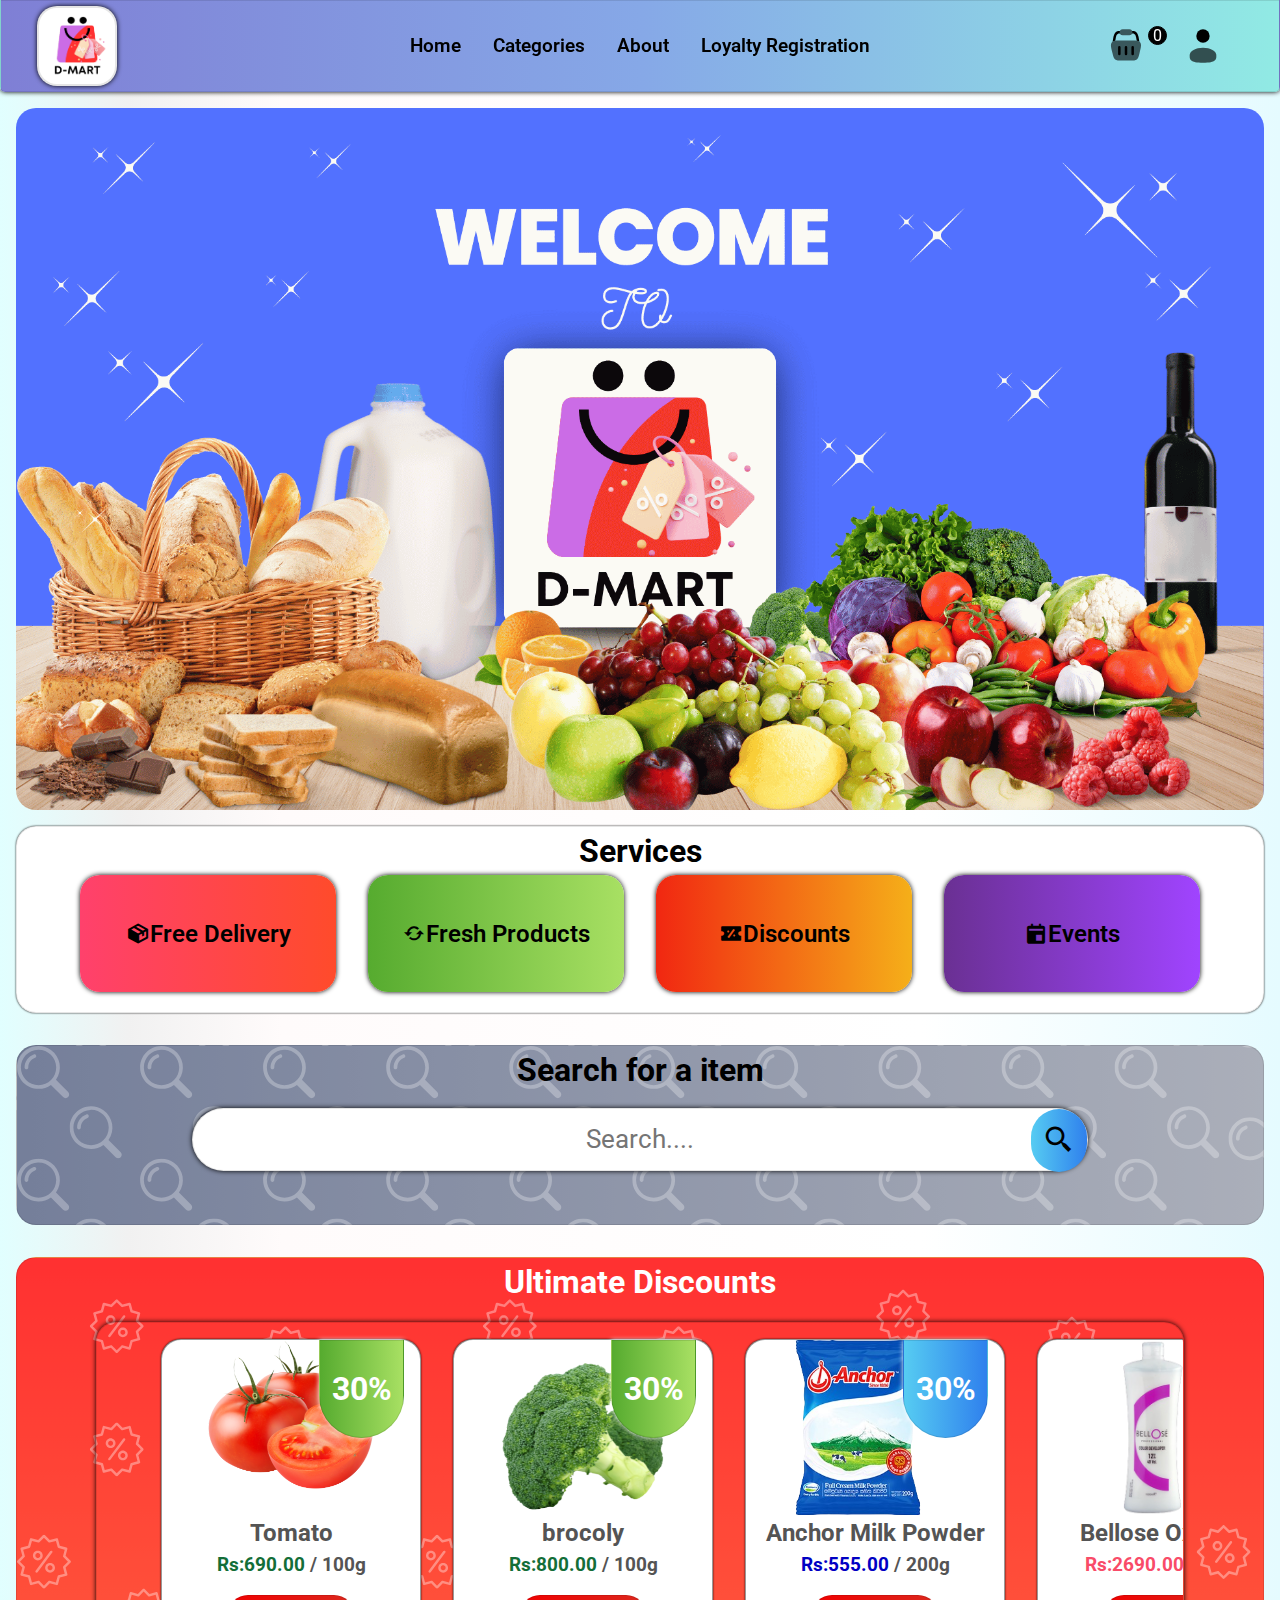
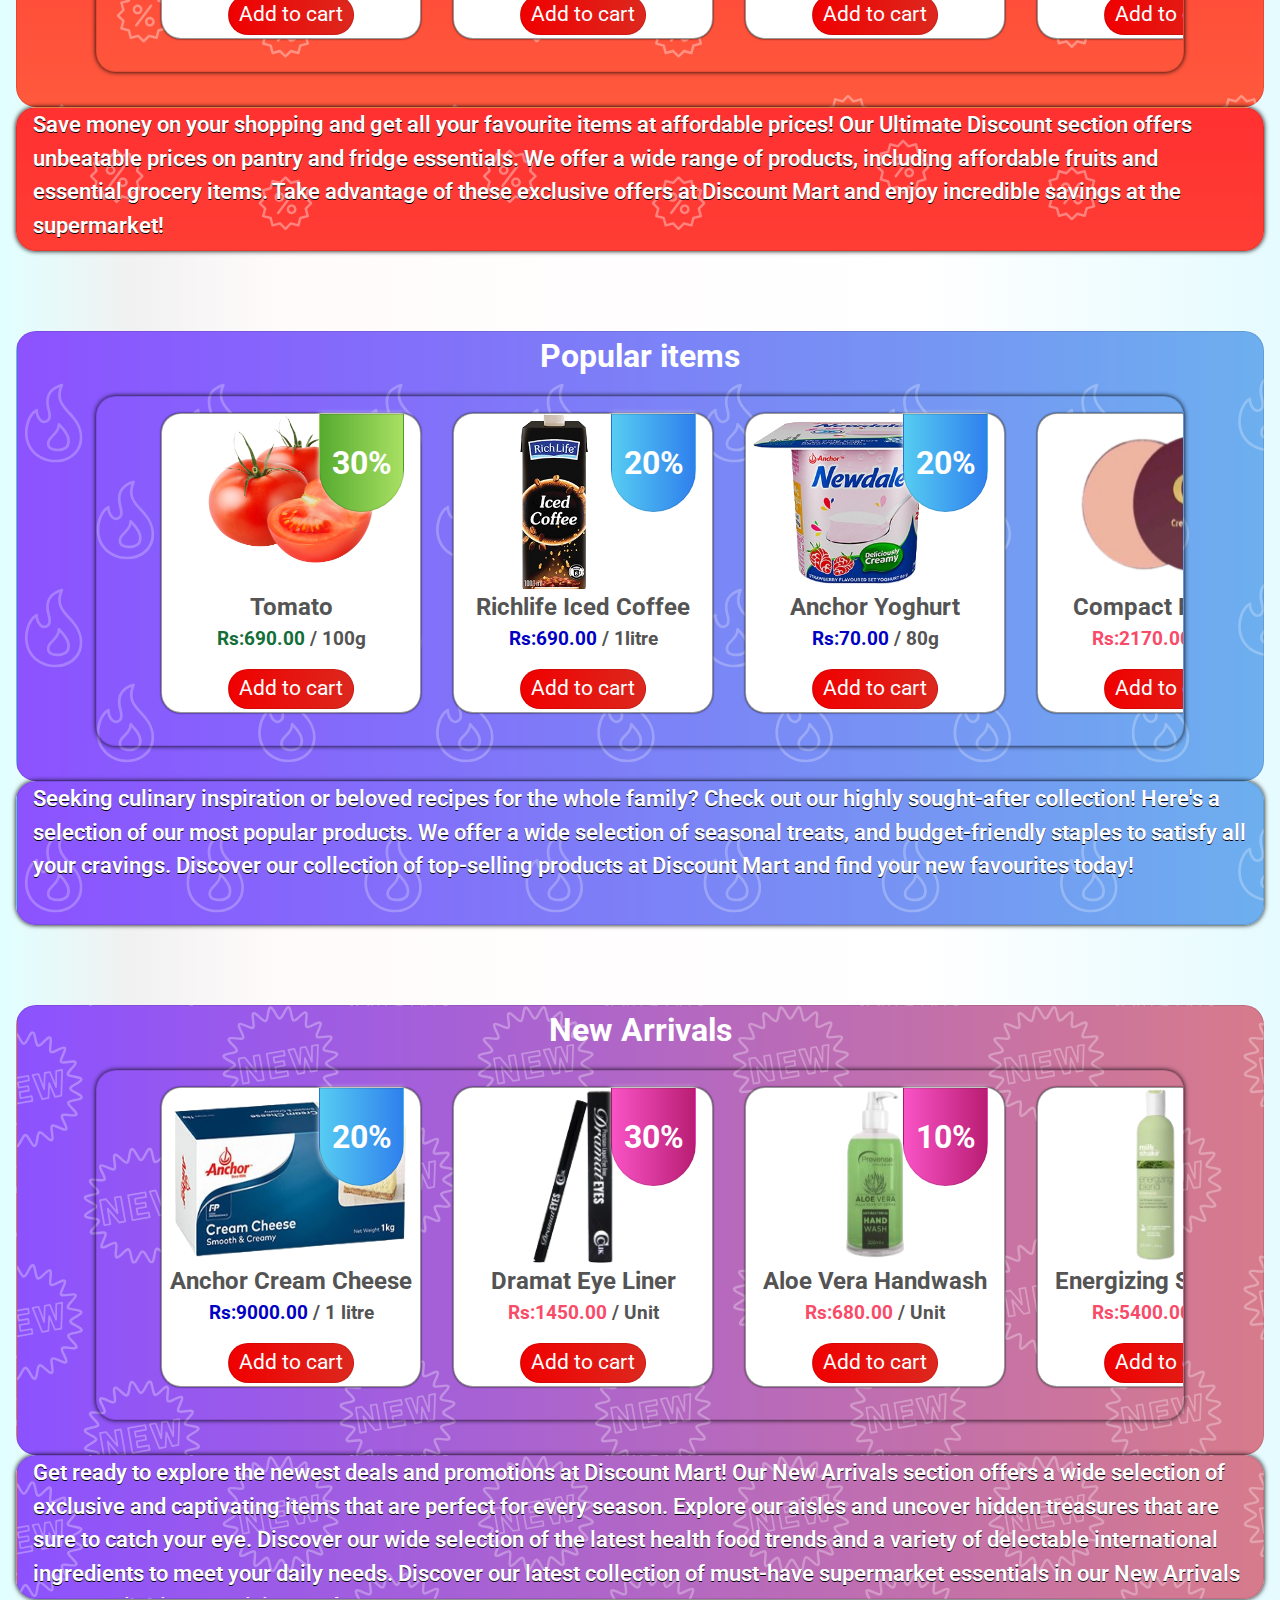
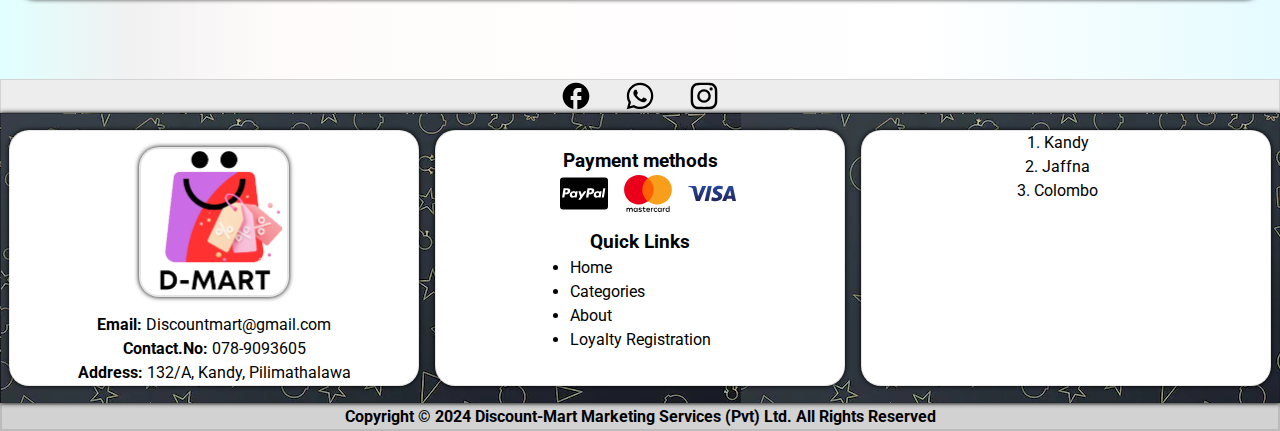
<file: index.html>
<!DOCTYPE html>
<html lang="en">
  <head>
    <meta charset="UTF-8" />
    <meta name="viewport" content="width=device-width, initial-scale=1.0" />
    <title>Discount Mart (Home)</title>
    <!--Styling sheet links-->
    <link rel="stylesheet" href="./styles/reset.css" />
    <link rel="stylesheet" href="./styles/styles.css" />
    <!--javascript links-->
    <!--Icon packs-->
    <link
      href="https://unpkg.com/boxicons@2.1.4/css/boxicons.min.css"
      rel="stylesheet"
    />
    <link rel="stylesheet" href="./styles/headerFooter.css" />
    <!--Fonts-->
    <link rel="preconnect" href="https://fonts.googleapis.com" />
    <link rel="preconnect" href="https://fonts.gstatic.com" crossorigin />
    <link
      href="https://fonts.googleapis.com/css2?family=Poppins:ital,wght@0,100;0,200;0,300;0,400;0,500;0,600;0,700;0,800;0,900;1,100;1,200;1,300;1,400;1,500;1,600;1,700;1,800;1,900&family=Roboto:ital,wght@0,100;0,300;0,400;0,500;0,700;0,900;1,100;1,300;1,400;1,500;1,700;1,900&display=swap"
      rel="stylesheet"
    />
    <!---->
    <link
      rel="apple-touch-icon"
      sizes="180x180"
      href="./favicon/apple-touch-icon.png"
    />
    <link
      rel="icon"
      type="image/png"
      sizes="32x32"
      href="/./favicon/favicon-32x32.png"
    />
    <link
      rel="icon"
      type="image/png"
      sizes="16x16"
      href="./favicon/favicon-16x16.png"
    />
    <link rel="manifest" href="/site.webmanifest" />
    <link
      rel="mask-icon"
      href="./favicon/safari-pinned-tab.svg"
      color="#4f4f4f"
    />
    <meta name="msapplication-TileColor" content="#00aba9" />
    <meta name="theme-color" content="#ffffff" />
  </head>

  <body>
    <header>
      <nav>
        <i class="bx bx-search-alt-2" id="nav-search"></i>
        <img src="./images/logo/dmart.png" alt="" id="logo" />
        <ul id="main-nav">
          <li class="navigations text-enlarge">
            <a href="./index.html">Home</a>
          </li>
          <li class="navigations text-enlarge">
            <a href="./categories.html">Categories</a>
          </li>
          <li class="navigations text-enlarge">
            <a href="./about.html">About</a>
          </li>
          <li class="navigations text-enlarge">
            <a href="./loyalty-registration.html">Loyalty Registration</a>
          </li>
        </ul>
        <section id="side-nav">
          <section id="number-of-orders">
            <span id="order-counter">0</span>
          </section>

          <img
            id="order-button"
            class="text-enlarge"
            src="./images/icons/solar--cart-3-bold-duotone.svg"
            alt=""
          /><a href="./login.html">
            <img
              id="user-button"
              class="text-enlarge"
              src="./images/icons/solar--user-bold-duotone.svg"
              alt=""
            />
          </a>
        </section>
      </nav>
    </header>
    <main>
      <section id="mobile-menu">
        <section class="menu-item">
          <a href="./index.html">
            <i class="bx bx-home-smile font-resize"></i>
            <h3>Home</h3>
          </a>
        </section>
        <section class="menu-item">
          <a href="./categories.html">
            <i class="bx bx-category font-resize"></i>
            <h3>Categories</h3>
          </a>
        </section>
        <section class="menu-item">
          <a href="./about.html">
            <i class="bx bx-info-circle font-resize"></i>
            <h3>About</h3>
          </a>
        </section>
        <section class="menu-item">
          <a href="./loyalty-registration.html">
            <i class="bx bx-crown font-resize"></i>
            <h3>Loyalty <br />Registration</h3>
          </a>
        </section>
      </section>
      <section id="welcome-box">
        <img src="./images/welcome_image.png" alt="" id="welcome-image" />
      </section>
      <section id="service-section-homepage">
        <h3 id="service-heading">Services</h3>
        <section id="main-service-box">
          <section class="service bg-gradient-red text-enlarge">
            <i class="bx bxs-package"></i>Free Delivery
          </section>
          <section class="service bg-gradient-green text-enlarge">
            <i class="bx bx-refresh"></i>Fresh Products
          </section>
          <section class="service bg-gradient-orange text-enlarge">
            <i class="bx bxs-discount"></i>Discounts
          </section>
          <section class="service bg-gradient-purple text-enlarge">
            <i class="bx bxs-calendar-event"></i>Events
          </section>
        </section>
      </section>
      <section id="search-container">
        <h2 class="search-description">Search for a item</h2>
        <section id="search-bar-container">
          <section id="search-bar">
            <input type="text" placeholder="Search...." id="search-input" />
            <section id="circle" class="text-enlarge">
              <i class="bx bx-search-alt-2"></i>
            </section>
          </section>
        </section>
      </section>
      <article class="special-item-container ultimate-item-bg">
        <h3 class="special-item-name">Ultimate Discounts</h3>
        <section class="item-container">
          <section class="item-scroll-container">
            <article class="item">
              <img
                src="./images/products/tomato.png"
                alt=""
                class="item-image"
              />
              <section class="discount green-gradient-bg">
                <h3>30%</h3>
              </section>
              <section class="item-info">
                <h3 class="item-name">Tomato</h3>
                <h3 class="price-quantity">
                  <span class="vegetable">Rs:690.00</span> / 100g
                </h3>
              </section>
              <section class="order">
                <button class="text-enlarge">Add to cart</button>
              </section>
            </article>
            <article class="item">
              <img
                src="./images/products/brocoly.png"
                alt=""
                class="item-image"
              />
              <section class="discount green-gradient-bg"><h3>30%</h3></section>
              <section class="item-info">
                <h3 class="item-name">brocoly</h3>
                <h3 class="price-quantity">
                  <span class="vegetable">Rs:800.00</span> / 100g
                </h3>
              </section>
              <section class="order">
                <button class="text-enlarge">Add to cart</button>
              </section>
            </article>
            <article class="item">
              <img
                src="./images/products/anchor-milkpowder.png"
                alt=""
                class="item-image"
              />
              <section class="discount blue-gradient-bg"><h3>30%</h3></section>
              <section class="item-info">
                <h3 class="item-name">Anchor Milk Powder</h3>
                <h3 class="price-quantity">
                  <span class="diary">Rs:555.00</span> / 200g
                </h3>
              </section>
              <section class="order">
                <button class="text-enlarge">Add to cart</button>
              </section>
            </article>
            <article class="item">
              <img
                src="./images/products/BELLOSE-Oxidizer-1L.png"
                alt=""
                class="item-image"
              />
              <section class="discount pink-gradient-bg"><h3>30%</h3></section>
              <section class="item-info">
                <h3 class="item-name">Bellose Oxidizer</h3>
                <h3 class="price-quantity">
                  <span class="cosmetics">Rs:2690.00</span> / 1Litre
                </h3>
              </section>
              <section class="order">
                <button class="text-enlarge">Add to cart</button>
              </section>
            </article>
          </section>
        </section>
      </article>
      <article class="special-item-description ultimate-item-bg">
        <p>
          Save money on your shopping and get all your favourite items at
          affordable prices! Our Ultimate Discount section offers unbeatable
          prices on pantry and fridge essentials. We offer a wide range of
          products, including affordable fruits and essential grocery items.
          Take advantage of these exclusive offers at Discount Mart and enjoy
          incredible savings at the supermarket!
        </p>
      </article>
      <article class="special-item-container popular-item-bg">
        <h3 class="special-item-name">Popular items</h3>
        <section class="item-container">
          <section class="item-scroll-container">
            <article class="item">
              <img
                src="./images/products/tomato.png"
                alt=""
                class="item-image"
              />
              <section class="discount green-gradient-bg">
                <h3>30%</h3>
              </section>
              <section class="item-info">
                <h3 class="item-name">Tomato</h3>
                <h3 class="price-quantity">
                  <span class="vegetable">Rs:690.00</span> / 100g
                </h3>
              </section>
              <section class="order">
                <button class="text-enlarge">Add to cart</button>
              </section>
            </article>
            <article class="item">
              <img
                src="./images/products/richlife-iced-coffee.png"
                alt=""
                class="item-image"
              />
              <section class="discount blue-gradient-bg"><h3>20%</h3></section>
              <section class="item-info">
                <h3 class="item-name">Richlife Iced Coffee</h3>
                <h3 class="price-quantity">
                  <span class="diary">Rs:690.00</span> / 1litre
                </h3>
              </section>
              <section class="order">
                <button class="text-enlarge">Add to cart</button>
              </section>
            </article>
            <article class="item">
              <img
                src="./images/products/anchor-yoghurt.png"
                alt=""
                class="item-image"
              />
              <section class="discount blue-gradient-bg"><h3>20%</h3></section>
              <section class="item-info">
                <h3 class="item-name">Anchor Yoghurt</h3>
                <h3 class="price-quantity">
                  <span class="diary">Rs:70.00</span> / 80g
                </h3>
              </section>
              <section class="order">
                <button class="text-enlarge">Add to cart</button>
              </section>
            </article>
            <article class="item">
              <img
                src="./images/products/Compact-powder.png"
                alt=""
                class="item-image"
              />
              <section class="discount pink-gradient-bg"><h3>10%</h3></section>
              <section class="item-info">
                <h3 class="item-name">Compact Powder</h3>
                <h3 class="price-quantity">
                  <span class="cosmetics">Rs:2170.00</span> / Unit
                </h3>
              </section>
              <section class="order">
                <button class="text-enlarge">Add to cart</button>
              </section>
            </article>
          </section>
        </section>
      </article>
      <article class="special-item-description popular-item-bg">
        <p>
          Seeking culinary inspiration or beloved recipes for the whole family?
          Check out our highly sought-after collection! Here's a selection of
          our most popular products. We offer a wide selection of seasonal
          treats, and budget-friendly staples to satisfy all your cravings.
          Discover our collection of top-selling products at Discount Mart and
          find your new favourites today!
        </p>
      </article>
      <article class="special-item-container new-arrival-bg">
        <h3 class="special-item-name">New Arrivals</h3>
        <section class="item-container">
          <section class="item-scroll-container">
            <article class="item">
              <img
                src="./images/products/anchor-cream-cheese.png"
                alt=""
                class="item-image"
              />
              <section class="discount blue-gradient-bg">
                <h3>20%</h3>
              </section>
              <section class="item-info">
                <h3 class="item-name">Anchor Cream Cheese</h3>
                <h3 class="price-quantity">
                  <span class="diary">Rs:9000.00</span> / 1 litre
                </h3>
              </section>
              <section class="order">
                <button class="text-enlarge">Add to cart</button>
              </section>
            </article>
            <article class="item">
              <img
                src="./images/products/dramat-eye-liner.png"
                alt=""
                class="item-image"
              />
              <section class="discount pink-gradient-bg"><h3>30%</h3></section>
              <section class="item-info">
                <h3 class="item-name">Dramat Eye Liner</h3>
                <h3 class="price-quantity">
                  <span class="cosmetics">Rs:1450.00</span> / Unit
                </h3>
              </section>
              <section class="order">
                <button class="text-enlarge">Add to cart</button>
              </section>
            </article>
            <article class="item">
              <img
                src="./images/products/aloe-vera-handwash.png"
                alt=""
                class="item-image"
              />
              <section class="discount pink-gradient-bg"><h3>10%</h3></section>
              <section class="item-info">
                <h3 class="item-name">Aloe Vera Handwash</h3>
                <h3 class="price-quantity">
                  <span class="cosmetics">Rs:680.00</span> / Unit
                </h3>
              </section>
              <section class="order">
                <button class="text-enlarge">Add to cart</button>
              </section>
            </article>
            <article class="item">
              <img
                src="images/products/energizing-blend shampoo.png"
                alt=""
                class="item-image"
              />
              <section class="discount pink-gradient-bg"><h3>10%</h3></section>
              <section class="item-info">
                <h3 class="item-name">Energizing Shampoo</h3>
                <h3 class="price-quantity">
                  <span class="cosmetics">Rs:5400.00</span> / Unit
                </h3>
              </section>
              <section class="order">
                <button class="text-enlarge">Add to cart</button>
              </section>
            </article>
          </section>
        </section>
      </article>
      <article class="special-item-description new-arrival-bg">
        <p>
          Get ready to explore the newest deals and promotions at Discount Mart!
          Our New Arrivals section offers a wide selection of exclusive and
          captivating items that are perfect for every season. Explore our
          aisles and uncover hidden treasures that are sure to catch your eye.
          Discover our wide selection of the latest health food trends and a
          variety of delectable international ingredients to meet your daily
          needs. Discover our latest collection of must-have supermarket
          essentials in our New Arrivals area. Don't miss out, visit us today!
        </p>
      </article>
    </main>
    <footer>
      <section id="social-media">
        <img
          class="social-media-links"
          src="./images/icons/ic--round-facebook.svg"
          alt=""
        /><img
          src="./images/icons/ic--sharp-whatsapp.svg"
          alt=""
          class="social-media-links"
        /><img
          src="./images/icons/uil--instagram.svg"
          alt=""
          class="social-media-links"
        />
      </section>
      <section id="main-footer">
        <article id="company-info" class="bg-white">
          <img src="./images/logo/dmart.png" alt="" id="company-logo" />
          <p><span class="bold-text">Email:</span> Discountmart@gmail.com</p>
          <p><span class="bold-text">Contact.No:</span> 078-9093605</p>
          <p>
            <span class="bold-text">Address:</span> 132/A, Kandy, Pilimathalawa
          </p>
        </article>
        <article id="middle-section" class="bg-white">
          <section id="payment-methods">
            <h3 class="payment-info">Payment methods</h3>
            <section id="payment-icons">
              <img
                src="./images/icons/fontisto--paypal.svg"
                alt=""
                class="payment-icon"
              /><img
                src="./images/icons/logos--mastercard.svg"
                alt=""
                class="payment-icon"
              /><img
                src="./images/icons/logos--visa.svg"
                alt=""
                class="payment-icon"
              />
            </section>
          </section>
          <h3 class="top-margin">Quick Links</h3>
          <ul id="quick-links">
            <li class="quick-link"><a href="">Home</a></li>
            <li class="quick-link"><a href="">Categories</a></li>
            <li class="quick-link"><a href="">About</a></li>
            <li class="quick-link">
              <a href="">Loyalty Registration</a>
            </li>
          </ul>
        </article>
        <ol id="available-locations" class="bg-white">
          <li class="locations">Kandy</li>
          <li class="locations">Jaffna</li>
          <li class="locations">Colombo</li>
        </ol>
      </section>
      <section id="copyright">
        <p class="bold-text">
          Copyright &copy; 2024 Discount-Mart Marketing Services (Pvt) Ltd. All
          Rights Reserved
        </p>
      </section>
    </footer>
  </body>
</html>
</file>
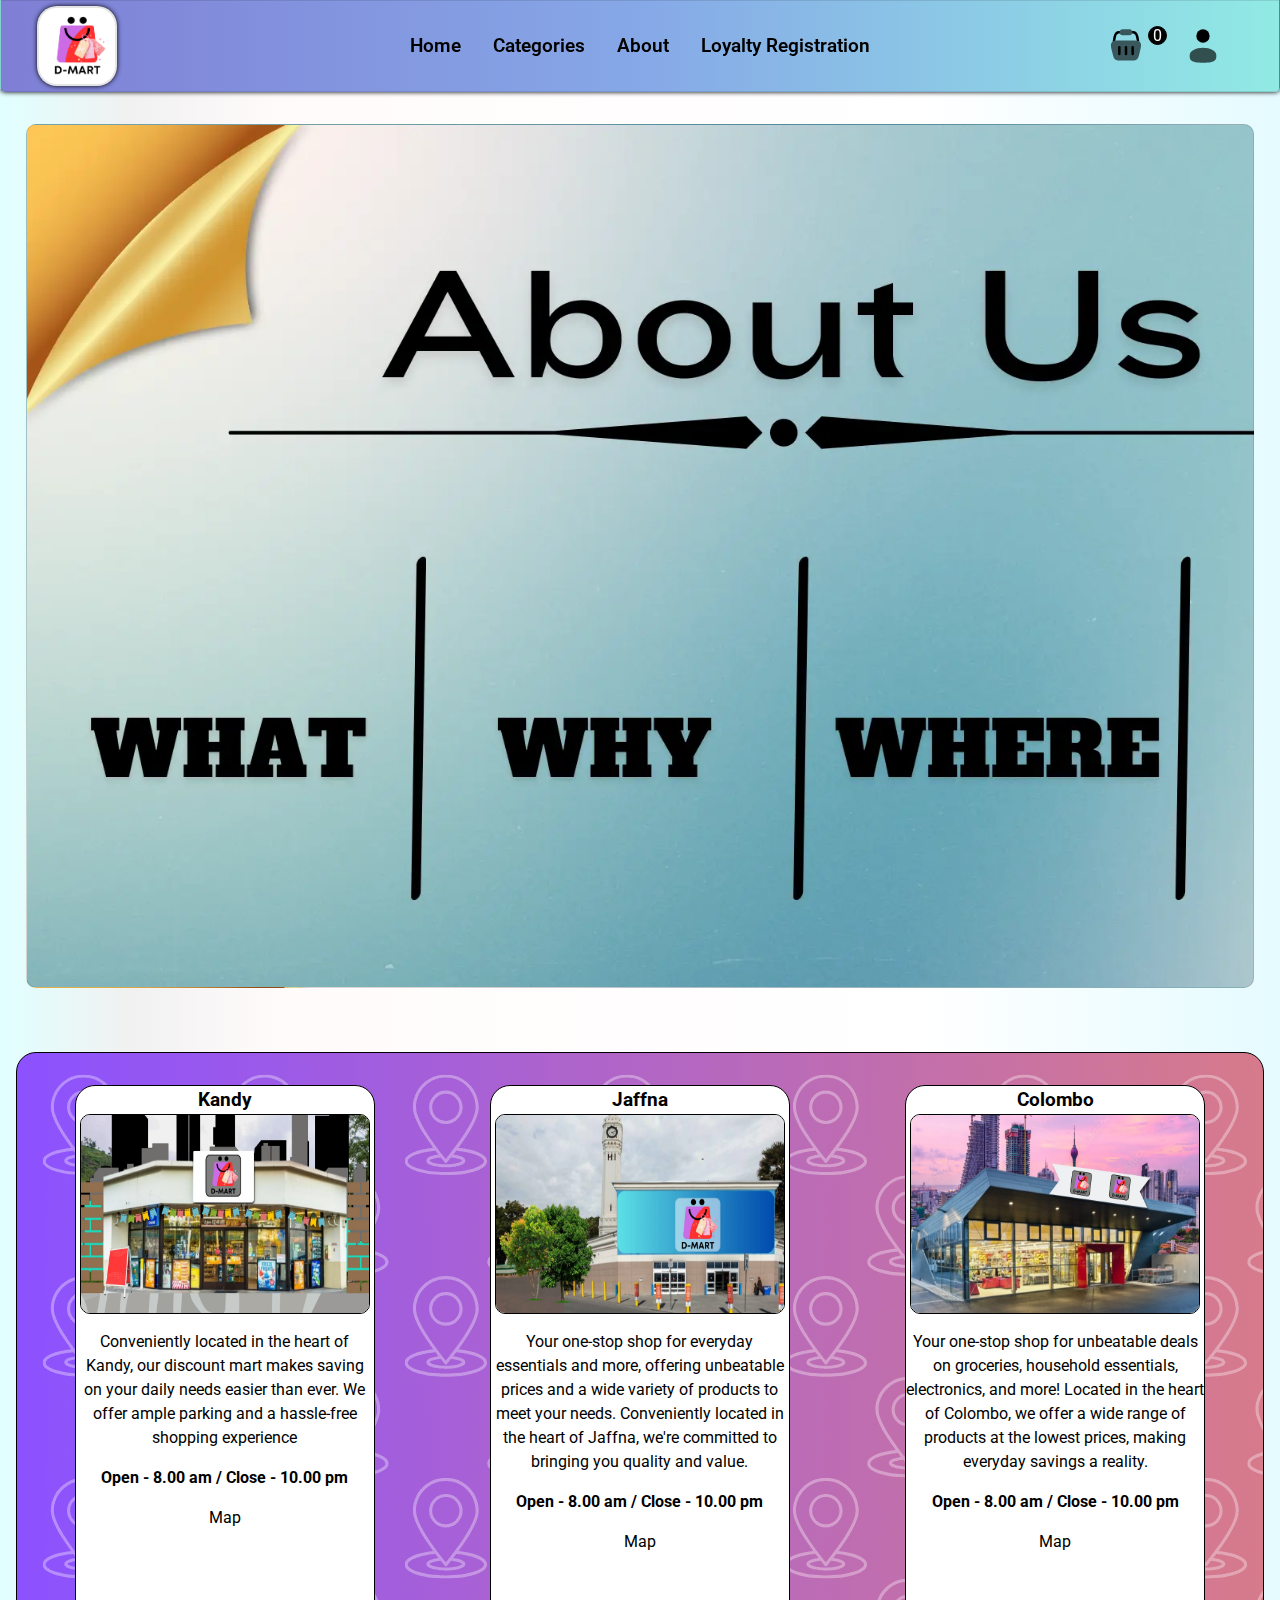
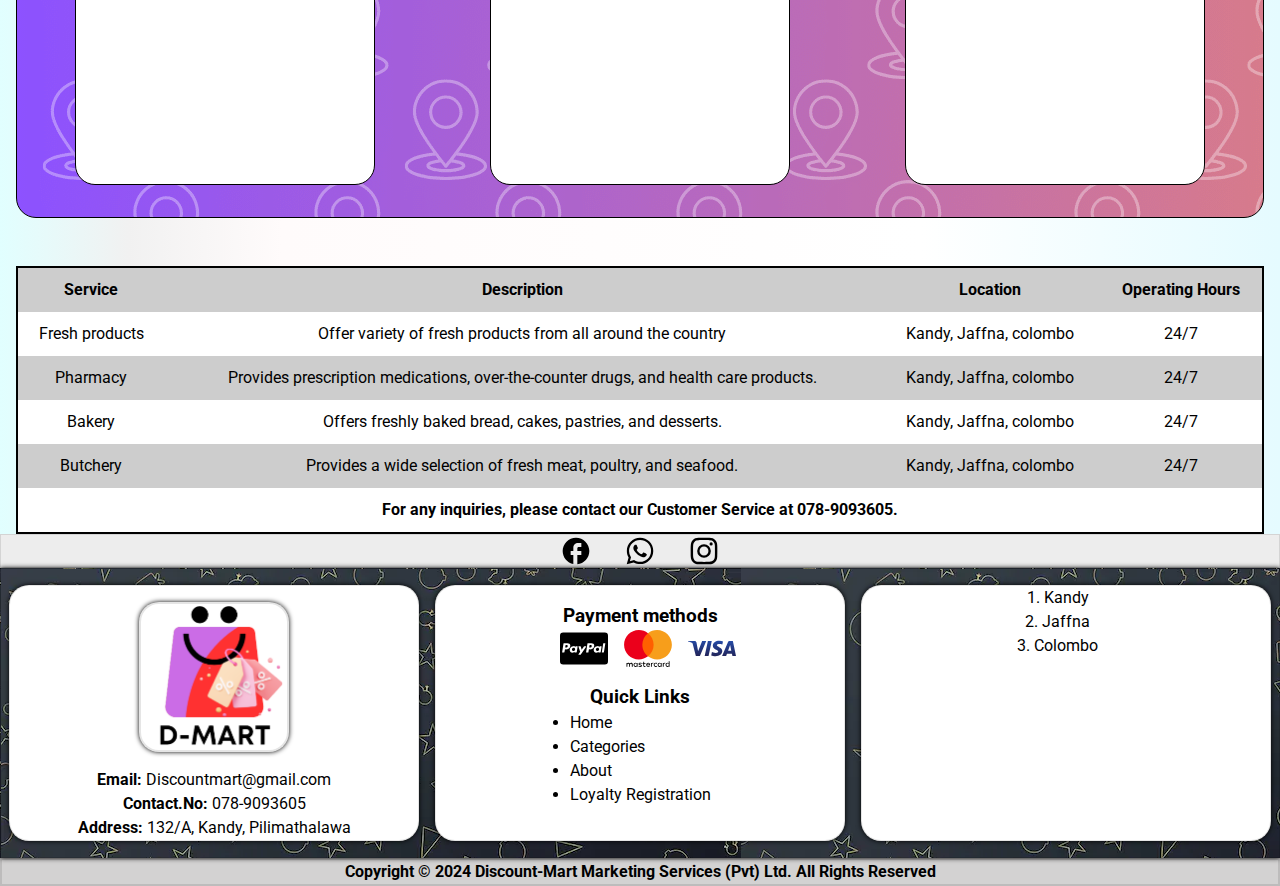
<file: about.html>
<!DOCTYPE html>
<html lang="en">
  <head>
    <meta charset="UTF-8" />
    <meta name="viewport" content="width=device-width, initial-scale=1.0" />
    <title>Discount Mart (Home)</title>
    <!--Styling sheet links-->
    <link rel="stylesheet" href="./styles/reset.css" />
    <link rel="stylesheet" href="./styles/headerFooter.css" />
    <link rel="stylesheet" href="./styles/aboutMain.css" />
    <!--javascript links-->
    <!--Icon packs-->
    <!--favicon-->
    <link
      rel="apple-touch-icon"
      sizes="180x180"
      href="./favicon/apple-touch-icon.png"
    />
    <link
      rel="icon"
      type="image/png"
      sizes="32x32"
      href="/./favicon/favicon-32x32.png"
    />
    <link
      rel="icon"
      type="image/png"
      sizes="16x16"
      href="./favicon/favicon-16x16.png"
    />
    <link rel="manifest" href="/site.webmanifest" />
    <link
      rel="mask-icon"
      href="./favicon/safari-pinned-tab.svg"
      color="#4f4f4f"
    />
    <meta name="msapplication-TileColor" content="#00aba9" />
    <meta name="theme-color" content="#ffffff" />
    <link
      href="https://unpkg.com/boxicons@2.1.4/css/boxicons.min.css"
      rel="stylesheet"
    />
    <!--Fonts-->
    <link rel="preconnect" href="https://fonts.googleapis.com" />
    <link rel="preconnect" href="https://fonts.gstatic.com" crossorigin />
    <link
      href="https://fonts.googleapis.com/css2?family=Poppins:ital,wght@0,100;0,200;0,300;0,400;0,500;0,600;0,700;0,800;0,900;1,100;1,200;1,300;1,400;1,500;1,600;1,700;1,800;1,900&family=Roboto:ital,wght@0,100;0,300;0,400;0,500;0,700;0,900;1,100;1,300;1,400;1,500;1,700;1,900&display=swap"
      rel="stylesheet"
    />
    <!---->
  </head>
  <body>
    <header>
      <nav>
        <i class="bx bx-search-alt-2" id="nav-search"></i>
        <img src="./images/logo/dmart.png" alt="" id="logo" />
        <ul id="main-nav">
          <li class="navigations text-enlarge">
            <a href="./index.html">Home</a>
          </li>
          <li class="navigations text-enlarge">
            <a href="./categories.html">Categories</a>
          </li>
          <li class="navigations text-enlarge">
            <a href="./about.html">About</a>
          </li>
          <li class="navigations text-enlarge">
            <a href="./loyalty-registration.html">Loyalty Registration</a>
          </li>
        </ul>
        <section id="side-nav">
          <section id="number-of-orders">
            <span id="order-counter">0</span>
          </section>

          <img
            id="order-button"
            class="text-enlarge"
            src="./images/icons/solar--cart-3-bold-duotone.svg"
            alt=""
          />
          <a href="./login.html">
            <img
              id="user-button"
              class="text-enlarge"
              src="./images/icons/solar--user-bold-duotone.svg"
              alt=""
            />
          </a>
        </section>
      </nav>
    </header>
    <main>
      <section id="mobile-menu">
        <section class="menu-item">
          <a href="./index.html">
            <i class="bx bx-home-smile font-resize"></i>
            <h3>Home</h3>
          </a>
        </section>
        <section class="menu-item">
          <a href="">
            <i class="bx bx-category font-resize"></i>
            <h3>Categories</h3>
          </a>
        </section>
        <section class="menu-item">
          <a href="./about.html">
            <i class="bx bx-info-circle font-resize"></i>
            <h3>About</h3>
          </a>
        </section>
        <section class="menu-item">
          <a href="./loyalty-registration.html">
            <i class="bx bx-crown font-resize"></i>
            <h3>Loyalty <br />Registration</h3>
          </a>
        </section>
      </section>
      <section class="main-description">
        <p></p>
      </section>
      <section id="location-container">
        <section class="location">
          <h3>Kandy</h3>
          <img src="./images/kandy.webp" alt="" />
          <p>
            Conveniently located in the heart of Kandy, our discount mart makes
            saving on your daily needs easier than ever. We offer ample parking
            and a hassle-free shopping experience
          </p>
          <p class="bold">Open - 8.00 am / Close - 10.00 pm</p>
          <p>Map</p>
          <iframe
            src="https://www.google.com/maps/embed?pb=!1m23!1m12!1m3!1d44774.92560051517!2d80.61386848633444!3d7.288341934230468!2m3!1f0!2f0!3f0!3m2!1i1024!2i768!4f13.1!4m8!3e6!4m0!4m5!1s0x3ae366266498acd3%3A0x411a3818a1e03c35!2sKandy!3m2!1d7.2905714999999995!2d80.6337262!5e0!3m2!1sen!2slk!4v1716373078344!5m2!1sen!2slk"
            width="290"
            height="200"
            style="border: 0"
            allowfullscreen=""
            loading="lazy"
            referrerpolicy="no-referrer-when-downgrade"
          ></iframe>
        </section>
        <section class="location">
          <h3>Jaffna</h3>
          <img src="./images/jaffna.webp" alt="" />
          <p>
            Your one-stop shop for everyday essentials and more, offering
            unbeatable prices and a wide variety of products to meet your needs.
            Conveniently located in the heart of Jaffna, we're committed to
            bringing you quality and value.
          </p>
          <p class="bold">Open - 8.00 am / Close - 10.00 pm</p>
          <p>Map</p>
          <iframe
            src="https://www.google.com/maps/embed?pb=!1m23!1m12!1m3!1d62931.65818673469!2d79.98426080132931!3d9.661495639040652!2m3!1f0!2f0!3f0!3m2!1i1024!2i768!4f13.1!4m8!3e6!4m0!4m5!1s0x3afe53fd7be66aa5%3A0xc7da0d9203baf512!2sJaffna!3m2!1d9.6614981!2d80.02554649999999!5e0!3m2!1sen!2slk!4v1716373495698!5m2!1sen!2slk"
            width="290"
            height="200"
            style="border: 0"
            allowfullscreen=""
            loading="lazy"
            referrerpolicy="no-referrer-when-downgrade"
          ></iframe>
        </section>
        <section class="location">
          <h3>Colombo</h3>
          <img src="./images/colombo.webp" alt="" />
          <p>
            Your one-stop shop for unbeatable deals on groceries, household
            essentials, electronics, and more! Located in the heart of Colombo,
            we offer a wide range of products at the lowest prices, making
            everyday savings a reality.
          </p>
          <p class="bold">Open - 8.00 am / Close - 10.00 pm</p>
          <p>Map</p>
          <iframe
            src="https://www.google.com/maps/embed?pb=!1m23!1m12!1m3!1d63371.11150964714!2d79.81995729326245!3d6.927076819122766!2m3!1f0!2f0!3f0!3m2!1i1024!2i768!4f13.1!4m8!3e6!4m0!4m5!1s0x3ae253d10f7a7003%3A0x320b2e4d32d3838d!2sColombo!3m2!1d6.9270786!2d79.861243!5e0!3m2!1sen!2slk!4v1716373559791!5m2!1sen!2slk"
            width="290"
            height="200"
            style="border: 0"
            allowfullscreen=""
            loading="lazy"
            referrerpolicy="no-referrer-when-downgrade"
          ></iframe>
        </section>
      </section>
      <section id="service-table">
        <table>
          <thead>
            <tr>
              <th>Service</th>
              <th>Description</th>
              <th>Location</th>
              <th>Operating Hours</th>
            </tr>
          </thead>
          <tbody>
            <tr>
              <td>Fresh products</td>
              <td>
                Offer variety of fresh products from all around the country
              </td>
              <td>Kandy, Jaffna, colombo</td>
              <td>24/7</td>
            </tr>
            <tr>
              <td>Pharmacy</td>
              <td>
                Provides prescription medications, over-the-counter drugs, and
                health care products.
              </td>
              <td>Kandy, Jaffna, colombo</td>
              <td>24/7</td>
            </tr>
            <tr>
              <td>Bakery</td>
              <td>
                Offers freshly baked bread, cakes, pastries, and desserts.
              </td>
              <td>Kandy, Jaffna, colombo</td>
              <td>24/7</td>
            </tr>
            <tr>
              <td>Butchery</td>
              <td>
                Provides a wide selection of fresh meat, poultry, and seafood.
              </td>
              <td>Kandy, Jaffna, colombo</td>
              <td>24/7</td>
            </tr>
          </tbody>
          <tfoot>
            <tr>
              <td colspan="4">
                For any inquiries, please contact our Customer Service at
                078-9093605.
              </td>
            </tr>
          </tfoot>
        </table>
      </section>
    </main>
    <footer>
      <section id="social-media">
        <img
          class="social-media-links"
          src="./images/icons/ic--round-facebook.svg"
          alt=""
        /><img
          src="./images/icons/ic--sharp-whatsapp.svg"
          alt=""
          class="social-media-links"
        /><img
          src="./images/icons/uil--instagram.svg"
          alt=""
          class="social-media-links"
        />
      </section>
      <section id="main-footer">
        <article id="company-info" class="bg-white">
          <img src="./images/logo/dmart.png" alt="" id="company-logo" />
          <p><span class="bold-text">Email:</span> Discountmart@gmail.com</p>
          <p><span class="bold-text">Contact.No:</span> 078-9093605</p>
          <p>
            <span class="bold-text">Address:</span> 132/A, Kandy, Pilimathalawa
          </p>
        </article>
        <article id="middle-section" class="bg-white">
          <section id="payment-methods">
            <h3 class="payment-info">Payment methods</h3>
            <section id="payment-icons">
              <img
                src="./images/icons/fontisto--paypal.svg"
                alt=""
                class="payment-icon"
              /><img
                src="./images/icons/logos--mastercard.svg"
                alt=""
                class="payment-icon"
              /><img
                src="./images/icons/logos--visa.svg"
                alt=""
                class="payment-icon"
              />
            </section>
          </section>
          <h3 class="top-margin">Quick Links</h3>
          <ul id="quick-links">
            <li class="quick-link"><a href="">Home</a></li>
            <li class="quick-link"><a href="">Categories</a></li>
            <li class="quick-link"><a href="">About</a></li>
            <li class="quick-link">
              <a href="">Loyalty Registration</a>
            </li>
          </ul>
        </article>
        <ol id="available-locations" class="bg-white">
          <li class="locations">Kandy</li>
          <li class="locations">Jaffna</li>
          <li class="locations">Colombo</li>
        </ol>
      </section>
      <section id="copyright">
        <p class="bold-text">
          Copyright &copy; 2024 Discount-Mart Marketing Services (Pvt) Ltd. All
          Rights Reserved
        </p>
      </section>
    </footer>
  </body>
</html>
</file>
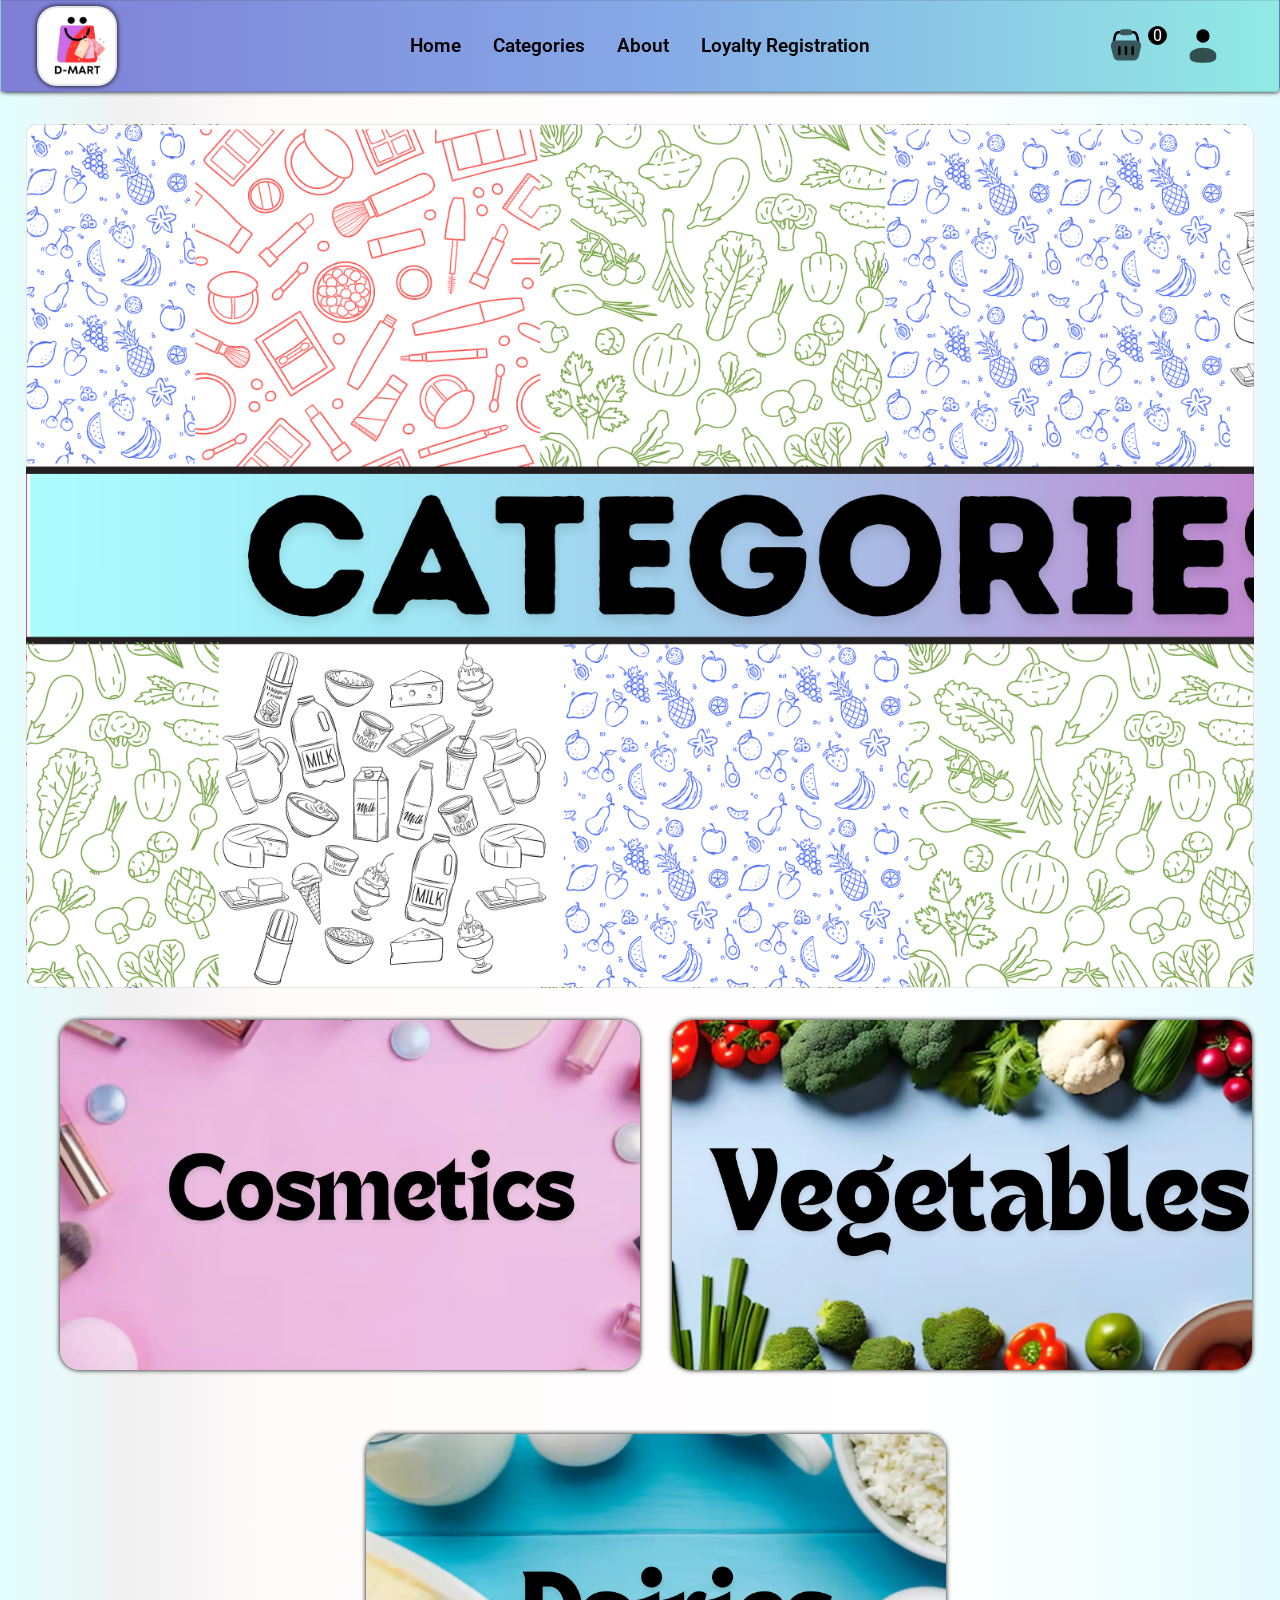
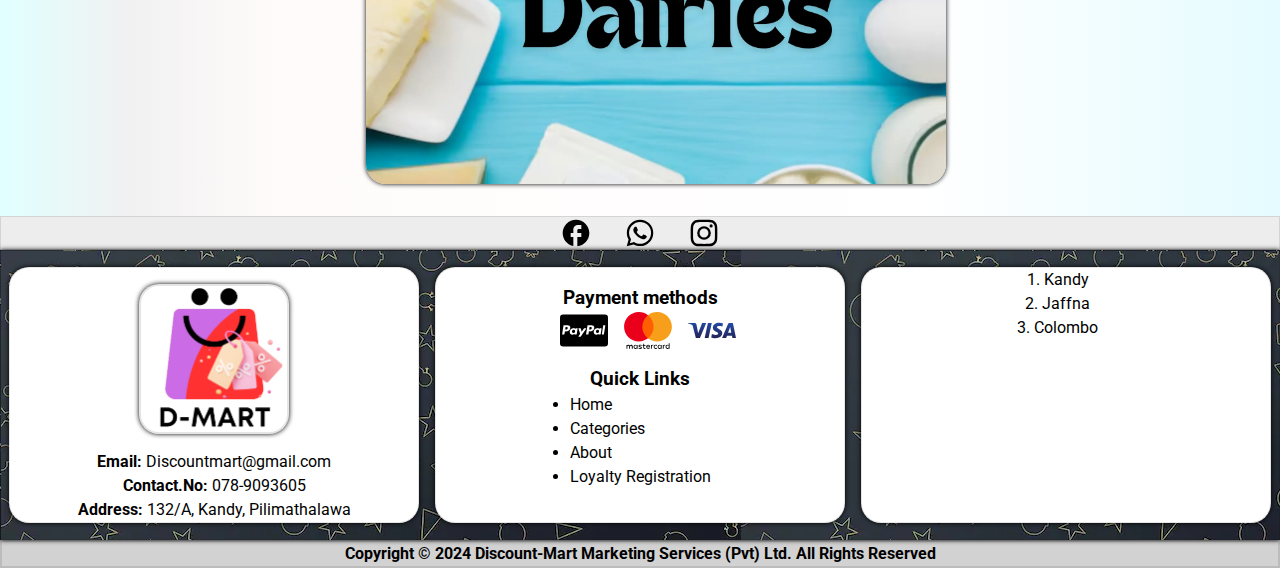
<file: categories.html>
<!DOCTYPE html>
<html lang="en">
  <head>
    <meta charset="UTF-8" />
    <meta name="viewport" content="width=device-width, initial-scale=1.0" />
    <title>Discount Mart (Home)</title>
    <!--Styling sheet links-->
    <link rel="stylesheet" href="./styles/reset.css" />
    <link rel="stylesheet" href="./styles/styles.css" />
    <link rel="stylesheet" href="./styles/categoryMain.css" />
    <!--javascript links-->
    <!--Icon packs-->
    <link
      href="https://unpkg.com/boxicons@2.1.4/css/boxicons.min.css"
      rel="stylesheet"
    />
    <link rel="stylesheet" href="./styles/headerFooter.css" />
    <!--Fonts-->
    <link rel="preconnect" href="https://fonts.googleapis.com" />
    <link rel="preconnect" href="https://fonts.gstatic.com" crossorigin />
    <link
      href="https://fonts.googleapis.com/css2?family=Poppins:ital,wght@0,100;0,200;0,300;0,400;0,500;0,600;0,700;0,800;0,900;1,100;1,200;1,300;1,400;1,500;1,600;1,700;1,800;1,900&family=Roboto:ital,wght@0,100;0,300;0,400;0,500;0,700;0,900;1,100;1,300;1,400;1,500;1,700;1,900&display=swap"
      rel="stylesheet"
    />
    <!---->
    <link
      rel="apple-touch-icon"
      sizes="180x180"
      href="./favicon/apple-touch-icon.png"
    />
    <link
      rel="icon"
      type="image/png"
      sizes="32x32"
      href="/./favicon/favicon-32x32.png"
    />
    <link
      rel="icon"
      type="image/png"
      sizes="16x16"
      href="./favicon/favicon-16x16.png"
    />
    <link rel="manifest" href="/site.webmanifest" />
    <link
      rel="mask-icon"
      href="./favicon/safari-pinned-tab.svg"
      color="#4f4f4f"
    />
    <meta name="msapplication-TileColor" content="#00aba9" />
    <meta name="theme-color" content="#ffffff" />
  </head>
  <body>
    <header>
      <nav>
        <i class="bx bx-search-alt-2" id="nav-search"></i>
        <img src="./images/logo/dmart.png" alt="" id="logo" />
        <ul id="main-nav">
          <li class="navigations text-enlarge">
            <a href="./index.html">Home</a>
          </li>
          <li class="navigations text-enlarge"><a href=".#">Categories</a></li>
          <li class="navigations text-enlarge">
            <a href="./about.html">About</a>
          </li>
          <li class="navigations text-enlarge">
            <a href="./loyalty-registration.html">Loyalty Registration</a>
          </li>
        </ul>
        <section id="side-nav">
          <section id="number-of-orders">
            <span id="order-counter">0</span>
          </section>

          <img
            id="order-button"
            class="text-enlarge"
            src="./images/icons/solar--cart-3-bold-duotone.svg"
            alt=""
          /><a href="./login.html">
            <img
              id="user-button"
              class="text-enlarge"
              src="./images/icons/solar--user-bold-duotone.svg"
              alt=""
            />
          </a>
        </section>
      </nav>
    </header>
    <main>
      <section id="mobile-menu">
        <section class="menu-item">
          <a href="./index.html">
            <i class="bx bx-home-smile font-resize"></i>
            <h3>Home</h3>
          </a>
        </section>
        <section class="menu-item">
          <a href="./categories.html">
            <i class="bx bx-category font-resize"></i>
            <h3>Categories</h3>
          </a>
        </section>
        <section class="menu-item">
          <a href="./about.html">
            <i class="bx bx-info-circle font-resize"></i>
            <h3>About</h3>
          </a>
        </section>
        <section class="menu-item">
          <a href="./loyalty-registration.html">
            <i class="bx bx-crown font-resize"></i>
            <h3>Loyalty <br />Registration</h3>
          </a>
        </section>
      </section>
      <section class="main-description">
        <p></p>
      </section>
      <section id="category-container">
        <a href="./cosmetics.html">
          <section class="category1"></section>
        </a>
        <a href="./Vegetable.html">
          <section class="category2"></section>
        </a>
        <a href="./diary.html">
          <section class="category3"></section>
        </a>
      </section>
    </main>
    <footer>
      <section id="social-media">
        <img
          class="social-media-links"
          src="./images/icons/ic--round-facebook.svg"
          alt=""
        /><img
          src="./images/icons/ic--sharp-whatsapp.svg"
          alt=""
          class="social-media-links"
        /><img
          src="./images/icons/uil--instagram.svg"
          alt=""
          class="social-media-links"
        />
      </section>
      <section id="main-footer">
        <article id="company-info" class="bg-white">
          <img src="./images/logo/dmart.png" alt="" id="company-logo" />
          <p><span class="bold-text">Email:</span> Discountmart@gmail.com</p>
          <p><span class="bold-text">Contact.No:</span> 078-9093605</p>
          <p>
            <span class="bold-text">Address:</span> 132/A, Kandy, Pilimathalawa
          </p>
        </article>
        <article id="middle-section" class="bg-white">
          <section id="payment-methods">
            <h3 class="payment-info">Payment methods</h3>
            <section id="payment-icons">
              <img
                src="./images/icons/fontisto--paypal.svg"
                alt=""
                class="payment-icon"
              /><img
                src="./images/icons/logos--mastercard.svg"
                alt=""
                class="payment-icon"
              /><img
                src="./images/icons/logos--visa.svg"
                alt=""
                class="payment-icon"
              />
            </section>
          </section>
          <h3 class="top-margin">Quick Links</h3>
          <ul id="quick-links">
            <li class="quick-link"><a href="">Home</a></li>
            <li class="quick-link"><a href="">Categories</a></li>
            <li class="quick-link"><a href="">About</a></li>
            <li class="quick-link">
              <a href="">Loyalty Registration</a>
            </li>
          </ul>
        </article>
        <ol id="available-locations" class="bg-white">
          <li class="locations">Kandy</li>
          <li class="locations">Jaffna</li>
          <li class="locations">Colombo</li>
        </ol>
      </section>
      <section id="copyright">
        <p class="bold-text">
          Copyright &copy; 2024 Discount-Mart Marketing Services (Pvt) Ltd. All
          Rights Reserved
        </p>
      </section>
    </footer>
  </body>
</html>
</file>
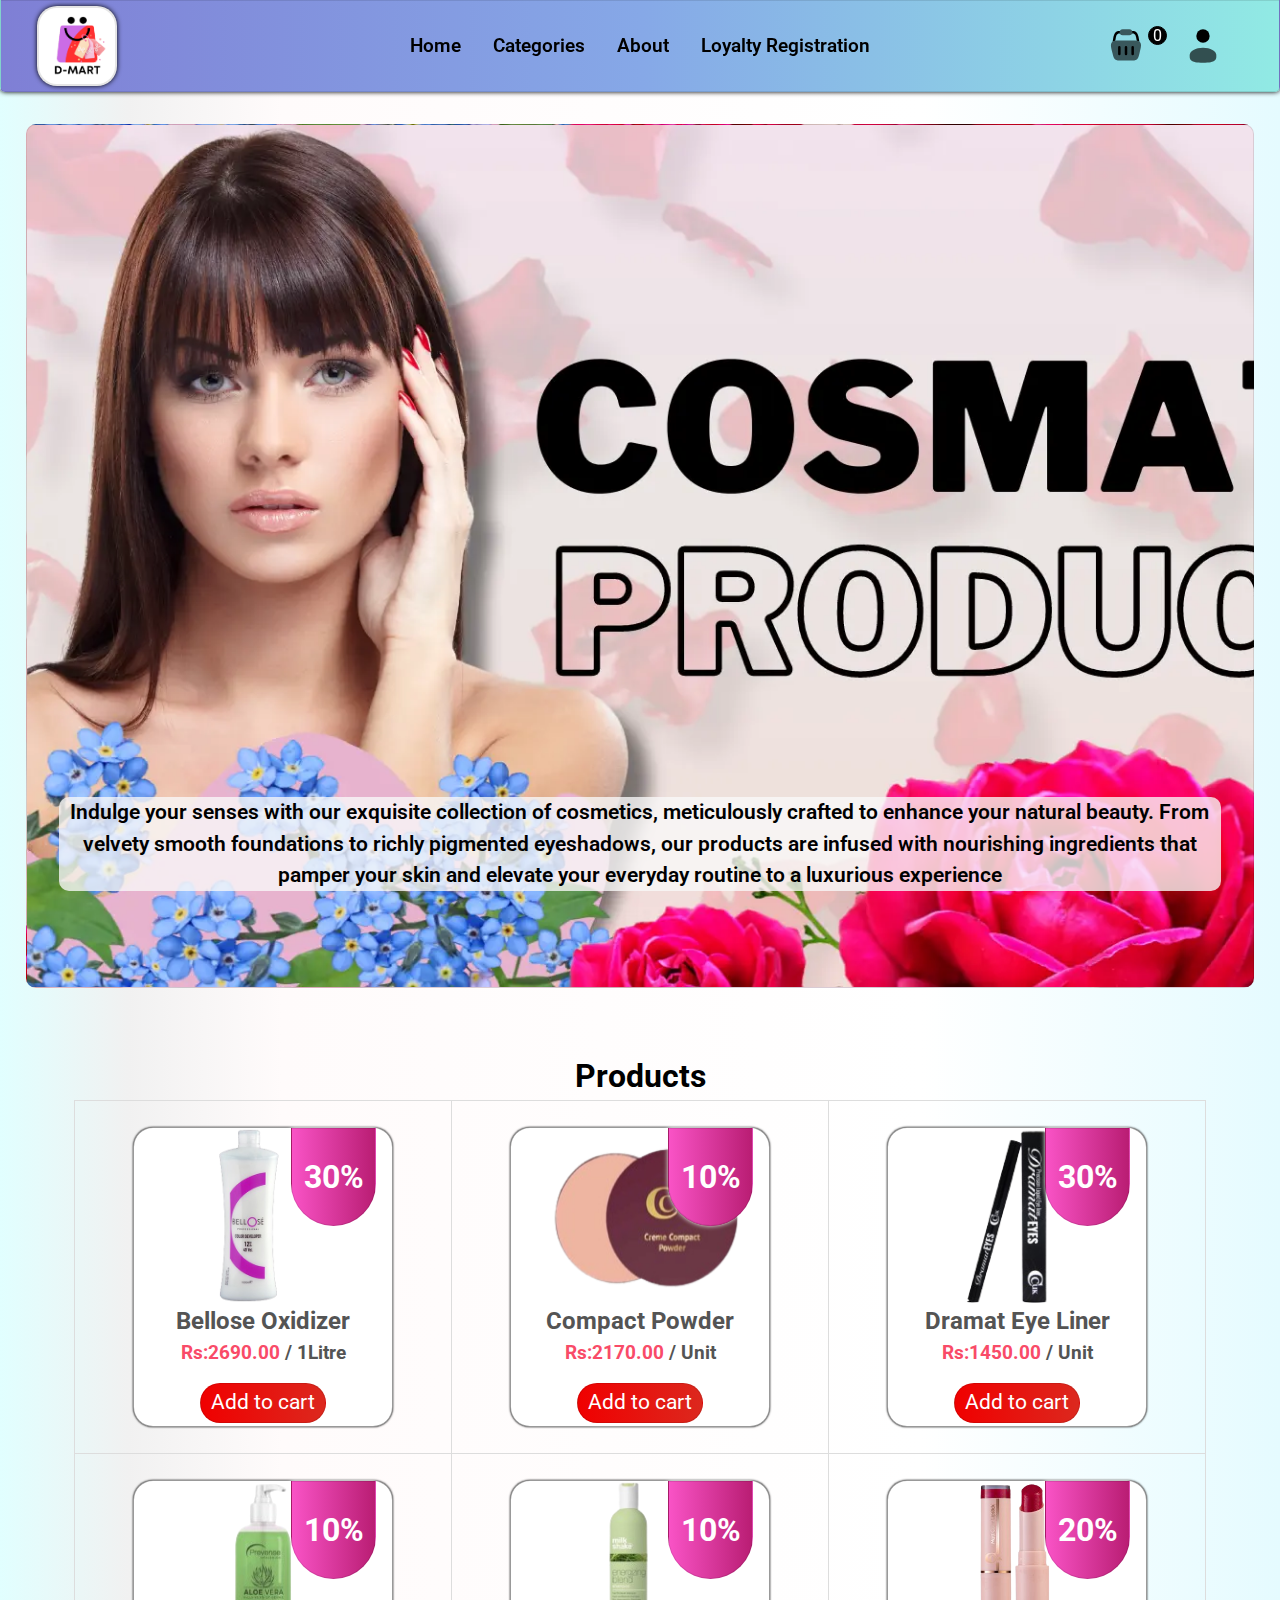
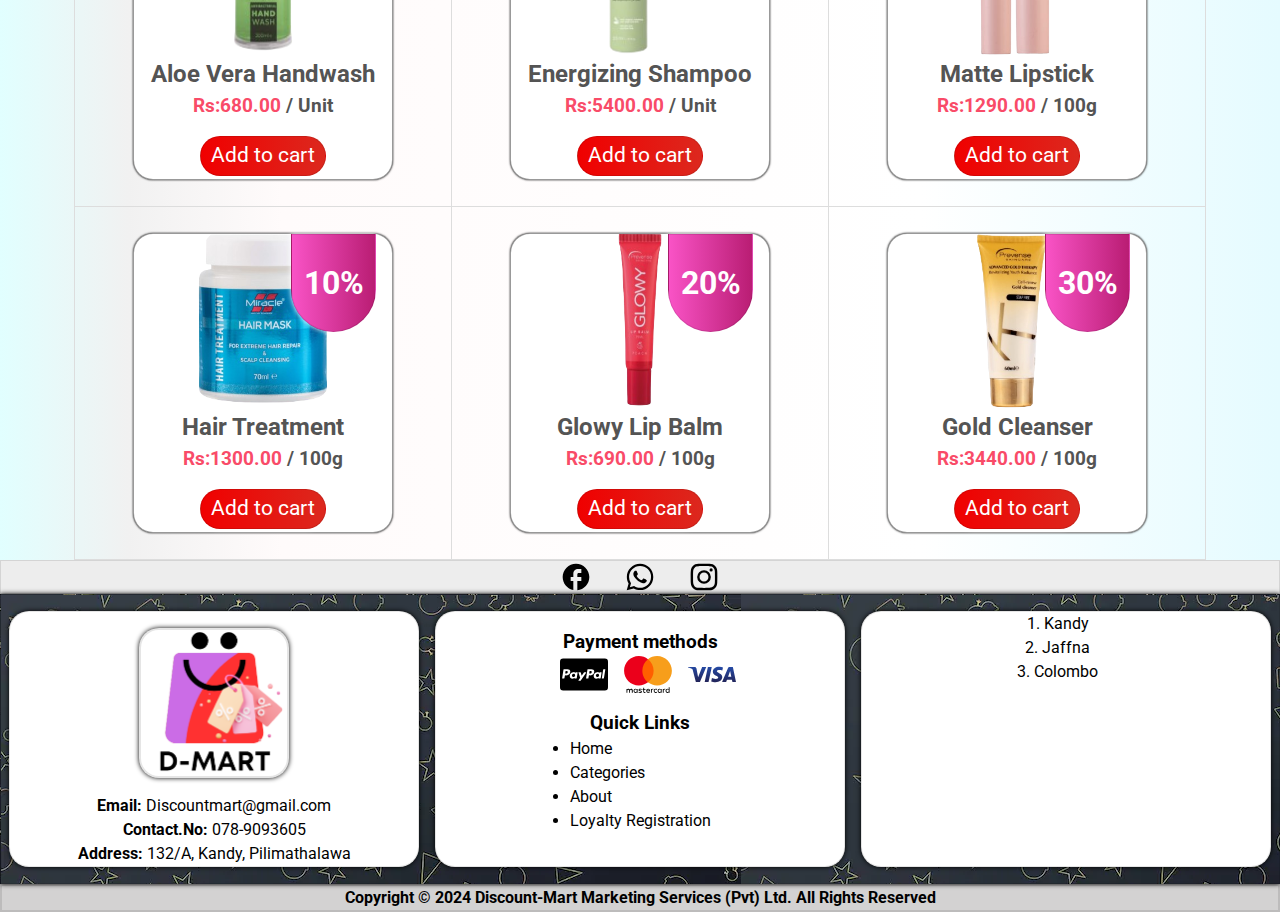
<file: cosmetics.html>
<!DOCTYPE html>
<html lang="en">
  <head>
    <meta charset="UTF-8" />
    <meta name="viewport" content="width=device-width, initial-scale=1.0" />
    <title>Discount Mart (Home)</title>
    <!--Styling sheet links-->
    <link rel="stylesheet" href="./styles/reset.css" />
    <link rel="stylesheet" href="./styles/headerFooter.css" />
    <link rel="stylesheet" href="./styles/cosmeticsMain.css" />
    <!--javascript links-->
    <!--Icon packs-->
    <link
      href="https://unpkg.com/boxicons@2.1.4/css/boxicons.min.css"
      rel="stylesheet"
    />
    <!--Fonts-->
    <link rel="preconnect" href="https://fonts.googleapis.com" />
    <link rel="preconnect" href="https://fonts.gstatic.com" crossorigin />
    <link
      href="https://fonts.googleapis.com/css2?family=Poppins:ital,wght@0,100;0,200;0,300;0,400;0,500;0,600;0,700;0,800;0,900;1,100;1,200;1,300;1,400;1,500;1,600;1,700;1,800;1,900&family=Roboto:ital,wght@0,100;0,300;0,400;0,500;0,700;0,900;1,100;1,300;1,400;1,500;1,700;1,900&display=swap"
      rel="stylesheet"
    />
    <!---->
    <link
      rel="apple-touch-icon"
      sizes="180x180"
      href="./favicon/apple-touch-icon.png"
    />
    <link
      rel="icon"
      type="image/png"
      sizes="32x32"
      href="/./favicon/favicon-32x32.png"
    />
    <link
      rel="icon"
      type="image/png"
      sizes="16x16"
      href="./favicon/favicon-16x16.png"
    />
    <link rel="manifest" href="/site.webmanifest" />
    <link
      rel="mask-icon"
      href="./favicon/safari-pinned-tab.svg"
      color="#4f4f4f"
    />
    <meta name="msapplication-TileColor" content="#00aba9" />
    <meta name="theme-color" content="#ffffff" />
  </head>
  <body>
    <header>
      <nav>
        <i class="bx bx-search-alt-2" id="nav-search"></i>
        <img src="./images/logo/dmart.png" alt="" id="logo" />
        <ul id="main-nav">
          <li class="navigations text-enlarge">
            <a href="./index.html">Home</a>
          </li>
          <li class="navigations text-enlarge"><a href=".#">Categories</a></li>
          <li class="navigations text-enlarge">
            <a href="./about.html">About</a>
          </li>
          <li class="navigations text-enlarge">
            <a href="./loyalty-registration.html">Loyalty Registration</a>
          </li>
        </ul>
        <section id="side-nav">
          <section id="number-of-orders">
            <span id="order-counter">0</span>
          </section>

          <img
            id="order-button"
            class="text-enlarge"
            src="./images/icons/solar--cart-3-bold-duotone.svg"
            alt=""
          />
          <a href="./login.html">
            <img
              id="user-button"
              class="text-enlarge"
              src="./images/icons/solar--user-bold-duotone.svg"
              alt=""
            />
          </a>
        </section>
      </nav>
    </header>
    <main>
      <section id="mobile-menu">
        <section class="menu-item">
          <a href="./index.html">
            <i class="bx bx-home-smile font-resize"></i>
            <h3>Home</h3>
          </a>
        </section>
        <section class="menu-item">
          <a href="./categories.html">
            <i class="bx bx-category font-resize"></i>
            <h3>Categories</h3>
          </a>
        </section>
        <section class="menu-item">
          <a href="./about.html">
            <i class="bx bx-info-circle font-resize"></i>
            <h3>About</h3>
          </a>
        </section>
        <section class="menu-item">
          <a href="./loyalty-registration.html">
            <i class="bx bx-crown font-resize"></i>
            <h3>Loyalty <br />Registration</h3>
          </a>
        </section>
      </section>
      <section class="main-description">
        <p>
          Indulge your senses with our exquisite collection of cosmetics,
          meticulously crafted to enhance your natural beauty. From velvety
          smooth foundations to richly pigmented eyeshadows, our products are
          infused with nourishing ingredients that pamper your skin and elevate
          your everyday routine to a luxurious experience
        </p>
      </section>
      <section id="product-heading">
        <h1>Products</h1>
      </section>
      <table>
        <tr>
          <td>
            <article class="item">
              <img
                src="./images/products/BELLOSE-Oxidizer-1L.png"
                alt=""
                class="item-image"
              />
              <section class="discount pink-gradient-bg"><h3>30%</h3></section>
              <section class="item-info">
                <h3 class="item-name">Bellose Oxidizer</h3>
                <h3 class="price-quantity">
                  <span class="cosmetics">Rs:2690.00</span> / 1Litre
                </h3>
              </section>
              <section class="order">
                <button class="text-enlarge">Add to cart</button>
              </section>
            </article>
          </td>
          <td>
            <article class="item">
              <img
                src="./images/products/Compact-powder.png"
                alt=""
                class="item-image"
              />
              <section class="discount pink-gradient-bg"><h3>10%</h3></section>
              <section class="item-info">
                <h3 class="item-name">Compact Powder</h3>
                <h3 class="price-quantity">
                  <span class="cosmetics">Rs:2170.00</span> / Unit
                </h3>
              </section>
              <section class="order">
                <button class="text-enlarge">Add to cart</button>
              </section>
            </article>
          </td>
          <td>
            <article class="item">
              <img
                src="./images/products/dramat-eye-liner.png"
                alt=""
                class="item-image"
              />
              <section class="discount pink-gradient-bg"><h3>30%</h3></section>
              <section class="item-info">
                <h3 class="item-name">Dramat Eye Liner</h3>
                <h3 class="price-quantity">
                  <span class="cosmetics">Rs:1450.00</span> / Unit
                </h3>
              </section>
              <section class="order">
                <button class="text-enlarge">Add to cart</button>
              </section>
            </article>
          </td>
        </tr>
        <tr>
          <td>
            <article class="item">
              <img
                src="./images/products/aloe-vera-handwash.png"
                alt=""
                class="item-image"
              />
              <section class="discount pink-gradient-bg"><h3>10%</h3></section>
              <section class="item-info">
                <h3 class="item-name">Aloe Vera Handwash</h3>
                <h3 class="price-quantity">
                  <span class="cosmetics">Rs:680.00</span> / Unit
                </h3>
              </section>
              <section class="order">
                <button class="text-enlarge">Add to cart</button>
              </section>
            </article>
          </td>
          <td>
            <article class="item">
              <img
                src="images/products/energizing-blend shampoo.png"
                alt=""
                class="item-image"
              />
              <section class="discount pink-gradient-bg"><h3>10%</h3></section>
              <section class="item-info">
                <h3 class="item-name">Energizing Shampoo</h3>
                <h3 class="price-quantity">
                  <span class="cosmetics">Rs:5400.00</span> / Unit
                </h3>
              </section>
              <section class="order">
                <button class="text-enlarge">Add to cart</button>
              </section>
            </article>
          </td>
          <td>
            <article class="item">
              <img
                src="./images/products/matteLipstick.png"
                alt=""
                class="item-image"
              />
              <section class="discount pink-gradient-bg">
                <h3>20%</h3>
              </section>
              <section class="item-info">
                <h3 class="item-name">Matte Lipstick</h3>
                <h3 class="price-quantity">
                  <span class="cosmetics">Rs:1290.00</span> / 100g
                </h3>
              </section>
              <section class="order">
                <button class="text-enlarge">Add to cart</button>
              </section>
            </article>
          </td>
        </tr>
        <tr>
          <td>
            <article class="item">
              <img
                src="./images/products/hairTreatment.png"
                alt=""
                class="item-image"
              />
              <section class="discount pink-gradient-bg">
                <h3>10%</h3>
              </section>
              <section class="item-info">
                <h3 class="item-name">Hair Treatment</h3>
                <h3 class="price-quantity">
                  <span class="cosmetics">Rs:1300.00</span> / 100g
                </h3>
              </section>
              <section class="order">
                <button class="text-enlarge">Add to cart</button>
              </section>
            </article>
          </td>
          <td>
            <article class="item">
              <img
                src="./images/products/glovyLipBalm.png"
                alt=""
                class="item-image"
              />
              <section class="discount pink-gradient-bg">
                <h3>20%</h3>
              </section>
              <section class="item-info">
                <h3 class="item-name">Glowy Lip Balm</h3>
                <h3 class="price-quantity">
                  <span class="cosmetics">Rs:690.00</span> / 100g
                </h3>
              </section>
              <section class="order">
                <button class="text-enlarge">Add to cart</button>
              </section>
            </article>
          </td>
          <td>
            <article class="item">
              <img
                src="./images/products/goldCleanser.png"
                alt=""
                class="item-image"
              />
              <section class="discount pink-gradient-bg">
                <h3>30%</h3>
              </section>
              <section class="item-info">
                <h3 class="item-name">Gold Cleanser</h3>
                <h3 class="price-quantity">
                  <span class="cosmetics">Rs:3440.00</span> / 100g
                </h3>
              </section>
              <section class="order">
                <button class="text-enlarge">Add to cart</button>
              </section>
            </article>
          </td>
        </tr>
      </table>
    </main>
    <footer>
      <section id="social-media">
        <img
          class="social-media-links"
          src="./images/icons/ic--round-facebook.svg"
          alt=""
        /><img
          src="./images/icons/ic--sharp-whatsapp.svg"
          alt=""
          class="social-media-links"
        /><img
          src="./images/icons/uil--instagram.svg"
          alt=""
          class="social-media-links"
        />
      </section>
      <section id="main-footer">
        <article id="company-info" class="bg-white">
          <img src="./images/logo/dmart.png" alt="" id="company-logo" />
          <p><span class="bold-text">Email:</span> Discountmart@gmail.com</p>
          <p><span class="bold-text">Contact.No:</span> 078-9093605</p>
          <p>
            <span class="bold-text">Address:</span> 132/A, Kandy, Pilimathalawa
          </p>
        </article>
        <article id="middle-section" class="bg-white">
          <section id="payment-methods">
            <h3 class="payment-info">Payment methods</h3>
            <section id="payment-icons">
              <img
                src="./images/icons/fontisto--paypal.svg"
                alt=""
                class="payment-icon"
              /><img
                src="./images/icons/logos--mastercard.svg"
                alt=""
                class="payment-icon"
              /><img
                src="./images/icons/logos--visa.svg"
                alt=""
                class="payment-icon"
              />
            </section>
          </section>
          <h3 class="top-margin">Quick Links</h3>
          <ul id="quick-links">
            <li class="quick-link"><a href="">Home</a></li>
            <li class="quick-link"><a href="">Categories</a></li>
            <li class="quick-link"><a href="">About</a></li>
            <li class="quick-link">
              <a href="">Loyalty Registration</a>
            </li>
          </ul>
        </article>
        <ol id="available-locations" class="bg-white">
          <li class="locations">Kandy</li>
          <li class="locations">Jaffna</li>
          <li class="locations">Colombo</li>
        </ol>
      </section>
      <section id="copyright">
        <p class="bold-text">
          Copyright &copy; 2024 Discount-Mart Marketing Services (Pvt) Ltd. All
          Rights Reserved
        </p>
      </section>
    </footer>
  </body>
</html>
</file>
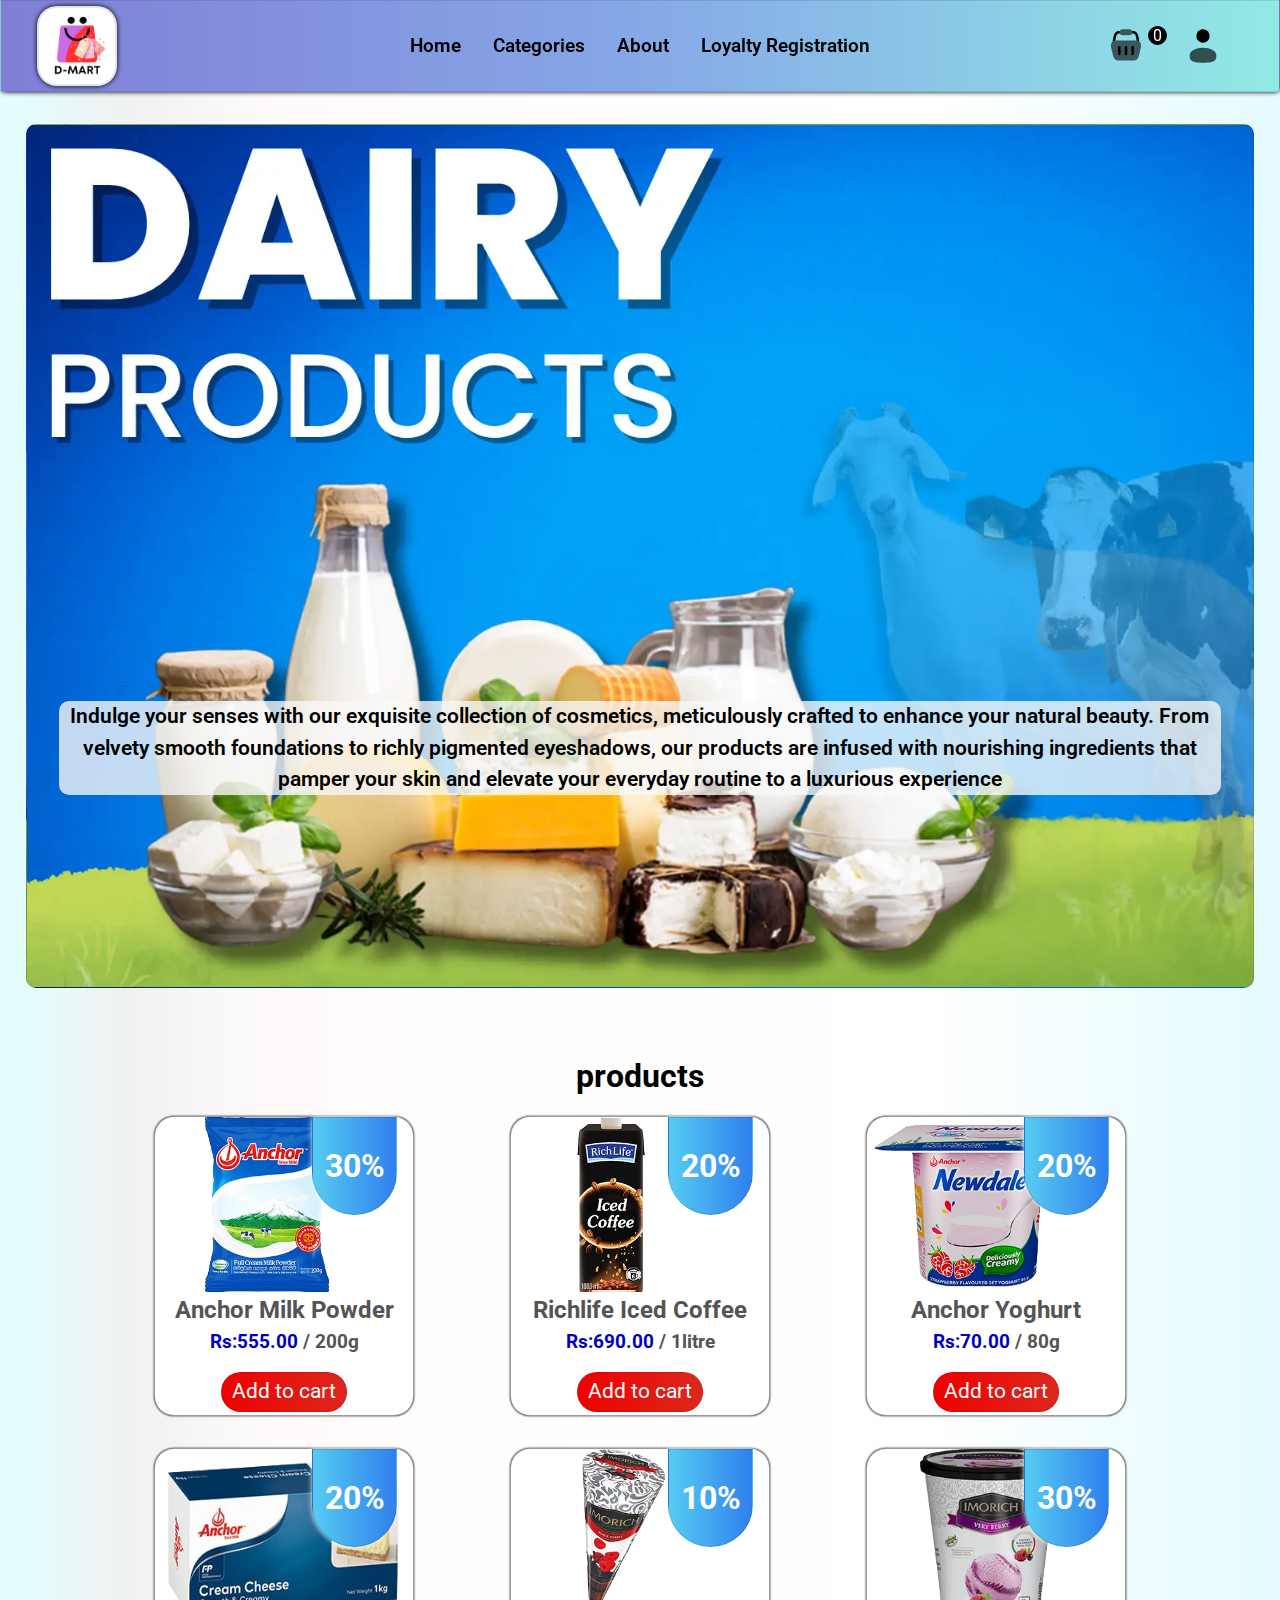
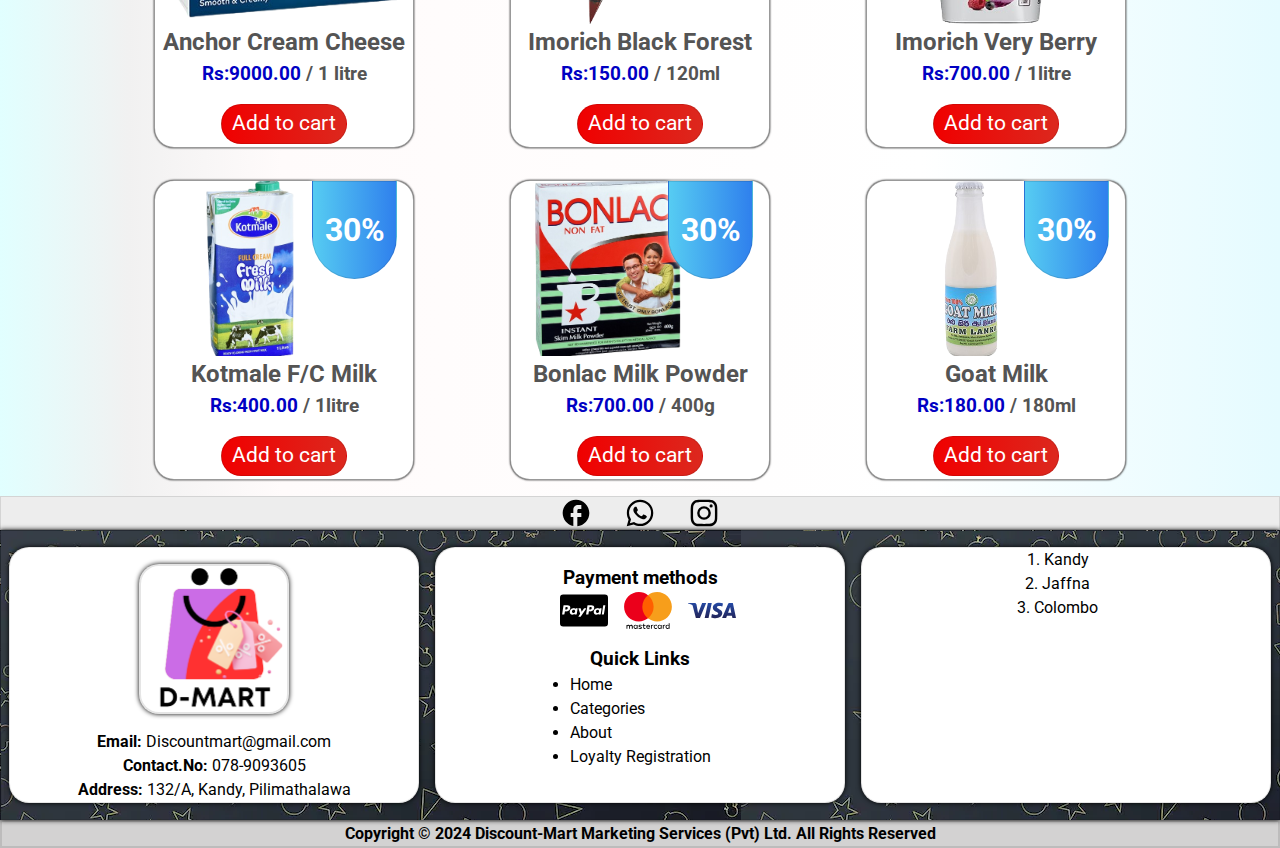
<file: diary.html>
<!DOCTYPE html>
<html lang="en">
  <head>
    <meta charset="UTF-8" />
    <meta name="viewport" content="width=device-width, initial-scale=1.0" />
    <title>Discount Mart (Home)</title>
    <!--Styling sheet links-->
    <link rel="stylesheet" href="./styles/reset.css" />
    <link rel="stylesheet" href="./styles/headerFooter.css" />
    <link rel="stylesheet" href="./styles/diaryMain.css" />
    <!--javascript links-->
    <!--Icon packs-->
    <link
      href="https://unpkg.com/boxicons@2.1.4/css/boxicons.min.css"
      rel="stylesheet"
    />
    <!--Fonts-->
    <link rel="preconnect" href="https://fonts.googleapis.com" />
    <link rel="preconnect" href="https://fonts.gstatic.com" crossorigin />
    <link
      href="https://fonts.googleapis.com/css2?family=Poppins:ital,wght@0,100;0,200;0,300;0,400;0,500;0,600;0,700;0,800;0,900;1,100;1,200;1,300;1,400;1,500;1,600;1,700;1,800;1,900&family=Roboto:ital,wght@0,100;0,300;0,400;0,500;0,700;0,900;1,100;1,300;1,400;1,500;1,700;1,900&display=swap"
      rel="stylesheet"
    />
    <!---->
    <link
      rel="apple-touch-icon"
      sizes="180x180"
      href="./favicon/apple-touch-icon.png"
    />
    <link
      rel="icon"
      type="image/png"
      sizes="32x32"
      href="/./favicon/favicon-32x32.png"
    />
    <link
      rel="icon"
      type="image/png"
      sizes="16x16"
      href="./favicon/favicon-16x16.png"
    />
    <link rel="manifest" href="/site.webmanifest" />
    <link
      rel="mask-icon"
      href="./favicon/safari-pinned-tab.svg"
      color="#4f4f4f"
    />
    <meta name="msapplication-TileColor" content="#00aba9" />
    <meta name="theme-color" content="#ffffff" />
  </head>
  <body>
    <header>
      <nav>
        <i class="bx bx-search-alt-2" id="nav-search"></i>
        <img src="./images/logo/dmart.png" alt="" id="logo" />
        <ul id="main-nav">
          <li class="navigations text-enlarge">
            <a href="./index.html">Home</a>
          </li>
          <li class="navigations text-enlarge"><a href=".#">Categories</a></li>
          <li class="navigations text-enlarge">
            <a href="./about.html">About</a>
          </li>
          <li class="navigations text-enlarge">
            <a href="./loyalty-registration.html">Loyalty Registration</a>
          </li>
        </ul>
        <section id="side-nav">
          <section id="number-of-orders">
            <span id="order-counter">0</span>
          </section>

          <img
            id="order-button"
            class="text-enlarge"
            src="./images/icons/solar--cart-3-bold-duotone.svg"
            alt=""
          /><a href="./login.html">
            <img
              id="user-button"
              class="text-enlarge"
              src="./images/icons/solar--user-bold-duotone.svg"
              alt=""
            />
          </a>
        </section>
      </nav>
    </header>
    <main>
      <section id="mobile-menu">
        <section class="menu-item">
          <a href="./index.html">
            <i class="bx bx-home-smile font-resize"></i>
            <h3>Home</h3>
          </a>
        </section>
        <section class="menu-item">
          <a href="./categories.html">
            <i class="bx bx-category font-resize"></i>
            <h3>Categories</h3>
          </a>
        </section>
        <section class="menu-item">
          <a href="./about.html">
            <i class="bx bx-info-circle font-resize"></i>
            <h3>About</h3>
          </a>
        </section>
        <section class="menu-item">
          <a href="./loyalty-registration.html">
            <i class="bx bx-crown font-resize"></i>
            <h3>Loyalty <br />Registration</h3>
          </a>
        </section>
      </section>
      <section class="main-description">
        <p>
          Indulge your senses with our exquisite collection of cosmetics,
          meticulously crafted to enhance your natural beauty. From velvety
          smooth foundations to richly pigmented eyeshadows, our products are
          infused with nourishing ingredients that pamper your skin and elevate
          your everyday routine to a luxurious experience
        </p>
      </section>
      <section id="product-heading">
        <h1>products</h1>
      </section>
      <section id="main-item-container">
        <section id="item-container1">
          <article class="item">
            <img
              src="./images/products/anchor-milkpowder.png"
              alt=""
              class="item-image"
            />
            <section class="discount blue-gradient-bg"><h3>30%</h3></section>
            <section class="item-info">
              <h3 class="item-name">Anchor Milk Powder</h3>
              <h3 class="price-quantity">
                <span class="diary">Rs:555.00</span> / 200g
              </h3>
            </section>
            <section class="order">
              <button class="text-enlarge">Add to cart</button>
            </section>
          </article>
          <article class="item">
            <img
              src="./images/products/richlife-iced-coffee.png"
              alt=""
              class="item-image"
            />
            <section class="discount blue-gradient-bg"><h3>20%</h3></section>
            <section class="item-info">
              <h3 class="item-name">Richlife Iced Coffee</h3>
              <h3 class="price-quantity">
                <span class="diary">Rs:690.00</span> / 1litre
              </h3>
            </section>
            <section class="order">
              <button class="text-enlarge">Add to cart</button>
            </section>
          </article>
          <article class="item">
            <img
              src="./images/products/anchor-yoghurt.png"
              alt=""
              class="item-image"
            />
            <section class="discount blue-gradient-bg"><h3>20%</h3></section>
            <section class="item-info">
              <h3 class="item-name">Anchor Yoghurt</h3>
              <h3 class="price-quantity">
                <span class="diary">Rs:70.00</span> / 80g
              </h3>
            </section>
            <section class="order">
              <button class="text-enlarge">Add to cart</button>
            </section>
          </article>
        </section>
        <section id="item-container2">
          <article class="item">
            <img
              src="./images/products/anchor-cream-cheese.png"
              alt=""
              class="item-image"
            />
            <section class="discount blue-gradient-bg">
              <h3>20%</h3>
            </section>
            <section class="item-info">
              <h3 class="item-name">Anchor Cream Cheese</h3>
              <h3 class="price-quantity">
                <span class="diary">Rs:9000.00</span> / 1 litre
              </h3>
            </section>
            <section class="order">
              <button class="text-enlarge">Add to cart</button>
            </section>
          </article>
          <article class="item">
            <img
              src="./images/products/imorichBlackForest.png"
              alt=""
              class="item-image"
            />
            <section class="discount blue-gradient-bg">
              <h3>10%</h3>
            </section>
            <section class="item-info">
              <h3 class="item-name">Imorich Black Forest</h3>
              <h3 class="price-quantity">
                <span class="diary">Rs:150.00</span> / 120ml
              </h3>
            </section>
            <section class="order">
              <button class="text-enlarge">Add to cart</button>
            </section>
          </article>
          <article class="item">
            <img
              src="./images/products/imorichVeryBerry.png"
              alt=""
              class="item-image"
            />
            <section class="discount blue-gradient-bg">
              <h3>30%</h3>
            </section>
            <section class="item-info">
              <h3 class="item-name">Imorich Very Berry</h3>
              <h3 class="price-quantity">
                <span class="diary">Rs:700.00</span> / 1litre
              </h3>
            </section>
            <section class="order">
              <button class="text-enlarge">Add to cart</button>
            </section>
          </article>
        </section>
        <section id="item-container3">
          <article class="item">
            <img
              src="./images/products/kotmaleFullCreamMilk.png"
              alt=""
              class="item-image"
            />
            <section class="discount blue-gradient-bg">
              <h3>30%</h3>
            </section>
            <section class="item-info">
              <h3 class="item-name">Kotmale F/C Milk</h3>
              <h3 class="price-quantity">
                <span class="diary">Rs:400.00</span> / 1litre
              </h3>
            </section>
            <section class="order">
              <button class="text-enlarge">Add to cart</button>
            </section>
          </article>
          <article class="item">
            <img
              src="./images/products/bonlacMilkPowder.png"
              alt=""
              class="item-image"
            />
            <section class="discount blue-gradient-bg">
              <h3>30%</h3>
            </section>
            <section class="item-info">
              <h3 class="item-name">Bonlac Milk Powder</h3>
              <h3 class="price-quantity">
                <span class="diary">Rs:700.00</span> / 400g
              </h3>
            </section>
            <section class="order">
              <button class="text-enlarge">Add to cart</button>
            </section>
          </article>
          <article class="item">
            <img
              src="./images/products/goatMilk.png"
              alt=""
              class="item-image"
            />
            <section class="discount blue-gradient-bg">
              <h3>30%</h3>
            </section>
            <section class="item-info">
              <h3 class="item-name">Goat Milk</h3>
              <h3 class="price-quantity">
                <span class="diary">Rs:180.00</span> / 180ml
              </h3>
            </section>
            <section class="order">
              <button class="text-enlarge">Add to cart</button>
            </section>
          </article>
        </section>
      </section>
    </main>
    <footer>
      <section id="social-media">
        <img
          class="social-media-links"
          src="./images/icons/ic--round-facebook.svg"
          alt=""
        /><img
          src="./images/icons/ic--sharp-whatsapp.svg"
          alt=""
          class="social-media-links"
        /><img
          src="./images/icons/uil--instagram.svg"
          alt=""
          class="social-media-links"
        />
      </section>
      <section id="main-footer">
        <article id="company-info" class="bg-white">
          <img src="./images/logo/dmart.png" alt="" id="company-logo" />
          <p><span class="bold-text">Email:</span> Discountmart@gmail.com</p>
          <p><span class="bold-text">Contact.No:</span> 078-9093605</p>
          <p>
            <span class="bold-text">Address:</span> 132/A, Kandy, Pilimathalawa
          </p>
        </article>
        <article id="middle-section" class="bg-white">
          <section id="payment-methods">
            <h3 class="payment-info">Payment methods</h3>
            <section id="payment-icons">
              <img
                src="./images/icons/fontisto--paypal.svg"
                alt=""
                class="payment-icon"
              /><img
                src="./images/icons/logos--mastercard.svg"
                alt=""
                class="payment-icon"
              /><img
                src="./images/icons/logos--visa.svg"
                alt=""
                class="payment-icon"
              />
            </section>
          </section>
          <h3 class="top-margin">Quick Links</h3>
          <ul id="quick-links">
            <li class="quick-link"><a href="">Home</a></li>
            <li class="quick-link"><a href="">Categories</a></li>
            <li class="quick-link"><a href="">About</a></li>
            <li class="quick-link">
              <a href="">Loyalty Registration</a>
            </li>
          </ul>
        </article>
        <ol id="available-locations" class="bg-white">
          <li class="locations">Kandy</li>
          <li class="locations">Jaffna</li>
          <li class="locations">Colombo</li>
        </ol>
      </section>
      <section id="copyright">
        <p class="bold-text">
          Copyright &copy; 2024 Discount-Mart Marketing Services (Pvt) Ltd. All
          Rights Reserved
        </p>
      </section>
    </footer>
  </body>
</html>
</file>
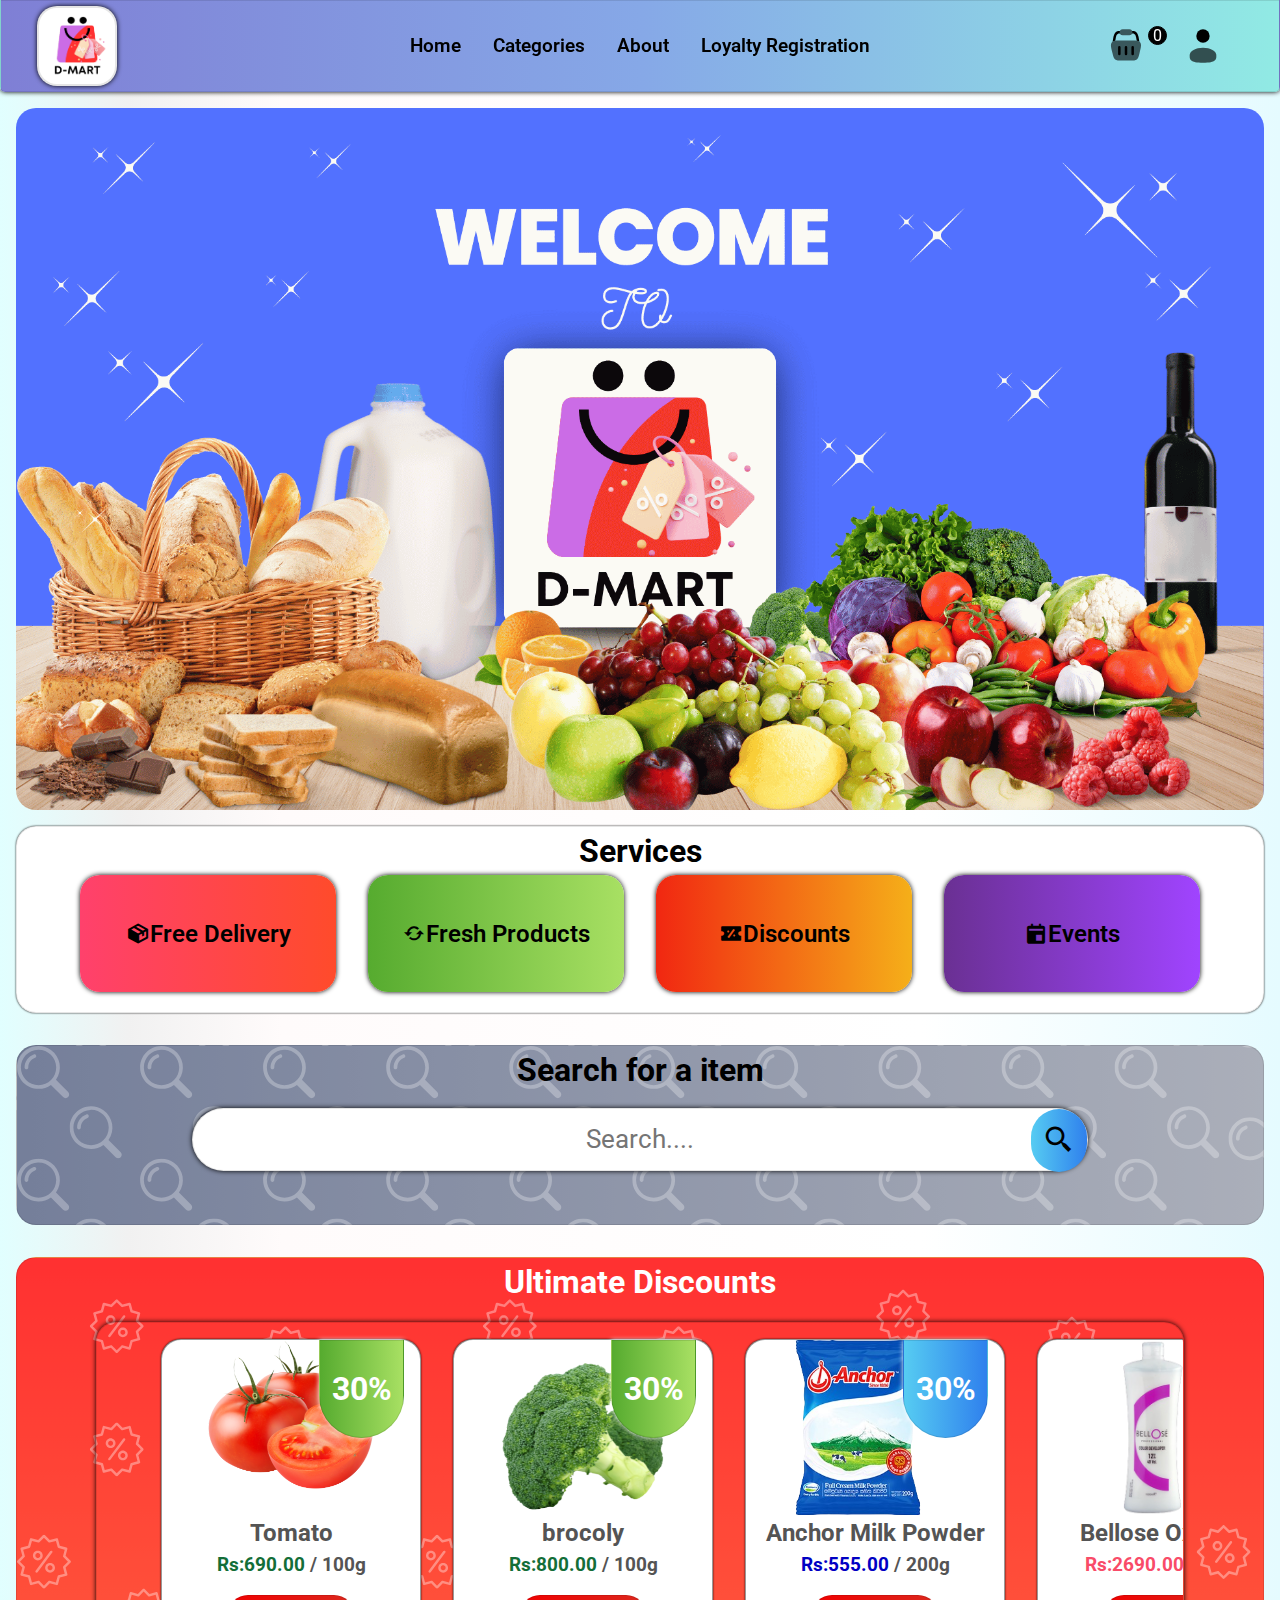
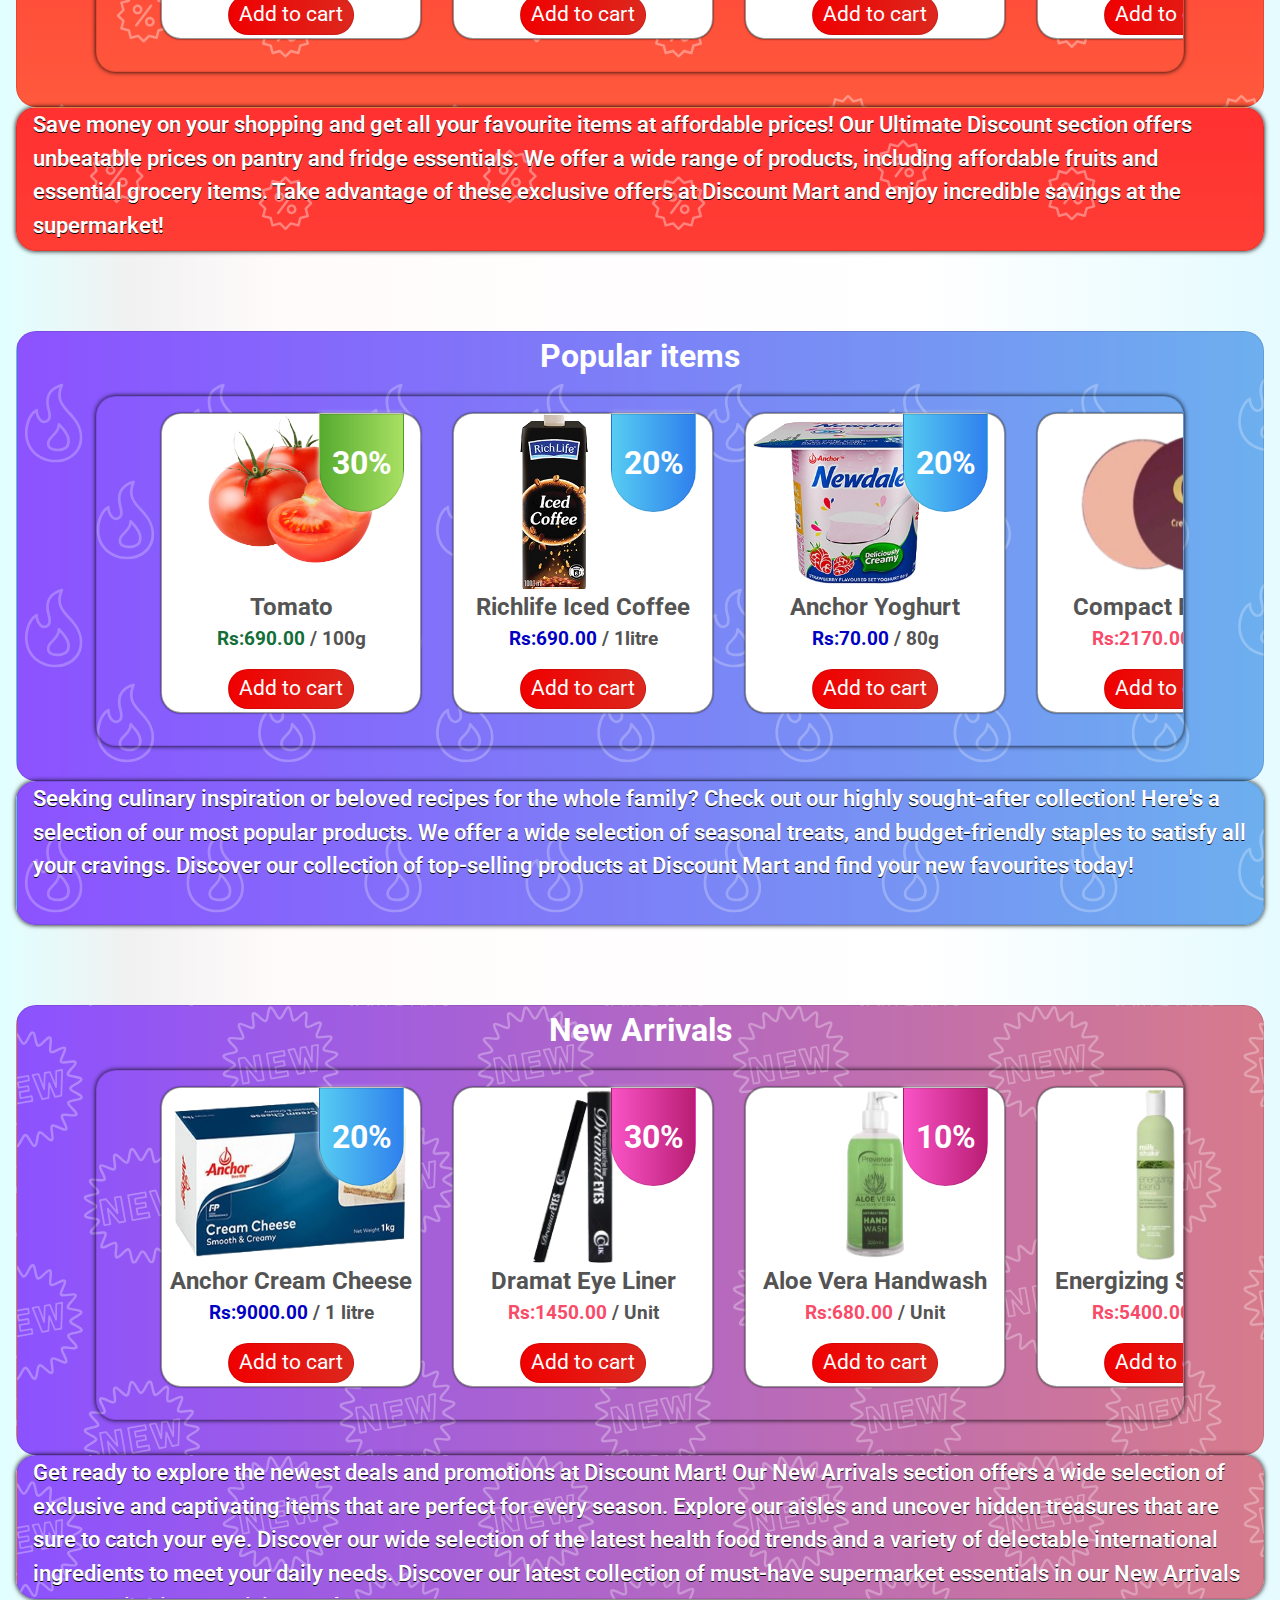
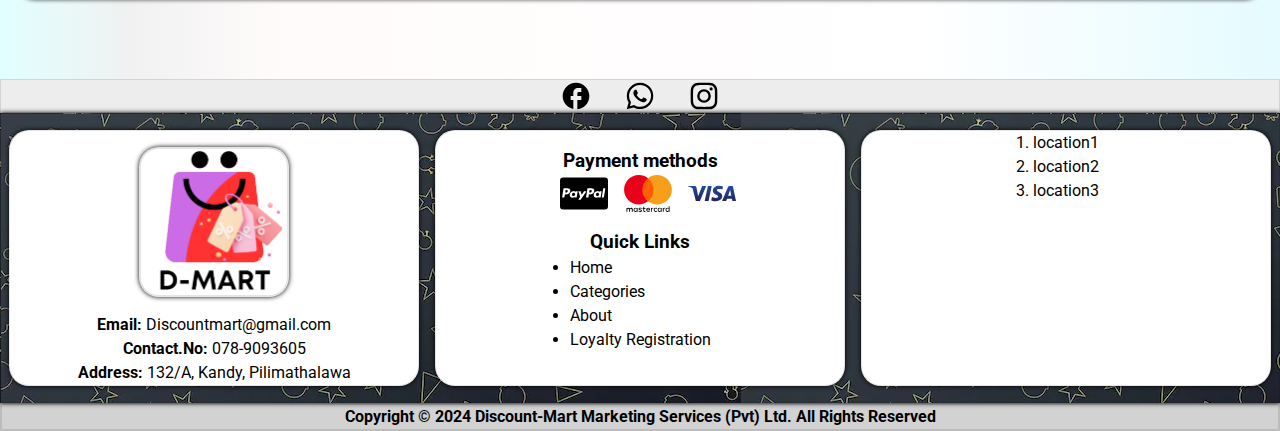
<file: home.html>
<!DOCTYPE html>
<html lang="en">
  <head>
    <meta charset="UTF-8" />
    <meta name="viewport" content="width=device-width, initial-scale=1.0" />
    <title>Discount Mart (Home)</title>
    <!--Styling sheet links-->
    <link rel="stylesheet" href="./styles/reset.css" />
    <link rel="stylesheet" href="./styles/styles.css" />
    <!--javascript links-->
    <!--Icon packs-->
    <link
      href="https://unpkg.com/boxicons@2.1.4/css/boxicons.min.css"
      rel="stylesheet"
    />
    <link rel="stylesheet" href="./styles/headerFooter.css" />
    <!--Fonts-->
    <link rel="preconnect" href="https://fonts.googleapis.com" />
    <link rel="preconnect" href="https://fonts.gstatic.com" crossorigin />
    <link
      href="https://fonts.googleapis.com/css2?family=Poppins:ital,wght@0,100;0,200;0,300;0,400;0,500;0,600;0,700;0,800;0,900;1,100;1,200;1,300;1,400;1,500;1,600;1,700;1,800;1,900&family=Roboto:ital,wght@0,100;0,300;0,400;0,500;0,700;0,900;1,100;1,300;1,400;1,500;1,700;1,900&display=swap"
      rel="stylesheet"
    />
    <!---->
  </head>
  <body>
    <header>
      <nav>
        <i class="bx bx-search-alt-2" id="nav-search"></i>
        <img src="./images/logo/dmart.png" alt="" id="logo" />
        <ul id="main-nav">
          <li class="navigations text-enlarge"><a href="">Home</a></li>
          <li class="navigations text-enlarge"><a href="">Categories</a></li>
          <li class="navigations text-enlarge"><a href="">About</a></li>
          <li class="navigations text-enlarge">
            <a href="">Loyalty Registration</a>
          </li>
        </ul>
        <section id="side-nav">
          <section id="number-of-orders">
            <span id="order-counter">0</span>
          </section>
          <img
            id="order-button"
            class="text-enlarge"
            src="./images/icons/solar--cart-3-bold-duotone.svg"
            alt=""
          /><img
            id="user-button"
            class="text-enlarge"
            src="./images/icons/solar--user-bold-duotone.svg"
            alt=""
          />
        </section>
      </nav>
    </header>
    <main>
      <section id="mobile-menu">
        <section class="menu-item">
          <i class="bx bx-home-smile font-resize"></i>
          <h3>Home</h3>
        </section>
        <section class="menu-item">
          <i class="bx bx-category font-resize"></i>
          <h3>Categories</h3>
        </section>
        <section class="menu-item">
          <i class="bx bx-info-circle font-resize"></i>
          <h3>About</h3>
        </section>
        <section class="menu-item">
          <i class="bx bx-crown font-resize"></i>
          <h3>Loyalty <br />Registration</h3>
        </section>
      </section>
      <section id="welcome-box">
        <img src="./images/welcome_image.png" alt="" id="welcome-image" />
      </section>
      <section id="service-section-homepage">
        <h3 id="service-heading">Services</h3>
        <section id="main-service-box">
          <section class="service bg-gradient-red text-enlarge">
            <i class="bx bxs-package"></i>Free Delivery
          </section>
          <section class="service bg-gradient-green text-enlarge">
            <i class="bx bx-refresh"></i>Fresh Products
          </section>
          <section class="service bg-gradient-orange text-enlarge">
            <i class="bx bxs-discount"></i>Discounts
          </section>
          <section class="service bg-gradient-purple text-enlarge">
            <i class="bx bxs-calendar-event"></i>Events
          </section>
        </section>
      </section>
      <section id="search-container">
        <h2 class="search-description">Search for a item</h2>
        <section id="search-bar-container">
          <section id="search-bar">
            <input type="text" placeholder="Search...." id="search-input" />
            <section id="circle" class="text-enlarge">
              <i class="bx bx-search-alt-2"></i>
            </section>
          </section>
        </section>
      </section>
      <article class="special-item-container ultimate-item-bg">
        <h3 class="special-item-name">Ultimate Discounts</h3>
        <section class="item-container">
          <section class="item-scroll-container">
            <article class="item">
              <img
                src="./images/products/tomato.png"
                alt=""
                class="item-image"
              />
              <section class="discount green-gradient-bg">
                <h3>30%</h3>
              </section>
              <section class="item-info">
                <h3 class="item-name">Tomato</h3>
                <h3 class="price-quantity">
                  <span class="vegetable">Rs:690.00</span> / 100g
                </h3>
              </section>
              <section class="order">
                <button class="text-enlarge">Add to cart</button>
              </section>
            </article>
            <article class="item">
              <img
                src="./images/products/brocoly.png"
                alt=""
                class="item-image"
              />
              <section class="discount green-gradient-bg"><h3>30%</h3></section>
              <section class="item-info">
                <h3 class="item-name">brocoly</h3>
                <h3 class="price-quantity">
                  <span class="vegetable">Rs:800.00</span> / 100g
                </h3>
              </section>
              <section class="order">
                <button class="text-enlarge">Add to cart</button>
              </section>
            </article>
            <article class="item">
              <img
                src="./images/products/anchor-milkpowder.png"
                alt=""
                class="item-image"
              />
              <section class="discount blue-gradient-bg"><h3>30%</h3></section>
              <section class="item-info">
                <h3 class="item-name">Anchor Milk Powder</h3>
                <h3 class="price-quantity">
                  <span class="diary">Rs:555.00</span> / 200g
                </h3>
              </section>
              <section class="order">
                <button class="text-enlarge">Add to cart</button>
              </section>
            </article>
            <article class="item">
              <img
                src="./images/products/BELLOSE-Oxidizer-1L.png"
                alt=""
                class="item-image"
              />
              <section class="discount pink-gradient-bg"><h3>30%</h3></section>
              <section class="item-info">
                <h3 class="item-name">Bellose Oxidizer</h3>
                <h3 class="price-quantity">
                  <span class="cosmetics">Rs:2690.00</span> / 1Litre
                </h3>
              </section>
              <section class="order">
                <button class="text-enlarge">Add to cart</button>
              </section>
            </article>
          </section>
        </section>
      </article>
      <article class="special-item-description ultimate-item-bg">
        <p>
          Save money on your shopping and get all your favourite items at
          affordable prices! Our Ultimate Discount section offers unbeatable
          prices on pantry and fridge essentials. We offer a wide range of
          products, including affordable fruits and essential grocery items.
          Take advantage of these exclusive offers at Discount Mart and enjoy
          incredible savings at the supermarket!
        </p>
      </article>
      <article class="special-item-container popular-item-bg">
        <h3 class="special-item-name">Popular items</h3>
        <section class="item-container">
          <section class="item-scroll-container">
            <article class="item">
              <img
                src="./images/products/tomato.png"
                alt=""
                class="item-image"
              />
              <section class="discount green-gradient-bg">
                <h3>30%</h3>
              </section>
              <section class="item-info">
                <h3 class="item-name">Tomato</h3>
                <h3 class="price-quantity">
                  <span class="vegetable">Rs:690.00</span> / 100g
                </h3>
              </section>
              <section class="order">
                <button class="text-enlarge">Add to cart</button>
              </section>
            </article>
            <article class="item">
              <img
                src="./images/products/richlife-iced-coffee.png"
                alt=""
                class="item-image"
              />
              <section class="discount blue-gradient-bg"><h3>20%</h3></section>
              <section class="item-info">
                <h3 class="item-name">Richlife Iced Coffee</h3>
                <h3 class="price-quantity">
                  <span class="diary">Rs:690.00</span> / 1litre
                </h3>
              </section>
              <section class="order">
                <button class="text-enlarge">Add to cart</button>
              </section>
            </article>
            <article class="item">
              <img
                src="./images/products/anchor-yoghurt.png"
                alt=""
                class="item-image"
              />
              <section class="discount blue-gradient-bg"><h3>20%</h3></section>
              <section class="item-info">
                <h3 class="item-name">Anchor Yoghurt</h3>
                <h3 class="price-quantity">
                  <span class="diary">Rs:70.00</span> / 80g
                </h3>
              </section>
              <section class="order">
                <button class="text-enlarge">Add to cart</button>
              </section>
            </article>
            <article class="item">
              <img
                src="./images/products/Compact-powder.png"
                alt=""
                class="item-image"
              />
              <section class="discount pink-gradient-bg"><h3>10%</h3></section>
              <section class="item-info">
                <h3 class="item-name">Compact Powder</h3>
                <h3 class="price-quantity">
                  <span class="cosmetics">Rs:2170.00</span> / Unit
                </h3>
              </section>
              <section class="order">
                <button class="text-enlarge">Add to cart</button>
              </section>
            </article>
          </section>
        </section>
      </article>
      <article class="special-item-description popular-item-bg">
        <p>
          Seeking culinary inspiration or beloved recipes for the whole family?
          Check out our highly sought-after collection! Here's a selection of
          our most popular products. We offer a wide selection of seasonal
          treats, and budget-friendly staples to satisfy all your cravings.
          Discover our collection of top-selling products at Discount Mart and
          find your new favourites today!
        </p>
      </article>
      <article class="special-item-container new-arrival-bg">
        <h3 class="special-item-name">New Arrivals</h3>
        <section class="item-container">
          <section class="item-scroll-container">
            <article class="item">
              <img
                src="./images/products/anchor-cream-cheese.png"
                alt=""
                class="item-image"
              />
              <section class="discount blue-gradient-bg">
                <h3>20%</h3>
              </section>
              <section class="item-info">
                <h3 class="item-name">Anchor Cream Cheese</h3>
                <h3 class="price-quantity">
                  <span class="diary">Rs:9000.00</span> / 1 litre
                </h3>
              </section>
              <section class="order">
                <button class="text-enlarge">Add to cart</button>
              </section>
            </article>
            <article class="item">
              <img
                src="./images/products/dramat-eye-liner.png"
                alt=""
                class="item-image"
              />
              <section class="discount pink-gradient-bg"><h3>30%</h3></section>
              <section class="item-info">
                <h3 class="item-name">Dramat Eye Liner</h3>
                <h3 class="price-quantity">
                  <span class="cosmetics">Rs:1450.00</span> / Unit
                </h3>
              </section>
              <section class="order">
                <button class="text-enlarge">Add to cart</button>
              </section>
            </article>
            <article class="item">
              <img
                src="./images/products/aloe-vera-handwash.png"
                alt=""
                class="item-image"
              />
              <section class="discount pink-gradient-bg"><h3>10%</h3></section>
              <section class="item-info">
                <h3 class="item-name">Aloe Vera Handwash</h3>
                <h3 class="price-quantity">
                  <span class="cosmetics">Rs:680.00</span> / Unit
                </h3>
              </section>
              <section class="order">
                <button class="text-enlarge">Add to cart</button>
              </section>
            </article>
            <article class="item">
              <img
                src="images/products/energizing-blend shampoo.png"
                alt=""
                class="item-image"
              />
              <section class="discount pink-gradient-bg"><h3>10%</h3></section>
              <section class="item-info">
                <h3 class="item-name">Energizing Shampoo</h3>
                <h3 class="price-quantity">
                  <span class="cosmetics">Rs:5400.00</span> / Unit
                </h3>
              </section>
              <section class="order">
                <button class="text-enlarge">Add to cart</button>
              </section>
            </article>
          </section>
        </section>
      </article>
      <article class="special-item-description new-arrival-bg">
        <p>
          Get ready to explore the newest deals and promotions at Discount Mart!
          Our New Arrivals section offers a wide selection of exclusive and
          captivating items that are perfect for every season. Explore our
          aisles and uncover hidden treasures that are sure to catch your eye.
          Discover our wide selection of the latest health food trends and a
          variety of delectable international ingredients to meet your daily
          needs. Discover our latest collection of must-have supermarket
          essentials in our New Arrivals area. Don't miss out, visit us today!
        </p>
      </article>
    </main>
    <footer>
      <section id="social-media">
        <img
          class="social-media-links"
          src="./images/icons/ic--round-facebook.svg"
          alt=""
        /><img
          src="./images/icons/ic--sharp-whatsapp.svg"
          alt=""
          class="social-media-links"
        /><img
          src="./images/icons/uil--instagram.svg"
          alt=""
          class="social-media-links"
        />
      </section>
      <section id="main-footer">
        <article id="company-info" class="bg-white">
          <img src="./images/logo/dmart.png" alt="" id="company-logo" />
          <p><span class="bold-text">Email:</span> Discountmart@gmail.com</p>
          <p><span class="bold-text">Contact.No:</span> 078-9093605</p>
          <p>
            <span class="bold-text">Address:</span> 132/A, Kandy, Pilimathalawa
          </p>
        </article>
        <article id="middle-section" class="bg-white">
          <section id="payment-methods">
            <h3 class="payment-info">Payment methods</h3>
            <section id="payment-icons">
              <img
                src="./images/icons/fontisto--paypal.svg"
                alt=""
                class="payment-icon"
              /><img
                src="./images/icons/logos--mastercard.svg"
                alt=""
                class="payment-icon"
              /><img
                src="./images/icons/logos--visa.svg"
                alt=""
                class="payment-icon"
              />
            </section>
          </section>
          <h3 class="top-margin">Quick Links</h3>
          <ul id="quick-links">
            <li class="quick-link"><a href="">Home</a></li>
            <li class="quick-link"><a href="">Categories</a></li>
            <li class="quick-link"><a href="">About</a></li>
            <li class="quick-link">
              <a href="">Loyalty Registration</a>
            </li>
          </ul>
        </article>
        <ol id="available-locations" class="bg-white">
          <li class="locations">location1</li>
          <li class="locations">location2</li>
          <li class="locations">location3</li>
        </ol>
      </section>
      <section id="copyright">
        <p class="bold-text">
          Copyright &copy; 2024 Discount-Mart Marketing Services (Pvt) Ltd. All
          Rights Reserved
        </p>
      </section>
    </footer>
  </body>
</html>
</file>
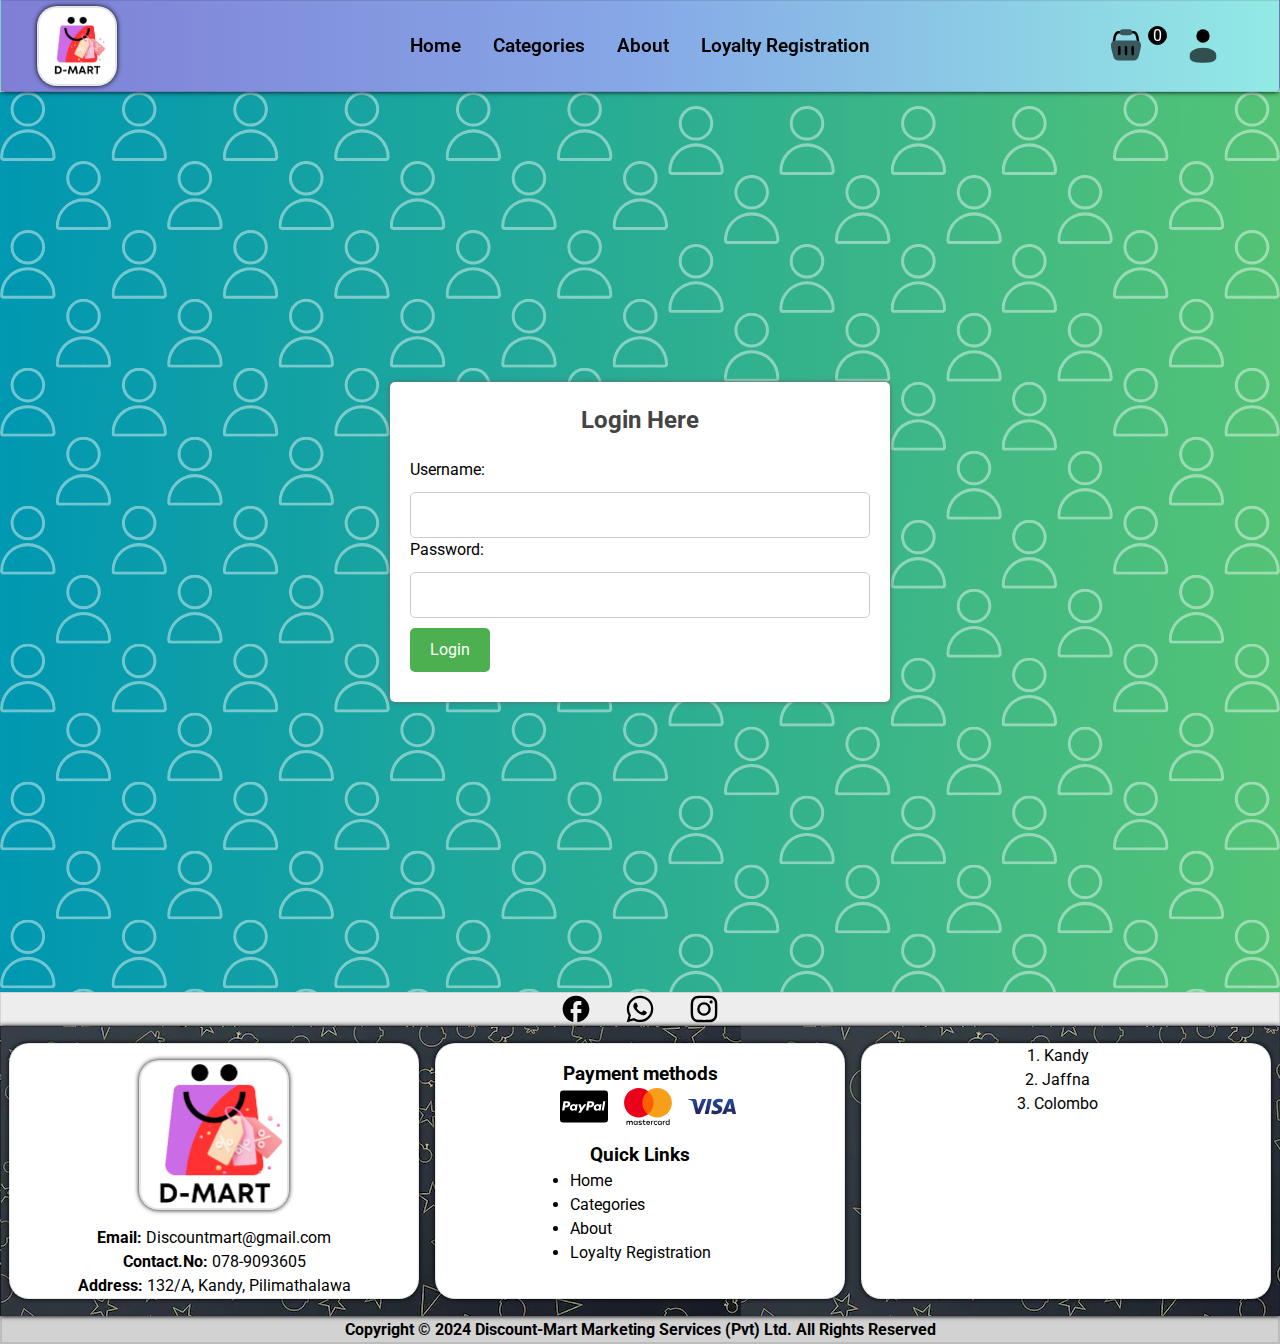
<file: login.html>
<!DOCTYPE html>
<html lang="en">
  <head>
    <meta charset="UTF-8" />
    <meta name="viewport" content="width=device-width, initial-scale=1.0" />
    <title>Discount Mart (Home)</title>
    <!--Styling sheet links-->
    <link rel="stylesheet" href="./styles/reset.css" />
    <link rel="stylesheet" href="./styles/headerFooter.css" />
    <link rel="stylesheet" href="./styles/loginStyle.css" />
    <!--javascript links-->
    <!--Icon packs-->
    <link
      href="https://unpkg.com/boxicons@2.1.4/css/boxicons.min.css"
      rel="stylesheet"
    />
    <!--Fonts-->
    <link rel="preconnect" href="https://fonts.googleapis.com" />
    <link rel="preconnect" href="https://fonts.gstatic.com" crossorigin />
    <link
      href="https://fonts.googleapis.com/css2?family=Poppins:ital,wght@0,100;0,200;0,300;0,400;0,500;0,600;0,700;0,800;0,900;1,100;1,200;1,300;1,400;1,500;1,600;1,700;1,800;1,900&family=Roboto:ital,wght@0,100;0,300;0,400;0,500;0,700;0,900;1,100;1,300;1,400;1,500;1,700;1,900&display=swap"
      rel="stylesheet"
    />
    <!---->
    <link
      rel="apple-touch-icon"
      sizes="180x180"
      href="./favicon/apple-touch-icon.png"
    />
    <link
      rel="icon"
      type="image/png"
      sizes="32x32"
      href="/./favicon/favicon-32x32.png"
    />
    <link
      rel="icon"
      type="image/png"
      sizes="16x16"
      href="./favicon/favicon-16x16.png"
    />
    <link rel="manifest" href="/site.webmanifest" />
    <link
      rel="mask-icon"
      href="./favicon/safari-pinned-tab.svg"
      color="#4f4f4f"
    />
    <meta name="msapplication-TileColor" content="#00aba9" />
    <meta name="theme-color" content="#ffffff" />
  </head>
  <body>
    <header>
      <nav>
        <i class="bx bx-search-alt-2" id="nav-search"></i>
        <img src="./images/logo/dmart.png" alt="" id="logo" />
        <ul id="main-nav">
          <li class="navigations text-enlarge">
            <a href="./index.html">Home</a>
          </li>
          <li class="navigations text-enlarge"><a href=".#">Categories</a></li>
          <li class="navigations text-enlarge">
            <a href="./about.html">About</a>
          </li>
          <li class="navigations text-enlarge">
            <a href="./loyalty-registration.html">Loyalty Registration</a>
          </li>
        </ul>
        <section id="side-nav">
          <section id="number-of-orders">
            <span id="order-counter">0</span>
          </section>

          <img
            id="order-button"
            class="text-enlarge"
            src="./images/icons/solar--cart-3-bold-duotone.svg"
            alt=""
          /><a href="./login.html">
            <img
              id="user-button"
              class="text-enlarge"
              src="./images/icons/solar--user-bold-duotone.svg"
              alt=""
            />
          </a>
        </section>
      </nav>
    </header>
    <main>
      <section id="mobile-menu">
        <section class="menu-item">
          <a href="./index.html">
            <i class="bx bx-home-smile font-resize"></i>
            <h3>Home</h3>
          </a>
        </section>
        <section class="menu-item">
          <a href="./categories.html">
            <i class="bx bx-category font-resize"></i>
            <h3>Categories</h3>
          </a>
        </section>
        <section class="menu-item">
          <a href="./about.html">
            <i class="bx bx-info-circle font-resize"></i>
            <h3>About</h3>
          </a>
        </section>
        <section class="menu-item">
          <a href="./loyalty-registration.html">
            <i class="bx bx-crown font-resize"></i>
            <h3>Loyalty <br />Registration</h3>
          </a>
        </section>
      </section>
      <section class="container">
        <form action="#">
          <h2>Login Here</h2>
          <label for="username">Username:</label>
          <input type="text" id="username" name="username" required />
          <label for="password">Password:</label>
          <input type="password" id="password" name="password" required />
          <input type="submit" value="Login" />
        </form>
      </section>
    </main>
    <footer>
      <section id="social-media">
        <img
          class="social-media-links"
          src="./images/icons/ic--round-facebook.svg"
          alt=""
        /><img
          src="./images/icons/ic--sharp-whatsapp.svg"
          alt=""
          class="social-media-links"
        /><img
          src="./images/icons/uil--instagram.svg"
          alt=""
          class="social-media-links"
        />
      </section>
      <section id="main-footer">
        <article id="company-info" class="bg-white">
          <img src="./images/logo/dmart.png" alt="" id="company-logo" />
          <p><span class="bold-text">Email:</span> Discountmart@gmail.com</p>
          <p><span class="bold-text">Contact.No:</span> 078-9093605</p>
          <p>
            <span class="bold-text">Address:</span> 132/A, Kandy, Pilimathalawa
          </p>
        </article>
        <article id="middle-section" class="bg-white">
          <section id="payment-methods">
            <h3 class="payment-info">Payment methods</h3>
            <section id="payment-icons">
              <img
                src="./images/icons/fontisto--paypal.svg"
                alt=""
                class="payment-icon"
              /><img
                src="./images/icons/logos--mastercard.svg"
                alt=""
                class="payment-icon"
              /><img
                src="./images/icons/logos--visa.svg"
                alt=""
                class="payment-icon"
              />
            </section>
          </section>
          <h3 class="top-margin">Quick Links</h3>
          <ul id="quick-links">
            <li class="quick-link"><a href="">Home</a></li>
            <li class="quick-link"><a href="">Categories</a></li>
            <li class="quick-link"><a href="">About</a></li>
            <li class="quick-link">
              <a href="">Loyalty Registration</a>
            </li>
          </ul>
        </article>
        <ol id="available-locations" class="bg-white">
          <li class="locations">Kandy</li>
          <li class="locations">Jaffna</li>
          <li class="locations">Colombo</li>
        </ol>
      </section>
      <section id="copyright">
        <p class="bold-text">
          Copyright &copy; 2024 Discount-Mart Marketing Services (Pvt) Ltd. All
          Rights Reserved
        </p>
      </section>
    </footer>
  </body>
</html>
</file>
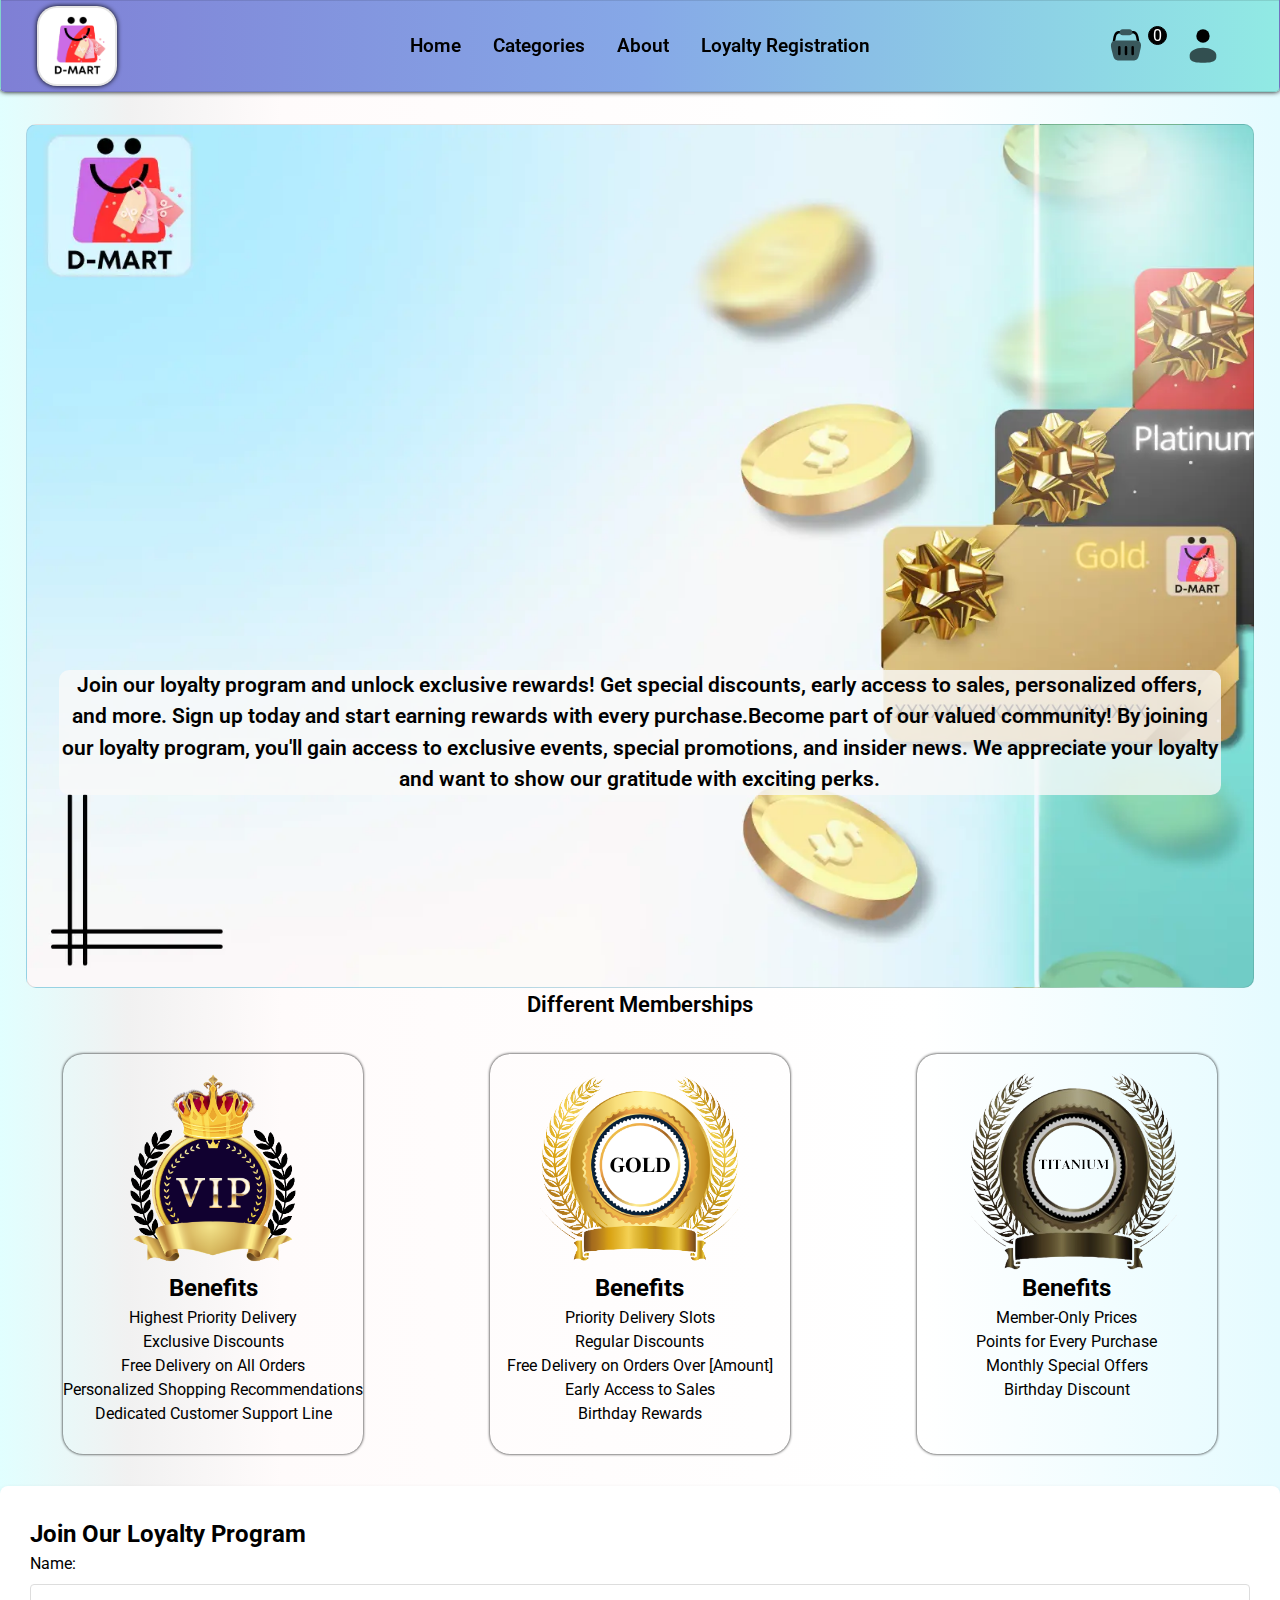
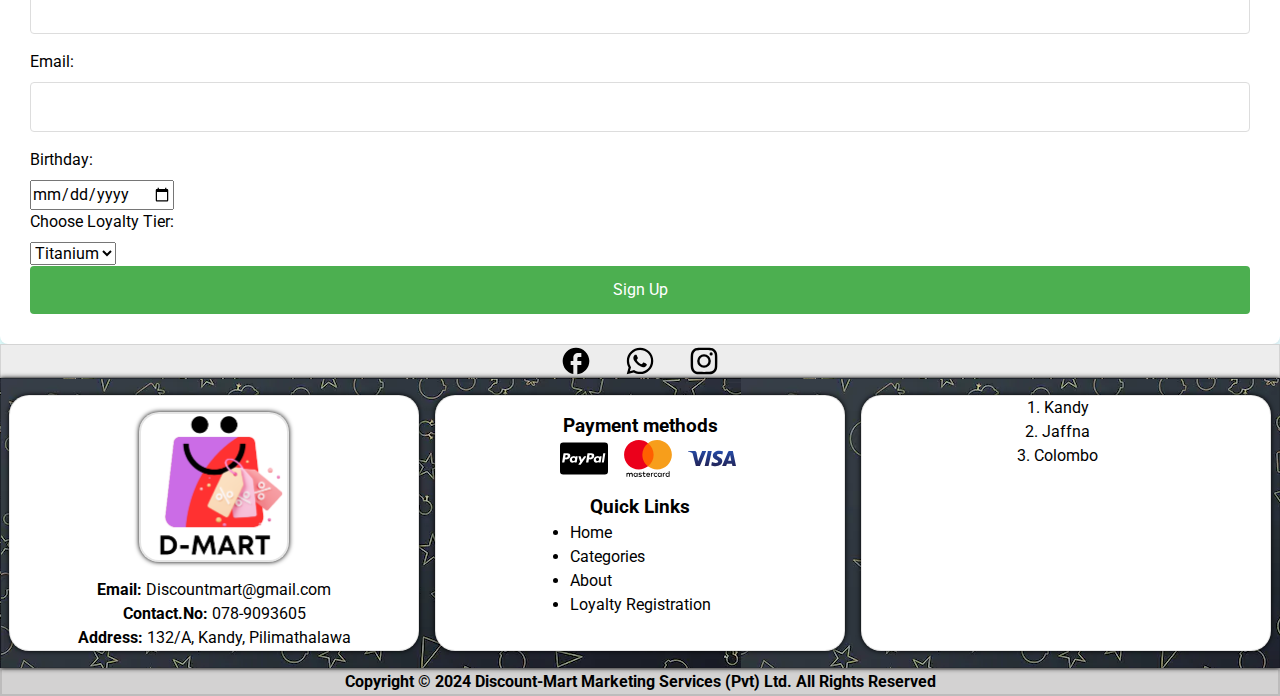
<file: loyalty-registration.html>
<!DOCTYPE html>
<html lang="en">
  <head>
    <meta charset="UTF-8" />
    <meta name="viewport" content="width=device-width, initial-scale=1.0" />
    <title>Discount Mart (Home)</title>
    <!--Styling sheet links-->
    <link rel="stylesheet" href="./styles/reset.css" />
    <link rel="stylesheet" href="./styles/headerFooter.css" />
    <link rel="stylesheet" href="./styles/loyaltyRegistration.css" />
    <!--javascript links-->
    <!--Icon packs-->
    <link
      href="https://unpkg.com/boxicons@2.1.4/css/boxicons.min.css"
      rel="stylesheet"
    />
    <!--Fonts-->
    <link rel="preconnect" href="https://fonts.googleapis.com" />
    <link rel="preconnect" href="https://fonts.gstatic.com" crossorigin />
    <link
      href="https://fonts.googleapis.com/css2?family=Poppins:ital,wght@0,100;0,200;0,300;0,400;0,500;0,600;0,700;0,800;0,900;1,100;1,200;1,300;1,400;1,500;1,600;1,700;1,800;1,900&family=Roboto:ital,wght@0,100;0,300;0,400;0,500;0,700;0,900;1,100;1,300;1,400;1,500;1,700;1,900&display=swap"
      rel="stylesheet"
    />
    <!---->
    <link
      rel="apple-touch-icon"
      sizes="180x180"
      href="./favicon/apple-touch-icon.png"
    />
    <link
      rel="icon"
      type="image/png"
      sizes="32x32"
      href="/./favicon/favicon-32x32.png"
    />
    <link
      rel="icon"
      type="image/png"
      sizes="16x16"
      href="./favicon/favicon-16x16.png"
    />
    <link rel="manifest" href="/site.webmanifest" />
    <link
      rel="mask-icon"
      href="./favicon/safari-pinned-tab.svg"
      color="#4f4f4f"
    />
    <meta name="msapplication-TileColor" content="#00aba9" />
    <meta name="theme-color" content="#ffffff" />
  </head>
  <body>
    <header>
      <nav>
        <i class="bx bx-search-alt-2" id="nav-search"></i>
        <img src="./images/logo/dmart.png" alt="" id="logo" />
        <ul id="main-nav">
          <li class="navigations text-enlarge">
            <a href="./index.html">Home</a>
          </li>
          <li class="navigations text-enlarge"><a href=".#">Categories</a></li>
          <li class="navigations text-enlarge">
            <a href="./about.html">About</a>
          </li>
          <li class="navigations text-enlarge">
            <a href="./loyalty-registration.html">Loyalty Registration</a>
          </li>
        </ul>
        <section id="side-nav">
          <section id="number-of-orders">
            <span id="order-counter">0</span>
          </section>
          <a href="./orderPage.html">
            <img
              id="order-button"
              class="text-enlarge"
              src="./images/icons/solar--cart-3-bold-duotone.svg"
              alt=""
            /> </a
          ><a href="./login.html">
            <img
              id="user-button"
              class="text-enlarge"
              src="./images/icons/solar--user-bold-duotone.svg"
              alt=""
            />
          </a>
        </section>
      </nav>
    </header>
    <main>
      <section id="mobile-menu">
        <section class="menu-item">
          <a href="./index.html">
            <i class="bx bx-home-smile font-resize"></i>
            <h3>Home</h3>
          </a>
        </section>
        <section class="menu-item">
          <a href="./categories.html">
            <i class="bx bx-category font-resize"></i>
            <h3>Categories</h3>
          </a>
        </section>
        <section class="menu-item">
          <a href="./about.html">
            <i class="bx bx-info-circle font-resize"></i>
            <h3>About</h3>
          </a>
        </section>
        <section class="menu-item">
          <a href="./loyalty-registration.html">
            <i class="bx bx-crown font-resize"></i>
            <h3>Loyalty <br />Registration</h3>
          </a>
        </section>
      </section>
      <section class="main-description">
        <p>
          Join our loyalty program and unlock exclusive rewards! Get special
          discounts, early access to sales, personalized offers, and more. Sign
          up today and start earning rewards with every purchase.Become part of
          our valued community! By joining our loyalty program, you'll gain
          access to exclusive events, special promotions, and insider news. We
          appreciate your loyalty and want to show our gratitude with exciting
          perks.
        </p>
      </section>
      <section id="available-tier-heading">
        <p>Different Memberships</p>
      </section>
      <section id="membership-container">
        <section class="memberships">
          <section class="tier-image1">
            <img src="./images/vip.png" alt="" />
          </section>
          <h2>Benefits</h2>
          <ul>
            <li>Highest Priority Delivery</li>
            <li>Exclusive Discounts</li>
            <li>Free Delivery on All Orders</li>
            <li>Personalized Shopping Recommendations</li>
            <li>Dedicated Customer Support Line</li>
          </ul>
        </section>
        <section class="memberships">
          <section class="tier-image2">
            <img src="./images/gold.png" alt="" />
          </section>
          <h2>Benefits</h2>
          <ul>
            <li>Priority Delivery Slots</li>
            <li>Regular Discounts</li>
            <li>Free Delivery on Orders Over [Amount]</li>
            <li>Early Access to Sales</li>
            <li>Birthday Rewards</li>
          </ul>
        </section>
        <section class="memberships">
          <section class="tier-image3">
            <img src="./images/titanium.png" alt="" />
          </section>
          <h2>Benefits</h2>
          <ul>
            <li>Member-Only Prices</li>
            <li>Points for Every Purchase</li>
            <li>Monthly Special Offers</li>
            <li>Birthday Discount</li>
          </ul>
        </section>
      </section>
      <form>
        <h2>Join Our Loyalty Program</h2>
        <label for="name">Name:</label>
        <input type="text" id="name" name="name" required />

        <label for="email">Email:</label>
        <input type="email" id="email" name="email" required />

        <label for="birthday">Birthday:</label>
        <input type="date" id="birthday" name="birthday" required />

        <label for="tier">Choose Loyalty Tier:</label>
        <select id="tier" name="tier">
          <option value="titanium">Titanium</option>
          <option value="gold">Gold</option>
          <option value="vip">VIP</option>
        </select>

        <button type="submit">Sign Up</button>
      </form>
    </main>
    <footer>
      <section id="social-media">
        <img
          class="social-media-links"
          src="./images/icons/ic--round-facebook.svg"
          alt=""
        /><img
          src="./images/icons/ic--sharp-whatsapp.svg"
          alt=""
          class="social-media-links"
        /><img
          src="./images/icons/uil--instagram.svg"
          alt=""
          class="social-media-links"
        />
      </section>
      <section id="main-footer">
        <article id="company-info" class="bg-white">
          <img src="./images/logo/dmart.png" alt="" id="company-logo" />
          <p><span class="bold-text">Email:</span> Discountmart@gmail.com</p>
          <p><span class="bold-text">Contact.No:</span> 078-9093605</p>
          <p>
            <span class="bold-text">Address:</span> 132/A, Kandy, Pilimathalawa
          </p>
        </article>
        <article id="middle-section" class="bg-white">
          <section id="payment-methods">
            <h3 class="payment-info">Payment methods</h3>
            <section id="payment-icons">
              <img
                src="./images/icons/fontisto--paypal.svg"
                alt=""
                class="payment-icon"
              /><img
                src="./images/icons/logos--mastercard.svg"
                alt=""
                class="payment-icon"
              /><img
                src="./images/icons/logos--visa.svg"
                alt=""
                class="payment-icon"
              />
            </section>
          </section>
          <h3 class="top-margin">Quick Links</h3>
          <ul id="quick-links">
            <li class="quick-link"><a href="">Home</a></li>
            <li class="quick-link"><a href="">Categories</a></li>
            <li class="quick-link"><a href="">About</a></li>
            <li class="quick-link">
              <a href="">Loyalty Registration</a>
            </li>
          </ul>
        </article>
        <ol id="available-locations" class="bg-white">
          <li class="locations">Kandy</li>
          <li class="locations">Jaffna</li>
          <li class="locations">Colombo</li>
        </ol>
      </section>
      <section id="copyright">
        <p class="bold-text">
          Copyright &copy; 2024 Discount-Mart Marketing Services (Pvt) Ltd. All
          Rights Reserved
        </p>
      </section>
    </footer>
  </body>
</html>
</file>
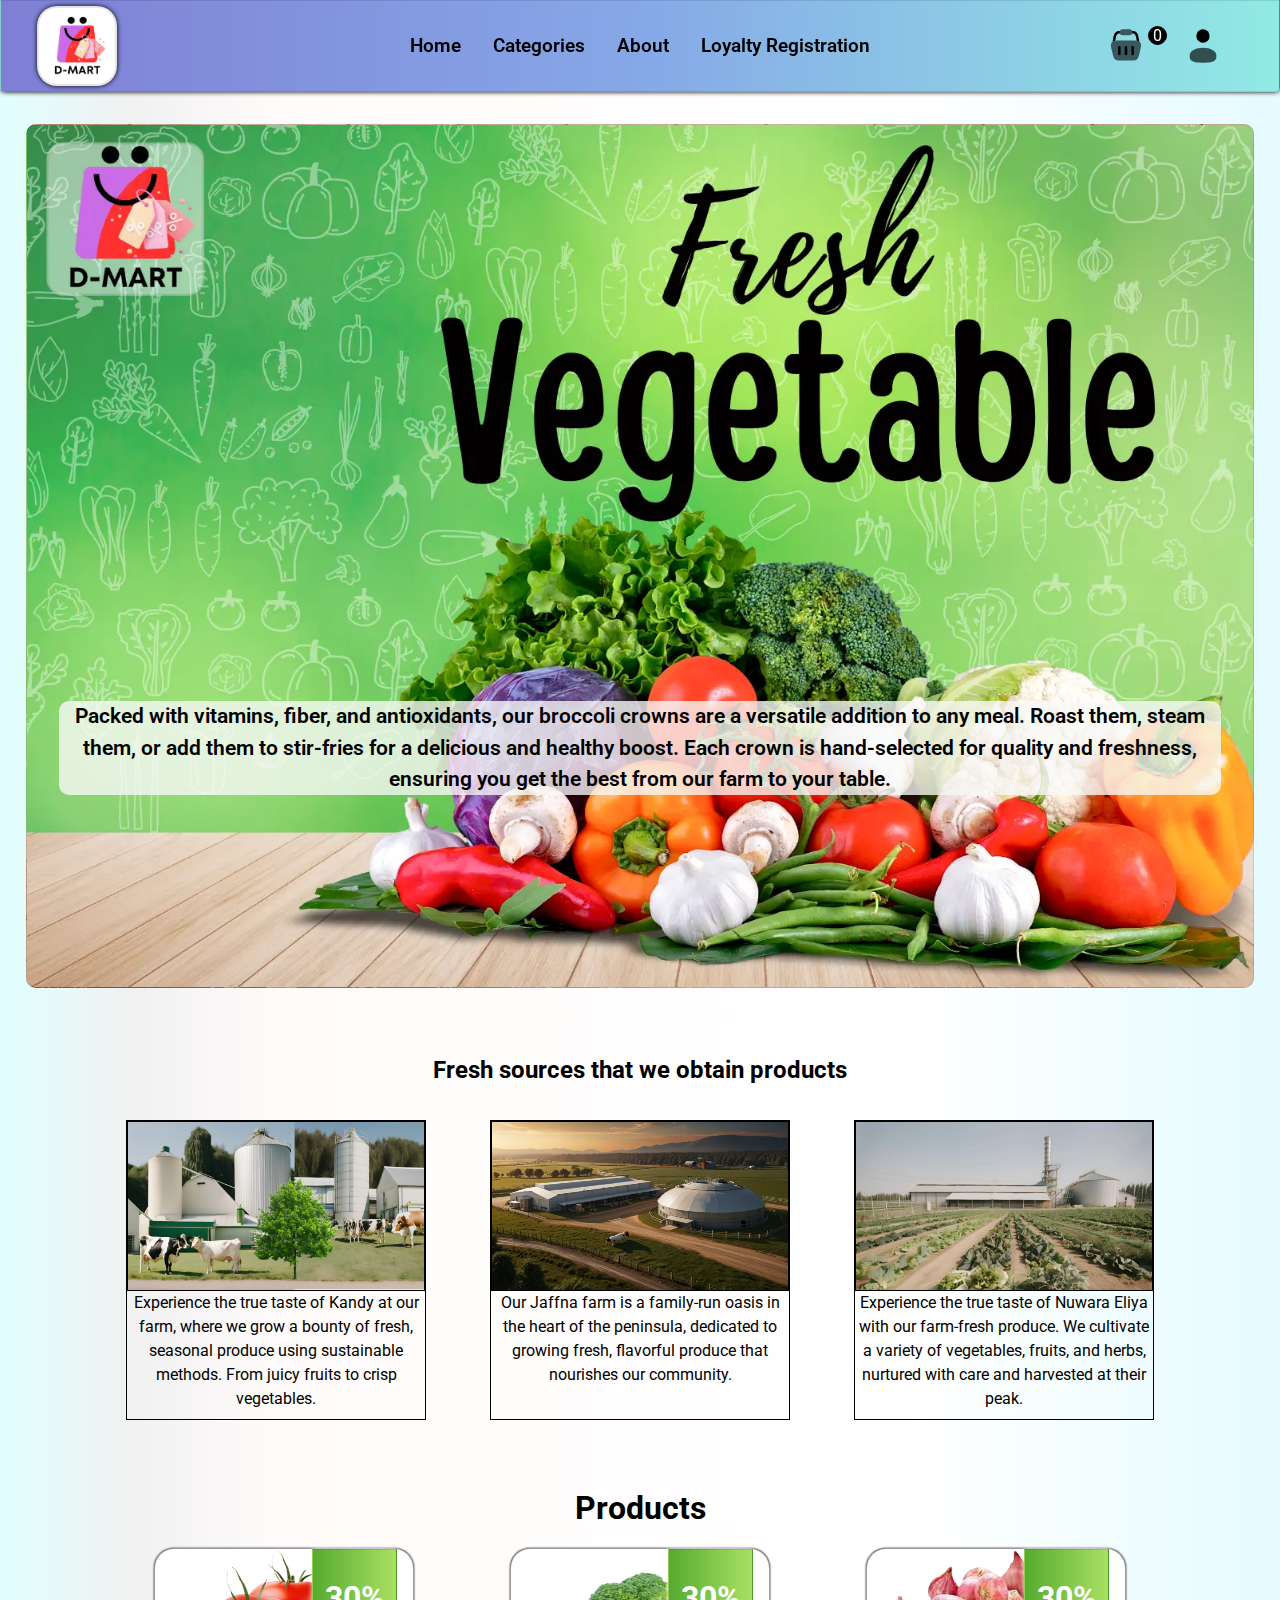
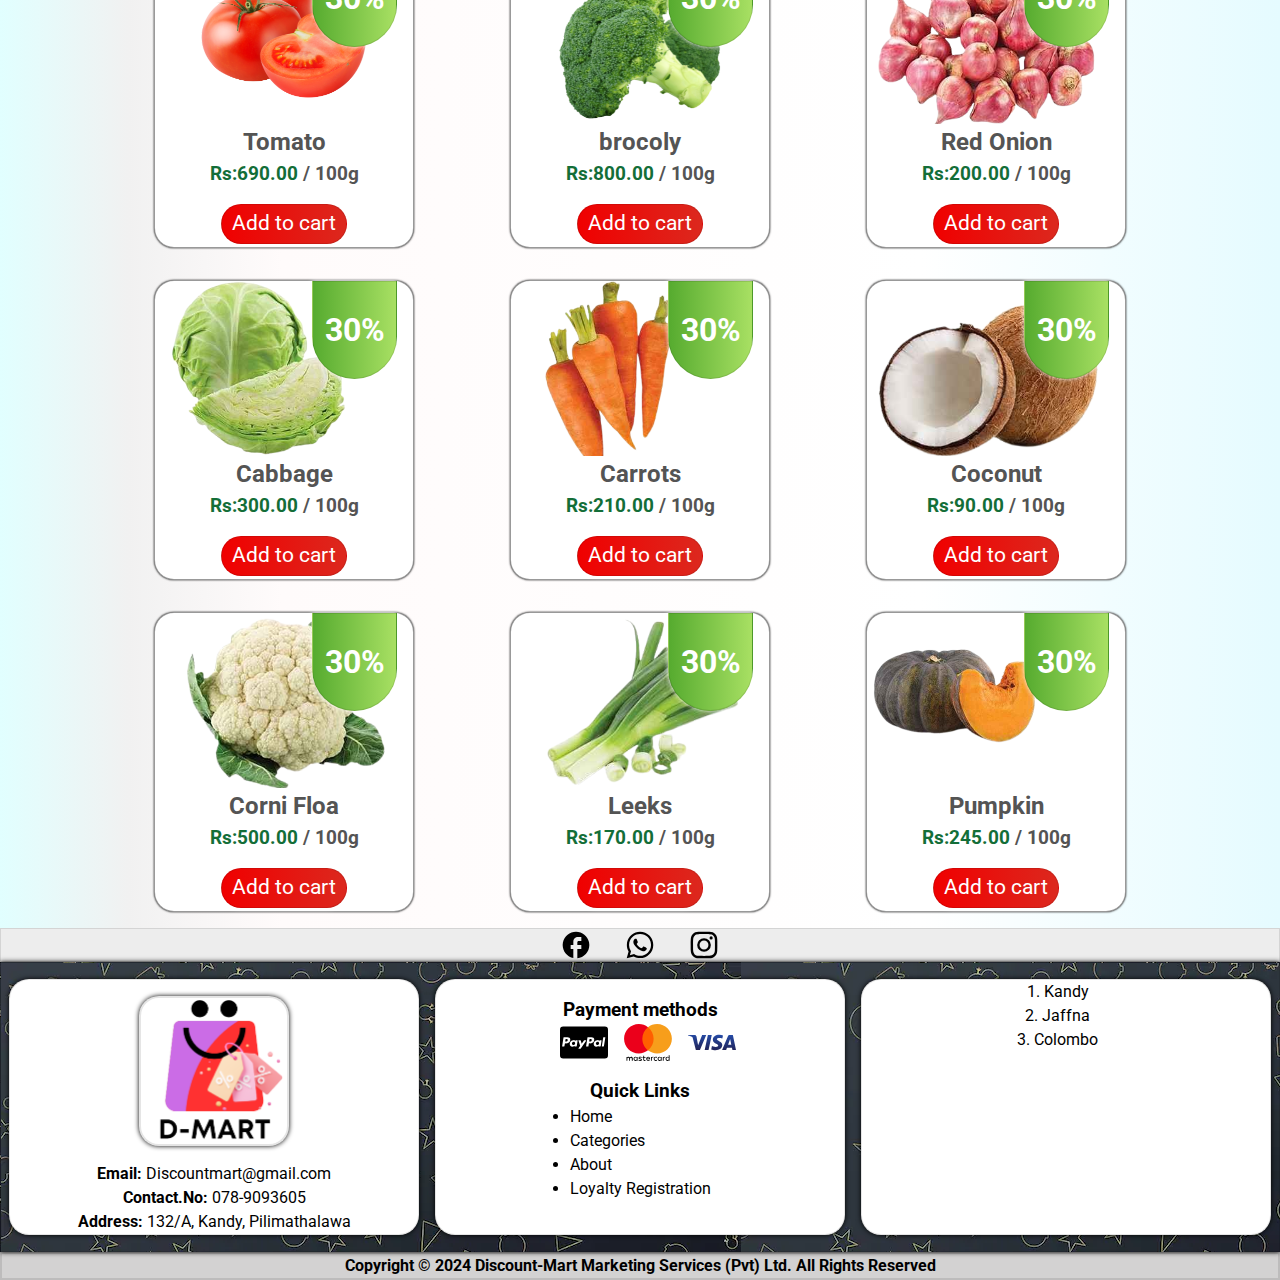
<file: Vegetable.html>
<!DOCTYPE html>
<html lang="en">
  <head>
    <meta charset="UTF-8" />
    <meta name="viewport" content="width=device-width, initial-scale=1.0" />
    <title>Discount Mart (Home)</title>
    <!--Styling sheet links-->
    <link rel="stylesheet" href="./styles/reset.css" />
    <link rel="stylesheet" href="./styles/headerFooter.css" />
    <link rel="stylesheet" href="./styles/vegetableMain.css" />
    <!--javascript links-->
    <!--Icon packs-->
    <link
      href="https://unpkg.com/boxicons@2.1.4/css/boxicons.min.css"
      rel="stylesheet"
    />
    <!--Fonts-->
    <link rel="preconnect" href="https://fonts.googleapis.com" />
    <link rel="preconnect" href="https://fonts.gstatic.com" crossorigin />
    <link
      href="https://fonts.googleapis.com/css2?family=Poppins:ital,wght@0,100;0,200;0,300;0,400;0,500;0,600;0,700;0,800;0,900;1,100;1,200;1,300;1,400;1,500;1,600;1,700;1,800;1,900&family=Roboto:ital,wght@0,100;0,300;0,400;0,500;0,700;0,900;1,100;1,300;1,400;1,500;1,700;1,900&display=swap"
      rel="stylesheet"
    />
    <!---->
    <link
      rel="apple-touch-icon"
      sizes="180x180"
      href="./favicon/apple-touch-icon.png"
    />
    <link
      rel="icon"
      type="image/png"
      sizes="32x32"
      href="/./favicon/favicon-32x32.png"
    />
    <link
      rel="icon"
      type="image/png"
      sizes="16x16"
      href="./favicon/favicon-16x16.png"
    />
    <link rel="manifest" href="/site.webmanifest" />
    <link
      rel="mask-icon"
      href="./favicon/safari-pinned-tab.svg"
      color="#4f4f4f"
    />
    <meta name="msapplication-TileColor" content="#00aba9" />
    <meta name="theme-color" content="#ffffff" />
  </head>
  <body>
    <header>
      <nav>
        <i class="bx bx-search-alt-2" id="nav-search"></i>
        <img src="./images/logo/dmart.png" alt="" id="logo" />
        <ul id="main-nav">
          <li class="navigations text-enlarge">
            <a href="./index.html">Home</a>
          </li>
          <li class="navigations text-enlarge"><a href=".#">Categories</a></li>
          <li class="navigations text-enlarge">
            <a href="./about.html">About</a>
          </li>
          <li class="navigations text-enlarge">
            <a href="./loyalty-registration.html">Loyalty Registration</a>
          </li>
        </ul>
        <section id="side-nav">
          <section id="number-of-orders">
            <span id="order-counter">0</span>
          </section>
          <a href="./orderPage.html">
            <img
              id="order-button"
              class="text-enlarge"
              src="./images/icons/solar--cart-3-bold-duotone.svg"
              alt=""
            /> </a
          ><a href="./login.html">
            <img
              id="user-button"
              class="text-enlarge"
              src="./images/icons/solar--user-bold-duotone.svg"
              alt=""
            />
          </a>
        </section>
      </nav>
    </header>
    <main>
      <section id="mobile-menu">
        <section class="menu-item">
          <a href="./index.html">
            <i class="bx bx-home-smile font-resize"></i>
            <h3>Home</h3>
          </a>
        </section>
        <section class="menu-item">
          <a href="./categories.html">
            <i class="bx bx-category font-resize"></i>
            <h3>Categories</h3>
          </a>
        </section>
        <section class="menu-item">
          <a href="./about.html">
            <i class="bx bx-info-circle font-resize"></i>
            <h3>About</h3>
          </a>
        </section>
        <section class="menu-item">
          <a href="./loyalty-registration.html">
            <i class="bx bx-crown font-resize"></i>
            <h3>Loyalty <br />Registration</h3>
          </a>
        </section>
      </section>
      <section class="main-description">
        <p>
          Packed with vitamins, fiber, and antioxidants, our broccoli crowns are
          a versatile addition to any meal. Roast them, steam them, or add them
          to stir-fries for a delicious and healthy boost. Each crown is
          hand-selected for quality and freshness, ensuring you get the best
          from our farm to your table.
        </p>
      </section>
      <section id="sources">
        <h2>Fresh sources that we obtain products</h2>
        <section id="venue-container">
          <section class="venue">
            <img src="./images/nuwaraEliya.webp" alt="" />
            <p>
              Experience the true taste of Kandy at our farm, where we grow a
              bounty of fresh, seasonal produce using sustainable methods. From
              juicy fruits to crisp vegetables.
            </p>
          </section>
          <section class="venue">
            <img src="./images/Jaffna (2).webp" alt="" />
            <p>
              Our Jaffna farm is a family-run oasis in the heart of the
              peninsula, dedicated to growing fresh, flavorful produce that
              nourishes our community.
            </p>
          </section>
          <section class="venue">
            <img src="./images/farmlast.webp" alt="" />
            <p>
              Experience the true taste of Nuwara Eliya with our farm-fresh
              produce. We cultivate a variety of vegetables, fruits, and herbs,
              nurtured with care and harvested at their peak.
            </p>
          </section>
        </section>
      </section>
      <section id="product-heading">
        <h1>Products</h1>
      </section>
      <section id="product-container">
        <article class="item">
          <img src="./images/products/tomato.png" alt="" class="item-image" />
          <section class="discount green-gradient-bg">
            <h3>30%</h3>
          </section>
          <section class="item-info">
            <h3 class="item-name">Tomato</h3>
            <h3 class="price-quantity">
              <span class="vegetable">Rs:690.00</span> / 100g
            </h3>
          </section>
          <section class="order">
            <button class="text-enlarge">Add to cart</button>
          </section>
        </article>
        <article class="item">
          <img src="./images/products/brocoly.png" alt="" class="item-image" />
          <section class="discount green-gradient-bg"><h3>30%</h3></section>
          <section class="item-info">
            <h3 class="item-name">brocoly</h3>
            <h3 class="price-quantity">
              <span class="vegetable">Rs:800.00</span> / 100g
            </h3>
          </section>
          <section class="order">
            <button class="text-enlarge">Add to cart</button>
          </section>
        </article>
        <article class="item">
          <img src="./images/products/redOnion.png" alt="" class="item-image" />
          <section class="discount green-gradient-bg">
            <h3>30%</h3>
          </section>
          <section class="item-info">
            <h3 class="item-name">Red Onion</h3>
            <h3 class="price-quantity">
              <span class="vegetable">Rs:200.00</span> / 100g
            </h3>
          </section>
          <section class="order">
            <button class="text-enlarge">Add to cart</button>
          </section>
        </article>
        <article class="item">
          <img src="./images/products/cabbage.png" alt="" class="item-image" />
          <section class="discount green-gradient-bg">
            <h3>30%</h3>
          </section>
          <section class="item-info">
            <h3 class="item-name">Cabbage</h3>
            <h3 class="price-quantity">
              <span class="vegetable">Rs:300.00</span> / 100g
            </h3>
          </section>
          <section class="order">
            <button class="text-enlarge">Add to cart</button>
          </section>
        </article>
        <article class="item">
          <img src="./images/products/carrots.png" alt="" class="item-image" />
          <section class="discount green-gradient-bg">
            <h3>30%</h3>
          </section>
          <section class="item-info">
            <h3 class="item-name">Carrots</h3>
            <h3 class="price-quantity">
              <span class="vegetable">Rs:210.00</span> / 100g
            </h3>
          </section>
          <section class="order">
            <button class="text-enlarge">Add to cart</button>
          </section>
        </article>
        <article class="item">
          <img src="./images/products/coconut.png" alt="" class="item-image" />
          <section class="discount green-gradient-bg">
            <h3>30%</h3>
          </section>
          <section class="item-info">
            <h3 class="item-name">Coconut</h3>
            <h3 class="price-quantity">
              <span class="vegetable">Rs:90.00</span> / 100g
            </h3>
          </section>
          <section class="order">
            <button class="text-enlarge">Add to cart</button>
          </section>
        </article>
        <article class="item">
          <img
            src="./images/products/ConriFloa.png"
            alt=""
            class="item-image"
          />
          <section class="discount green-gradient-bg">
            <h3>30%</h3>
          </section>
          <section class="item-info">
            <h3 class="item-name">Corni Floa</h3>
            <h3 class="price-quantity">
              <span class="vegetable">Rs:500.00</span> / 100g
            </h3>
          </section>
          <section class="order">
            <button class="text-enlarge">Add to cart</button>
          </section>
        </article>
        <article class="item">
          <img src="./images/products/leeks.png" alt="" class="item-image" />
          <section class="discount green-gradient-bg">
            <h3>30%</h3>
          </section>
          <section class="item-info">
            <h3 class="item-name">Leeks</h3>
            <h3 class="price-quantity">
              <span class="vegetable">Rs:170.00</span> / 100g
            </h3>
          </section>
          <section class="order">
            <button class="text-enlarge">Add to cart</button>
          </section>
        </article>
        <article class="item">
          <img src="./images/products/pumpkin.png" alt="" class="item-image" />
          <section class="discount green-gradient-bg">
            <h3>30%</h3>
          </section>
          <section class="item-info">
            <h3 class="item-name">Pumpkin</h3>
            <h3 class="price-quantity">
              <span class="vegetable">Rs:245.00</span> / 100g
            </h3>
          </section>
          <section class="order">
            <button class="text-enlarge">Add to cart</button>
          </section>
        </article>
      </section>
    </main>
    <footer>
      <section id="social-media">
        <img
          class="social-media-links"
          src="./images/icons/ic--round-facebook.svg"
          alt=""
        /><img
          src="./images/icons/ic--sharp-whatsapp.svg"
          alt=""
          class="social-media-links"
        /><img
          src="./images/icons/uil--instagram.svg"
          alt=""
          class="social-media-links"
        />
      </section>
      <section id="main-footer">
        <article id="company-info" class="bg-white">
          <img src="./images/logo/dmart.png" alt="" id="company-logo" />
          <p><span class="bold-text">Email:</span> Discountmart@gmail.com</p>
          <p><span class="bold-text">Contact.No:</span> 078-9093605</p>
          <p>
            <span class="bold-text">Address:</span> 132/A, Kandy, Pilimathalawa
          </p>
        </article>
        <article id="middle-section" class="bg-white">
          <section id="payment-methods">
            <h3 class="payment-info">Payment methods</h3>
            <section id="payment-icons">
              <img
                src="./images/icons/fontisto--paypal.svg"
                alt=""
                class="payment-icon"
              /><img
                src="./images/icons/logos--mastercard.svg"
                alt=""
                class="payment-icon"
              /><img
                src="./images/icons/logos--visa.svg"
                alt=""
                class="payment-icon"
              />
            </section>
          </section>
          <h3 class="top-margin">Quick Links</h3>
          <ul id="quick-links">
            <li class="quick-link"><a href="">Home</a></li>
            <li class="quick-link"><a href="">Categories</a></li>
            <li class="quick-link"><a href="">About</a></li>
            <li class="quick-link">
              <a href="">Loyalty Registration</a>
            </li>
          </ul>
        </article>
        <ol id="available-locations" class="bg-white">
          <li class="locations">Kandy</li>
          <li class="locations">Jaffna</li>
          <li class="locations">Colombo</li>
        </ol>
      </section>
      <section id="copyright">
        <p class="bold-text">
          Copyright &copy; 2024 Discount-Mart Marketing Services (Pvt) Ltd. All
          Rights Reserved
        </p>
      </section>
    </footer>
  </body>
</html>
</file>
<file: styles/styles.css>
/*Home page - desktop*/
#mobile-menu {
    display: flex;
    justify-content: center;
    width: 92vw;
    margin: auto;
    border: 1px solid var(--transparent-black);
    align-items: center;
    margin-top: 1rem;
    margin-bottom: 1rem;
    border-radius: 60px;
    box-shadow: 0 0 5px;
    display: none;

}

.menu-item {
    display: flex;
    flex-direction: column;
    align-items: center;
    text-align: center;
    font-size: 0.9rem;
    margin-left: 2.3vw;
    margin-right: 2.3vw;

}
.font-resize {
    font-size: 1.5rem;
}


#welcome-box {
    margin: 1rem 1rem 1rem 1rem;
    border-radius: 20px;
    width: auto;
    height: auto;
}

#welcome-image {
    border-radius: 20px;
}

#service-heading {
    text-align: center;
    font-size: 2rem
}

#main-service-box {
    display: grid;
    grid-template-rows: auto;
    grid-template-columns: 1fr 1fr 1fr 1fr;
    margin-left: 8rem;
    margin-right: 8rem;
    text-align: center;
    font-size: 1.5rem;
    justify-content: center;
    
}

#service-section-homepage {
    border: 1px solid var(--transparent-black);
    background-color: var(--white);
    margin-left: 1rem;
    margin-right: 1rem;
    box-shadow: 0 0 2px ;
    border-radius: 20px;
    margin-bottom: 10px;
}

.service {
    border: 1px solid var(--transition-speed);
    margin-left: 1rem;
    margin-right: 1rem;
    padding: 1rem;
    width: 20vw;
    border-radius: 20px;
    box-shadow: 0 0 5px;
    height: 13vh;
    margin-bottom: 20px;
    display: flex;
    justify-content: center;
    align-items: center;
    font-weight: 600;
}

.service p {
    vertical-align: center;
}

#search-container {
    height: 20vh;
    width: auto;
    margin: 2rem 1rem 2rem 1rem;
    border: 1px solid var(--transparent-black);
    border-radius: 20px;
    background-image: url(../images/search-bg.svg);

}
.search-description {
    text-align: center;
    font-size: 2rem;
}

#search-bar-container {
    height: 10vh;
    display: flex;
    justify-content: center;
    align-items: center;
    
}

#search-bar {
    display: flex;
    justify-content: center;
    height: 7vh;
    width: 70vw;
    margin: auto;
    border: 1px solid var(--transparent-black);
    box-shadow: 0 0 5px;
    border-radius: 50px;
    position: relative;
    background-color: var(--white);
}

#circle {
    margin-left: 3rem;
    width: 3.49rem;
    position:absolute;
    right: 0;
    display: flex;
    justify-content: center;
    align-items: center;
    height: 7vh;
    border-radius: 100px;
    background-image:linear-gradient(to right, #56ccf2, #2f80ed);
}

.bx-search-alt-2 {
    
    font-size: 2rem;
}

#search-input{
    width: 62vw;
    border: none;
    font-size: 1.6rem;
    text-align: center;
    outline: none;
}

.bg-gradient-orange {
    background-image: var(--orange-gradient);
}

.bg-gradient-red {
    background-image: var(--red-gradient);
}

.bg-gradient-green {
    background-image: var(--green-gradient);
}

.bg-gradient-purple {
    background-image: var(--purple-gradient);
}


.item {
    height: 300px;
    width: 260px;
    border: 1px solid rgba(0,0,0,.4);
    margin: 1rem 1rem 1rem 1rem;
    background-color: var(--white);
    border-radius: 20px;
    position: relative;
    box-shadow: 0 0 2px;

}

.discount {
    display: flex;
    height: 98px;
    border-bottom-left-radius: 50px;
    border-bottom-right-radius: 50px;
    width: 85px;
    border: 1px solid var(--transparent-black);
    box-shadow: 0 0 5px;
    position: absolute;
    top: 0;
    right:1rem; 
    justify-content: center;
    align-items: center;
    color: var(--white);
}

.item-image {
    height: calc(300px - 125px);
    width: auto; /*width:260px*/
}

.item-info {
    width: auto;
    height:75px;
    color: #545454;
}

.order {
    width: auto;
    height: 50px;
}

.item-name {
    color: #545454;
    text-align: center;
    font-size: 1.5rem;
}

.price-quantity {
    text-align: center;

}

.vegetable {
    color: #136E38;
}

.diary {
    color: rgb(0, 0, 195);
}

.cosmetics {
    color: rgb(249, 75, 104);
}
.order {
    display: flex;
    justify-content: center;
    align-items: center;
    font-size: 1.3rem;
}

.order button {
    border-radius: 20px;
    padding: 3px 10px 3px 10px;
    background-image: var(--minimal-red);
    color: white;
    box-shadow: 0 0 5px;
}

.discount h3 {
    font-size: 2rem;
}

.green-gradient-bg {
    background-image: var(--green-gradient);
}

.blue-gradient-bg {
    background-image: linear-gradient(to right, #56ccf2, #2f80ed);;
}

.pink-gradient-bg{
    background-image: linear-gradient(to right, #f953c6, #b91d73);;
}


.special-item-name {
    text-align: center;
    font-size: 2rem;
    color: var(--white);
}

.special-item-container {
    width: auto;
    height: 450px;
    margin: 1rem 1rem 0 1rem;
    border: 1px solid var(--transparent-black);
    border-radius: 20px;
   
}

.item-container {
    height: 350px;
    width: 85vw;
    margin-left: auto;
    margin-right: auto;
    margin-top: 1rem;
    position: relative;
    overflow-x: scroll;
    border: 1px solid var(--transparent-black);
    margin-right: auto;
    box-shadow: 0 0 5px;
    border-radius: 20px;
    
    
}

.item-scroll-container {
    width: auto;
    height: auto;
    border-radius: 20px;display: flex;
    justify-content: center;
    position: absolute;
    margin-left: auto;
    left: 3rem;
    

}

.special-item-description {
    display: flex;
    height: 9rem;
    margin: 0 1rem 5rem 1rem;
    width: auto;
    border: 1px solid var(--transparent-black);
    border-radius: 20px;
    font-size: 1.4rem;
    overflow-y: scroll;
    box-shadow: 0 0 5px;
}

.special-item-description p , .page-description p{
    padding-left: 1rem;
    padding-right: 1rem;
    color: white;
    font-weight: 600;
    text-shadow: 0 1px #000000;
    padding-top: auto;
}

.ultimate-item-bg {
    background-image: url(../images/ultimare-discount-bg.svg);
}

.popular-item-bg {
    background-image: url(../images/popular-item-bg.svg);
}

.new-arrival-bg {
    background-image: url(../images/new-arrival-bg.svg);
}

/*----------------------------------------------------------------------------*/

/*Home page - mobile*/

@media (orientation: portrait) {
    #welcome-image {
        display: none;
    }
    #welcome-box {
        background-image: url(../images/welcome-image_mobile.png);
        background-size: cover;
        height: 100vh;
    }
    #main-service-box {
        grid-template-rows: auto auto;
        grid-template-columns: 1fr 1fr;
        font-size: 1rem;

    }
    .service {
        width: auto;
        height: 5rem;
        text-align: center;
        margin-top: 1rem;
    }


}

@media screen and (max-width:1020px) {
    #search-container {
        display: none;
    }
}

@media screen and (max-width: 1020px) {
    #mobile-menu {display: flex;}
}

/*-----------------------------------------------------------------*/
</file>
<file: styles/headerFooter.css>
:root {
    font-size: 16px;
    --main-bg: linear-gradient(45deg, #BB1900, #FD6F01, #FFB000);
    --white: #fff;
    --black: #000000;
    --transparent-black: rgba(0,0,0,.1);
    --transition-speed: 600ms;
    --green-gradient: linear-gradient(to right, #56ab2f, #a8e063);
    --red-gradient: linear-gradient(to right, #ff416c, #ff4b2b);
    --orange-gradient: linear-gradient(to right, #f12711, #f5af19);
    --purple-gradient: linear-gradient(to right, #6a3093, #a044ff);
    --minimal-red: linear-gradient(to right, #f00000, #dc281e);

}

* , *::after, *::before{
    box-sizing: border-box;
    margin: 0;
    padding: 0;
}

button {
    background-color: white;
    border: 1px solid var(--transparent-black);

}

body {
    font-family: "Roboto", sans-serif;
    background: rgb(225,255,255);
    background: linear-gradient(90deg, rgba(225,255,255,1) 0%, rgba(241,241,241,1) 10%, rgba(255,251,251,1) 22%, rgba(255,255,255,1) 72%, rgba(229,251,255,1) 100%);

}

/*header- desktop*/
nav {
    display: grid;
    grid-template-rows: 90px;
    grid-template-columns: 1fr 4fr 1fr;
    justify-content: center;
    align-items: center;
    text-align: center;
    border: 1px solid var(--transparent-black);
    border-bottom-left-radius: 5px;
    border-bottom-right-radius:5px ;
    box-shadow: 0 0 5px;
    backdrop-filter: blur(50px);
    background: #7F7FD5;  /* fallback for old browsers */
    background: -webkit-linear-gradient(to left, #91EAE4, #86A8E7, #7F7FD5);  /* Chrome 10-25, Safari 5.1-6 */
    background: linear-gradient(to left, #91EAE4, #86A8E7, #7F7FD5); /* W3C, IE 10+/ Edge, Firefox 16+, Chrome 26+, Opera 12+, Safari 7+ */
    width: auto;
    overflow: hidden;
    position: relative;

}




a {
    text-decoration: none;
    color: var(--black);
    
}


#logo {
    width: 80px;
    padding: 0.5rem;
    margin-left: 20px;
    margin-top: 5px;
    margin-bottom: 5px;
    border-radius: 20px;
    border: 2px solid var(--transparent-black);
    background-color: var(--white);
    box-shadow: 0 0 5px;
    transition: width var(--transition-speed);
    position: relative;
    left: 1rem;
}

#nav-search {
    font-size: 2.3rem;
    font-weight: 600;
    display: none;
}

#main-nav {
    display: flex;
    list-style: none;
    justify-content: center;
    align-items: center;
    font-size: clamp(0.5rem , 120% , 200%);
    font-weight: 600;
}

.navigations {
    margin-left: clamp(0rem, 1rem, 8rem);
    margin-right: clamp(0rem, 1rem, 8rem);
}

.text-enlarge:hover {
    transform: scale(1.15);
    transition: transform 0.4s ease-in-out;
}

#side-nav {
    display: flex;
    justify-content: center;
    position: absolute;
    right: 2rem;

}

#order-button, #user-button {
    margin-left: 1vw;
    margin-right: 1.5rem;
    width: clamp(2rem, 2.5rem, 5rem);
}

#number-of-orders {
    width: clamp(0.4rem, 1.2rem, 1.5rem);
    height: clamp(0.4rem, 1.2rem, 1.5rem);
    border: 1px solid black;
    border-radius: 20px;
    position: absolute;
    right: 5rem;
    display: flex;
    align-items: center;
    justify-content: center;
    background-color: var(--black);
}

#order-counter {
    color: var(--white);
}

/*header- mobile*/

@media screen and (max-width: 1020px){
    #main-nav {
        display: none;
    }

    #logo {
        position: absolute;
        margin-left: auto;
        margin-right: auto;
        left: 0;
        right: 0;
    }

    #side-nav {
        right: 0;
        margin-right: 10px;
    }

    #menu, #search-logo  {
        position: relative;
        display: inline;
        left: 1rem;
    }
    #nav-search {
        display: inline;
    }

    #mobile-menu {
        display: flex;
    }

}

@media (max-width:424px){
    #side-nav {
        right: -2rem;
        overflow: hidden;
    }
}
/*---------------------------------------------------------------------------*/

/*Footer- desktop*/
#social-media {
    display: flex;
    justify-content: center;
    align-items: center;
    border: 1px solid var(--transparent-black);
    background-color: #ededed;
    position: sticky;
}

.social-media-links {
    padding-left: 1rem;
    padding-right: 1rem;
    width:clamp(50px, 4rem, 4.5rem);    
}


#main-footer {
    display: grid;
    grid-template-columns: repeat(3, 1fr);
    grid-template-rows: auto;
    border: 1px solid var(--transparent-black);
    box-shadow: 0 0 5px;
    background-image: url(../images/footer_background.webp);
    position: sticky;
}

#company-info , #middle-section, #available-locations{
    border: 1px solid var(--transparent-black);
    border-radius: 20px;
    box-shadow: 0 0 5px;
    margin-left: 0.5rem;
    margin-right: 0.5rem;
    width: auto;
    display: flex;
    flex-direction: column;
    align-items: center;
    margin-top: 1rem;
    margin-bottom: 1rem;
}

#company-logo {
    width: clamp(100px, 150px, 200px);
    margin-top: 1rem;
    margin-bottom: 1rem;
    border: 2px solid var(--transparent-black);
    box-shadow: 0 0 5px;
    border-radius: 20px;

}

.bold-text {
    font-weight: bold;
}

.bg-white {
    background-color: var(--white);
}


#middle-section .payment-info {
    text-align: center;
}

#middle-section h3 {
    margin-top: 1rem;
}

#payment-icons {
    display: flex;
    justify-content: space-between;
}

.payment-icon {
    width: 3rem;
    margin-left: 1rem;
}

#copyright {
    border: 2px solid var(--transparent-black);
    box-shadow: 0 0 5px;
    text-align: center;
    background-color: rgb(211, 210, 210);
}

/*Footer- mobile*/

@media (max-width: 883px) {
    #main-footer {
        grid-template-columns: auto;
        grid-template-rows: auto auto auto;
    }
}
/*----------
</file>
<file: styles/aboutMain.css>
.main-description {
    width: 96vw;
    height: 96vh;
    border: 1px solid var(--transparent-black);
    border-radius: 10px;
    margin: auto;
    text-justify: inter-word;
    text-align: center;
    background-image: url(../images/aboutmain.webp);
    background-size: cover;
    display: flex;
    align-items: end;
    margin-top: 2rem;

}

.main-description p {
    margin-bottom: 12rem;
    margin-left: 2rem;
    margin-right: 2rem;
    font-size: 1.3rem;
    font-weight: 600;
    color: var(--black);
    background-color: rgba(248, 248, 248, 0.784);
    border-radius: 10px;
}

#product-heading {
    margin-top: 4rem;
    text-align: center;
}

#mobile-menu {
    display: flex;
    justify-content: center;
    width: 92vw;
    margin: auto;
    border: 1px solid var(--transparent-black);
    align-items: center;
    margin-top: 1rem;
    margin-bottom: 1rem;
    border-radius: 60px;
    box-shadow: 0 0 5px;
    display: none;

}

.menu-item {
    display: flex;
    flex-direction: column;
    align-items: center;
    text-align: center;
    font-size: 0.9rem;
    margin-left: 2.3vw;
    margin-right: 2.3vw;

}
.font-resize {
    font-size: 1.5rem;
}

@media screen and (max-width: 1020px) {
    #mobile-menu {display: flex;}
}


#location-container {
    display: flex;
    justify-content: space-around;
    text-align: center;
    margin-top: 4rem;
    margin-bottom: 3rem ;
    flex-wrap: wrap;
    border: 1px solid black;
    margin-left: 1rem;
    margin-right: 1rem;
    border-radius: 20px;
    background-image: url(../images/mappattern.png);
}

.location {
    width: 300px;
    height: 700px;
    border-radius: 20px;
    border: 1px solid black;
    margin-bottom: 2rem;
    margin-top: 2rem;
    background-color: var(--white);
}

.location img {
    width: 290px;
    height: 200px;
    border-radius: 10px;
    border: 1px solid black;
    margin: auto;
}

.location p {
    margin-top: 1rem;
} 

table {
    width: 100%;
    border-collapse: collapse;
}

th, td {
    padding: 10px;
    text-align: center;
}

th {
    background-color: #cdcdcd;
}

tr:nth-child(even) {
    background-color: #cdcdcd;
}

tfoot {
    font-weight: bold;
}

#service-table {
    margin-left: 1rem;
    margin-right: 1rem;
    border: 2px solid black;
    text-align: center;
    background-color:var(--white);
}

.bold {
    font-weight: 700;
}
</file>
<file: styles/categoryMain.css>
.main-description {
    width: 96vw;
    height: 96vh;
    border: 1px solid var(--transparent-black);
    border-radius: 10px;
    margin: auto;
    text-justify: inter-word;
    text-align: center;
    background-image: url(../images/categoryMain.webp);
    background-size: cover;
    display: flex;
    align-items: end;
    margin-top: 2rem;

}

.main-description p {
    margin-bottom: 12rem;
    margin-left: 2rem;
    margin-right: 2rem;
    font-size: 1.3rem;
    font-weight: 600;
    color: var(--black);
    background-color: rgba(248, 248, 248, 0.784);
    border-radius: 10px;
}

#mobile-menu {
    display: flex;
    justify-content: center;
    width: 92vw;
    margin: auto;
    border: 1px solid var(--transparent-black);
    align-items: center;
    margin-top: 1rem;
    margin-bottom: 1rem;
    border-radius: 60px;
    box-shadow: 0 0 5px;
    display: none;

}

.menu-item {
    display: flex;
    flex-direction: column;
    align-items: center;
    text-align: center;
    font-size: 0.9rem;
    margin-left: 2.3vw;
    margin-right: 2.3vw;

}
.font-resize {
    font-size: 1.5rem;
}

@media screen and (max-width: 1020px) {
    #mobile-menu {display: flex;}
}


#category-container {
    display: flex;
    flex-wrap: wrap;
    justify-content: center;
}

.category1, .category2, .category3 {
    width: 580px;
    height: 350px;
    border-radius: 20px;
    box-shadow: 0 0 5px;
    margin: auto;
    margin-top: 2rem;
    margin-bottom: 2rem;
    margin-left: 2rem;
}

.category1 {
    background-image: url(../images/cosm.webp);
    background-size: cover;
}

.category2 {
    background-image: url(../images/vege.webp);
    background-size: cover;
}

.category3 {
    background-image: url(../images/Diary.webp);
    background-size: cover;
}


@media screen and (max-width:600px){
    .main-description {
        background-image: url(../images/coategoryMainMobile.webp);
        background-size: cover;
    }
}
</file>
<file: styles/cosmeticsMain.css>
main {
    display: flex;
    flex-direction: column;
    align-items: center;
}

.main-description {
    width: 96vw;
    height: 96vh;
    border: 1px solid var(--transparent-black);
    border-radius: 10px;
    margin: auto;
    text-justify: inter-word;
    text-align: center;
    background-image: url(../images/Cosmetic.webp);
    background-size: cover;
    display: flex;
    align-items: end;
    margin-top: 2rem;

}

.main-description p {
    margin-bottom: 6rem;
    margin-left: 2rem;
    margin-right: 2rem;
    font-size: 1.3rem;
    font-weight: 600;
    color: var(--black);
    background-color: rgba(248, 248, 248, 0.784);
    border-radius: 10px;
}

#product-heading {
    margin-top: 4rem;
    text-align: center;
}

.item {
    height: 300px;
    width: 260px;
    border: 1px solid rgba(0,0,0,.4);
    margin: 1rem 3rem 1rem 3rem;
    background-color: var(--white);
    border-radius: 20px;
    position: relative;
    box-shadow: 0 0 2px;

}

.discount {
    display: flex;
    height: 98px;
    border-bottom-left-radius: 50px;
    border-bottom-right-radius: 50px;
    width: 85px;
    border: 1px solid var(--transparent-black);
    box-shadow: 0 0 5px;
    position: absolute;
    top: 0;
    right:1rem; 
    justify-content: center;
    align-items: center;
    color: var(--white);
}

.item-image {
    height: calc(300px - 125px);
    width: auto; /*width:260px*/
}

.item-info {
    width: auto;
    height:75px;
    color: #545454;
}

.order {
    width: auto;
    height: 50px;
}

.item-name {
    color: #545454;
    text-align: center;
    font-size: 1.5rem;
}

.price-quantity {
    text-align: center;

}

.vegetable {
    color: #136E38;
}

.diary {
    color: rgb(0, 0, 195);
}

.cosmetics {
    color: rgb(249, 75, 104);
}
.order {
    display: flex;
    justify-content: center;
    align-items: center;
    font-size: 1.3rem;
}

.order button {
    border-radius: 20px;
    padding: 3px 10px 3px 10px;
    background-image: var(--minimal-red);
    color: white;
    box-shadow: 0 0 5px;
}

.discount h3 {
    font-size: 2rem;
}

.green-gradient-bg {
    background-image: var(--green-gradient);
}

.blue-gradient-bg {
    background-image: linear-gradient(to right, #56ccf2, #2f80ed);;
}

.pink-gradient-bg{
    background-image: linear-gradient(to right, #f953c6, #b91d73);;
}

table {
    border-collapse: collapse;
  }

  table td {
    padding: 10px;
    border: 1px solid #ddd;
    text-align: center;
  }

  @media (max-width: 600px) {
    table td {
      display: block;
      width: 100%;
      box-sizing: border-box;
    }
  }


  #mobile-menu {
    display: flex;
    justify-content: center;
    width: 92vw;
    margin: auto;
    border: 1px solid var(--transparent-black);
    align-items: center;
    margin-top: 1rem;
    margin-bottom: 1rem;
    border-radius: 60px;
    box-shadow: 0 0 5px;
    display: none;

}

.menu-item {
    display: flex;
    flex-direction: column;
    align-items: center;
    text-align: center;
    font-size: 0.9rem;
    margin-left: 2.3vw;
    margin-right: 2.3vw;

}
.font-resize {
    font-size: 1.5rem;
}

@media screen and (max-width: 1020px) {
    #mobile-menu {display: flex;}
}
</file>
<file: styles/diaryMain.css>
.bg-gradient-orange {
    background-image: var(--orange-gradient);
}

.bg-gradient-red {
    background-image: var(--red-gradient);
}

.bg-gradient-green {
    background-image: var(--green-gradient);
}

.bg-gradient-purple {
    background-image: var(--purple-gradient);
}


.item {
    height: 300px;
    width: 260px;
    border: 1px solid rgba(0,0,0,.4);
    margin: 1rem 3rem 1rem 3rem;
    background-color: var(--white);
    border-radius: 20px;
    position: relative;
    box-shadow: 0 0 2px;

}

.discount {
    display: flex;
    height: 98px;
    border-bottom-left-radius: 50px;
    border-bottom-right-radius: 50px;
    width: 85px;
    border: 1px solid var(--transparent-black);
    box-shadow: 0 0 5px;
    position: absolute;
    top: 0;
    right:1rem; 
    justify-content: center;
    align-items: center;
    color: var(--white);
}

.item-image {
    height: calc(300px - 125px);
    width: auto; /*width:260px*/
}

.item-info {
    width: auto;
    height:75px;
    color: #545454;
}

.order {
    width: auto;
    height: 50px;
}

.item-name {
    color: #545454;
    text-align: center;
    font-size: 1.5rem;
}

.price-quantity {
    text-align: center;

}

.vegetable {
    color: #136E38;
}

.diary {
    color: rgb(0, 0, 195);
}

.cosmetics {
    color: rgb(249, 75, 104);
}
.order {
    display: flex;
    justify-content: center;
    align-items: center;
    font-size: 1.3rem;
}

.order button {
    border-radius: 20px;
    padding: 3px 10px 3px 10px;
    background-image: var(--minimal-red);
    color: white;
    box-shadow: 0 0 5px;
}

.discount h3 {
    font-size: 2rem;
}

.green-gradient-bg {
    background-image: var(--green-gradient);
}

.blue-gradient-bg {
    background-image: linear-gradient(to right, #56ccf2, #2f80ed);;
}

.pink-gradient-bg{
    background-image: linear-gradient(to right, #f953c6, #b91d73);;
}



#item-container1, #item-container2, #item-container3 {
    display: flex;
    justify-content: center;
    flex-wrap: wrap;
}

.main-description {
    width: 96vw;
    height: 96vh;
    border: 1px solid var(--transparent-black);
    border-radius: 10px;
    margin: auto;
    text-justify: inter-word;
    text-align: center;
    background-image: url(../images/milk.webp);
    background-size: cover;
    display: flex;
    align-items: end;
    margin-top: 2rem;

}

.main-description p {
    margin-bottom: 12rem;
    margin-left: 2rem;
    margin-right: 2rem;
    font-size: 1.3rem;
    font-weight: 600;
    color: var(--black);
    background-color: rgba(248, 248, 248, 0.784);
    border-radius: 10px;
}

#product-heading {
    margin-top: 4rem;
    text-align: center;
}
#mobile-menu {
    display: flex;
    justify-content: center;
    width: 92vw;
    margin: auto;
    border: 1px solid var(--transparent-black);
    align-items: center;
    margin-top: 1rem;
    margin-bottom: 1rem;
    border-radius: 60px;
    box-shadow: 0 0 5px;
    display: none;

}

.menu-item {
    display: flex;
    flex-direction: column;
    align-items: center;
    text-align: center;
    font-size: 0.9rem;
    margin-left: 2.3vw;
    margin-right: 2.3vw;

}
.font-resize {
    font-size: 1.5rem;
}

@media screen and (max-width: 1020px) {
    #mobile-menu {display: flex;}
}
</file>
<file: styles/loginStyle.css>
main {
    height: 100vh;
    display: flex;
    justify-content: center;
    align-items: center;
    background-image: url(../images/loginPage.png);
}

#mobile-menu {
    display: flex;
    justify-content: center;
    width: 92vw;
    margin: auto;
    border: 1px solid var(--transparent-black);
    align-items: center;
    margin-top: 1rem;
    margin-bottom: 1rem;
    border-radius: 60px;
    box-shadow: 0 0 5px;
    display: none;

}

.menu-item {
    display: flex;
    flex-direction: column;
    align-items: center;
    text-align: center;
    font-size: 0.9rem;
    margin-left: 2.3vw;
    margin-right: 2.3vw;
}

.font-resize {
    font-size: 1.5rem;
}

@media screen and (max-width: 1020px) {
    #mobile-menu {display: flex;}
}

.container {
    width: 500px;
    margin: auto;
    background-color: #fff;
    border-radius: 5px;
    box-shadow: 0px 0px 5px #666;
    padding: 20px;

}

h2 {
    text-align: center;
    margin-bottom: 20px;
    color: #444;
}

label, input[type="submit"] {
    display: block;
    margin-bottom: 10px;
}

input[type="text"], input[type="password"] {
    padding: 10px;
    border-radius: 5px;
    border: 1px solid #ccc;
    width: 100%;
    box-sizing: border-box;
}

input[type="submit"] {
    background-color: #4CAF50;
    color: #fff;
    border: none;
    padding: 10px 20px;
    border-radius: 5px;
    cursor: pointer;
    margin-top: 10px;
}
</file>
<file: styles/loyaltyRegistration.css>
/*Loyalty Registration page - desktop*/

#mobile-menu {
    display: flex;
    justify-content: center;
    width: 92vw;
    margin: auto;
    border: 1px solid var(--transparent-black);
    align-items: center;
    margin-top: 1rem;
    margin-bottom: 1rem;
    border-radius: 60px;
    box-shadow: 0 0 5px;
    display: none;

}

.menu-item {
    display: flex;
    flex-direction: column;
    align-items: center;
    text-align: center;
    font-size: 0.9rem;
    margin-left: 2.3vw;
    margin-right: 2.3vw;
}

.font-resize {
    font-size: 1.5rem;
}

.main-description {
    width: 96vw;
    height: 96vh;
    border: 1px solid var(--transparent-black);
    border-radius: 10px;
    margin: auto;
    text-justify: inter-word;
    text-align: center;
    background-image: url(../images/loyaltyMain.webp);
    background-size: cover;
    display: flex;
    align-items: end;
    margin-top: 2rem;

}

.main-description p {
    margin-bottom: 12rem;
    margin-left: 2rem;
    margin-right: 2rem;
    font-size: 1.3rem;
    font-weight: 600;
    color: var(--black);
    background-color: rgba(248, 248, 248, 0.784);
    border-radius: 10px;
}


#mobile-menu {
    display: none;
}

#available-tier-heading {
    text-align: center;
    font-size: 1.4rem;
    font-weight: 600;
}

#membership-container {
    display: flex;
    flex-wrap: wrap;
    justify-content: space-around;
    margin-top: 1rem;
    margin-bottom: 2rem;
}

.memberships {
    width: 300px;
    height: 400px; 
    border-radius: 20px;
    box-shadow: 0 0 3px;
    margin-top: 1rem;
}


.tier-image1, .tier-image2,.tier-image3 {
    width: 290px;
    height: 200px;
    margin: auto;
    margin-top: 1rem;
}
.memberships img {
    width: 290px;
    height: 200px;
 }


.memberships h2 {
    text-align: center;
}

.memberships ul {
    text-align: center;
    list-style: none;
}

form {
    background-color: white;
    padding: 30px;
    border-radius: 8px;
    box-shadow: 0 2px 5px rgba(0, 0, 0, 0.1);
}

label {
    display: block;
    margin-bottom: 8px;
}

input[type="text"],
input[type="email"] {
    width: 100%;
    padding: 12px;
    margin-bottom: 16px;
    border: 1px solid #ddd;
    box-sizing: border-box;
    border-radius: 4px;
}

button[type="submit"] {
    background-color: #4CAF50;
    color: white;
    padding: 12px 20px;
    border: none;
    border-radius: 4px;
    cursor: pointer;
    width: 100%;
}

button[type="submit"]:hover {
    background-color: #45a049;
}


/*-----------------loyalty-mobile----------------------*/
@media screen and (max-width: 1020px) {
    #mobile-menu {display: flex;}
}
</file>
<file: styles/vegetableMain.css>
main {
    display: flex;
    align-items: center;
    flex-direction: column;
}

.main-description {
    width: 96vw;
    height: 96vh;
    border: 1px solid var(--transparent-black);
    border-radius: 10px;
    margin: auto;
    text-justify: inter-word;
    text-align: center;
    background-image: url(../images/VegetableMainImage.webp);
    background-size: cover;
    display: flex;
    align-items: end;
    margin-top: 2rem;

}

.main-description p {
    margin-bottom: 12rem;
    margin-left: 2rem;
    margin-right: 2rem;
    font-size: 1.3rem;
    font-weight: 600;
    color: var(--black);
    background-color: rgba(248, 248, 248, 0.784);
    border-radius: 10px;
}

#product-heading {
    margin-top: 4rem;
    text-align: center;
}

.item {
    height: 300px;
    width: 260px;
    border: 1px solid rgba(0,0,0,.4);
    margin: 1rem 3rem 1rem 3rem;
    background-color: var(--white);
    border-radius: 20px;
    position: relative;
    box-shadow: 0 0 2px;

}

.discount {
    display: flex;
    height: 98px;
    border-bottom-left-radius: 50px;
    border-bottom-right-radius: 50px;
    width: 85px;
    border: 1px solid var(--transparent-black);
    box-shadow: 0 0 5px;
    position: absolute;
    top: 0;
    right:1rem; 
    justify-content: center;
    align-items: center;
    color: var(--white);
}

.item-image {
    height: calc(300px - 125px);
    width: auto; /*width:260px*/
}

.item-info {
    width: auto;
    height:75px;
    color: #545454;
}

.order {
    width: auto;
    height: 50px;
}

.item-name {
    color: #545454;
    text-align: center;
    font-size: 1.5rem;
}

.price-quantity {
    text-align: center;

}

.vegetable {
    color: #136E38;
}

.diary {
    color: rgb(0, 0, 195);
}

.cosmetics {
    color: rgb(249, 75, 104);
}
.order {
    display: flex;
    justify-content: center;
    align-items: center;
    font-size: 1.3rem;
}

.order button {
    border-radius: 20px;
    padding: 3px 10px 3px 10px;
    background-image: var(--minimal-red);
    color: white;
    box-shadow: 0 0 5px;
}

.discount h3 {
    font-size: 2rem;
}

.green-gradient-bg {
    background-image: var(--green-gradient);
}

.blue-gradient-bg {
    background-image: linear-gradient(to right, #56ccf2, #2f80ed);;
}

.pink-gradient-bg{
    background-image: linear-gradient(to right, #f953c6, #b91d73);;
}



#item-container1, #item-container2, #item-container3 {
    display: flex;
    justify-content: center;
    flex-wrap: wrap;
}


#product-container {
    display: grid;
    grid-template-columns: 1fr 1fr 1fr;
    grid-template-rows: auto auto auto;
    justify-content: center;

}



@media screen and (max-width:700px) {
    #product-container {
        grid-template-columns: 1fr;
    }
}

#venue-container {
    display: flex;
    flex-wrap: wrap;
}

.venue {
    width: 300px;
    height: 300px;
    border: 1px solid black;
    margin-left: 2rem;
    margin-right: 2rem;
    margin-top: 2rem;
}

#sources {
    text-align: center;
    margin-top: 4rem;
}

.venue img {
    width: 300px;
    height: 170px;
    border: 1px solid black;
}

#mobile-menu {
    display: flex;
    justify-content: center;
    width: 92vw;
    margin: auto;
    border: 1px solid var(--transparent-black);
    align-items: center;
    margin-top: 1rem;
    margin-bottom: 1rem;
    border-radius: 60px;
    box-shadow: 0 0 5px;
    display: none;

}

.menu-item {
    display: flex;
    flex-direction: column;
    align-items: center;
    text-align: center;
    font-size: 0.9rem;
    margin-left: 2.3vw;
    margin-right: 2.3vw;

}
.font-resize {
    font-size: 1.5rem;
}

@media screen and (max-width: 1020px) {
    #mobile-menu {display: flex;}
}
</file>
